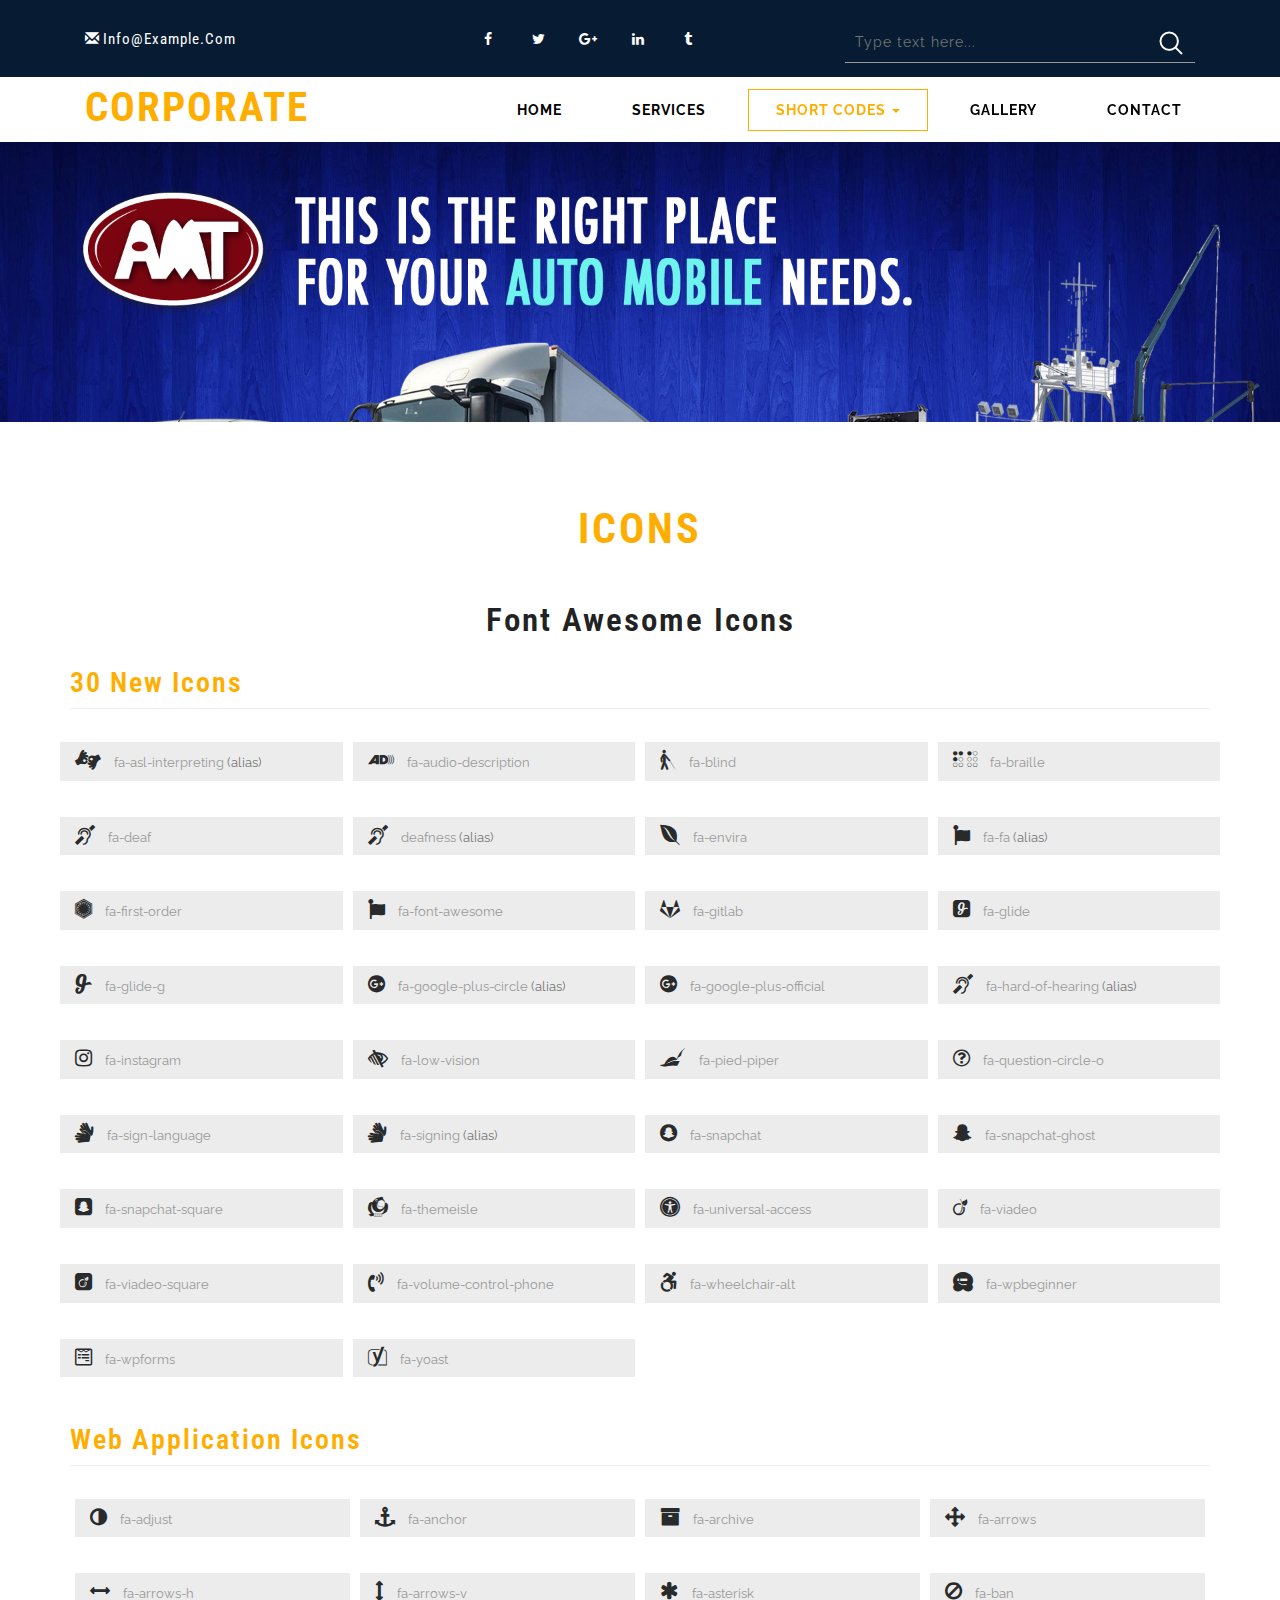
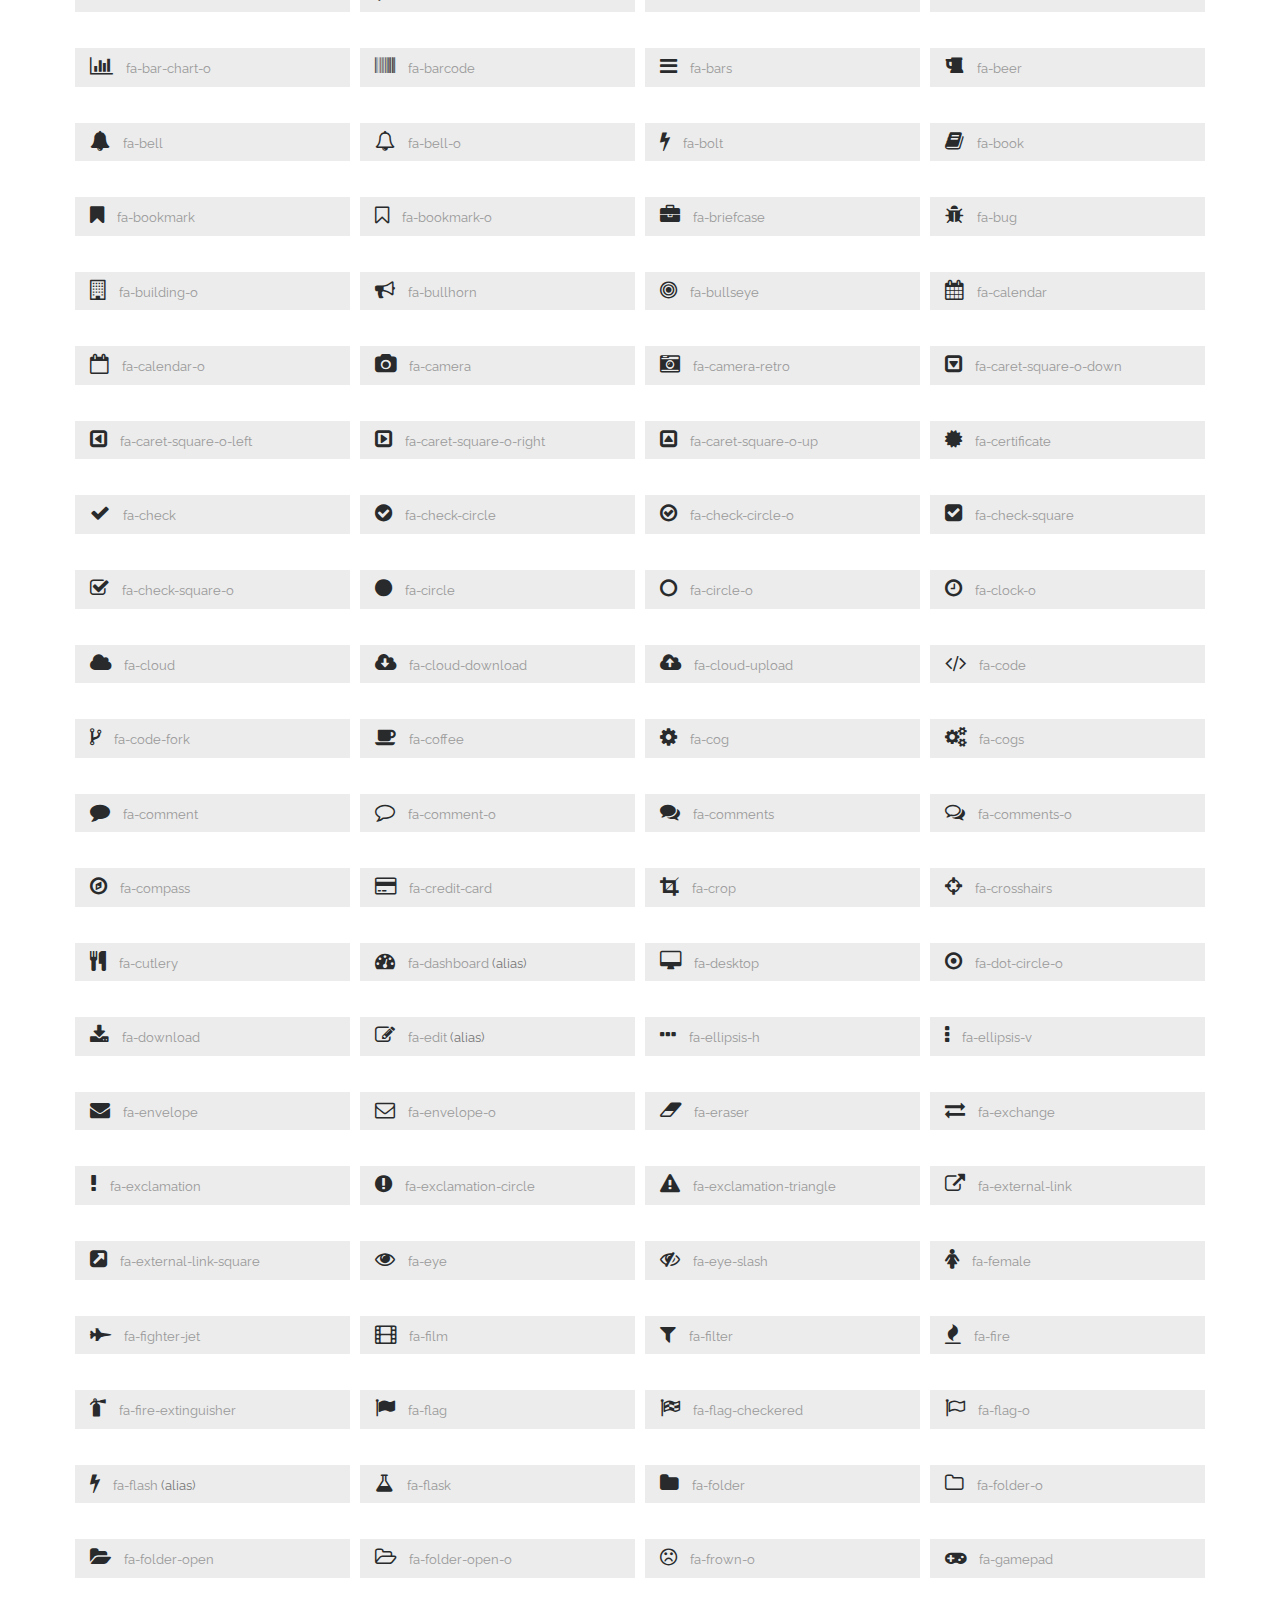
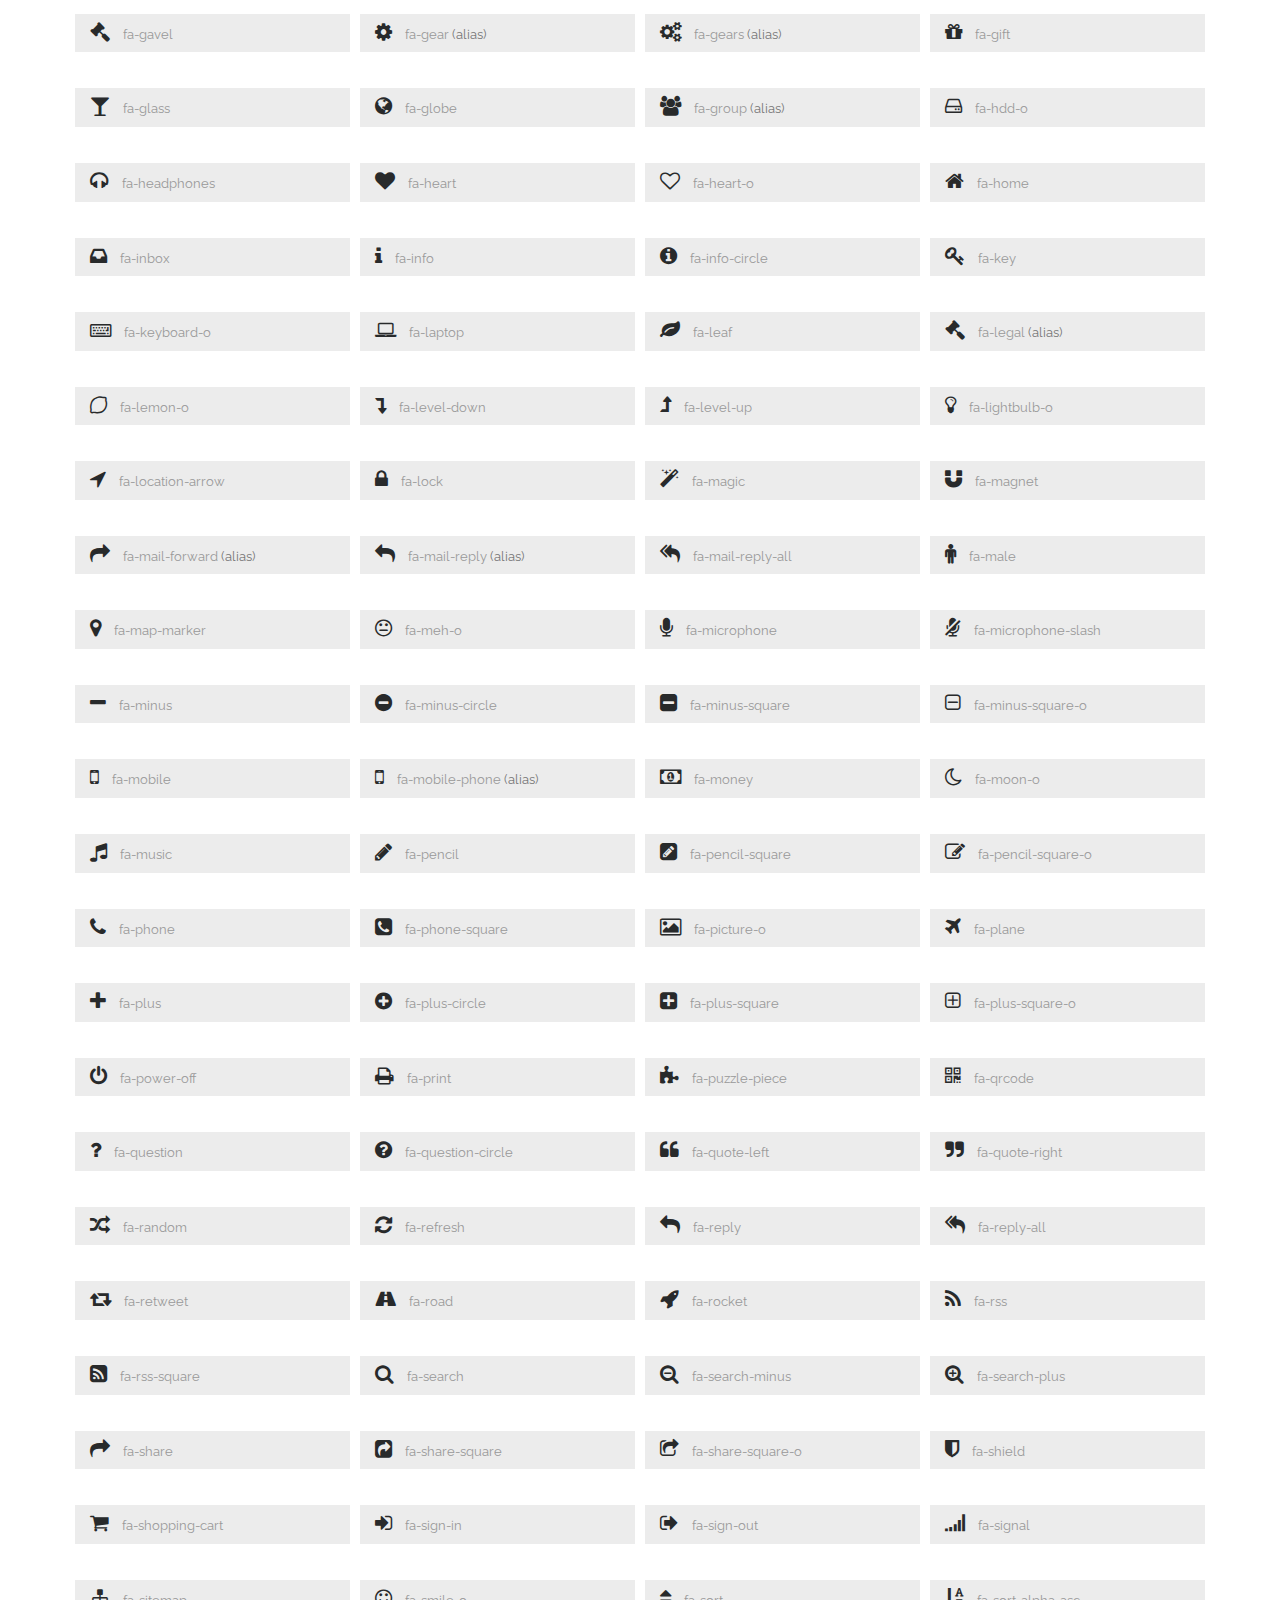
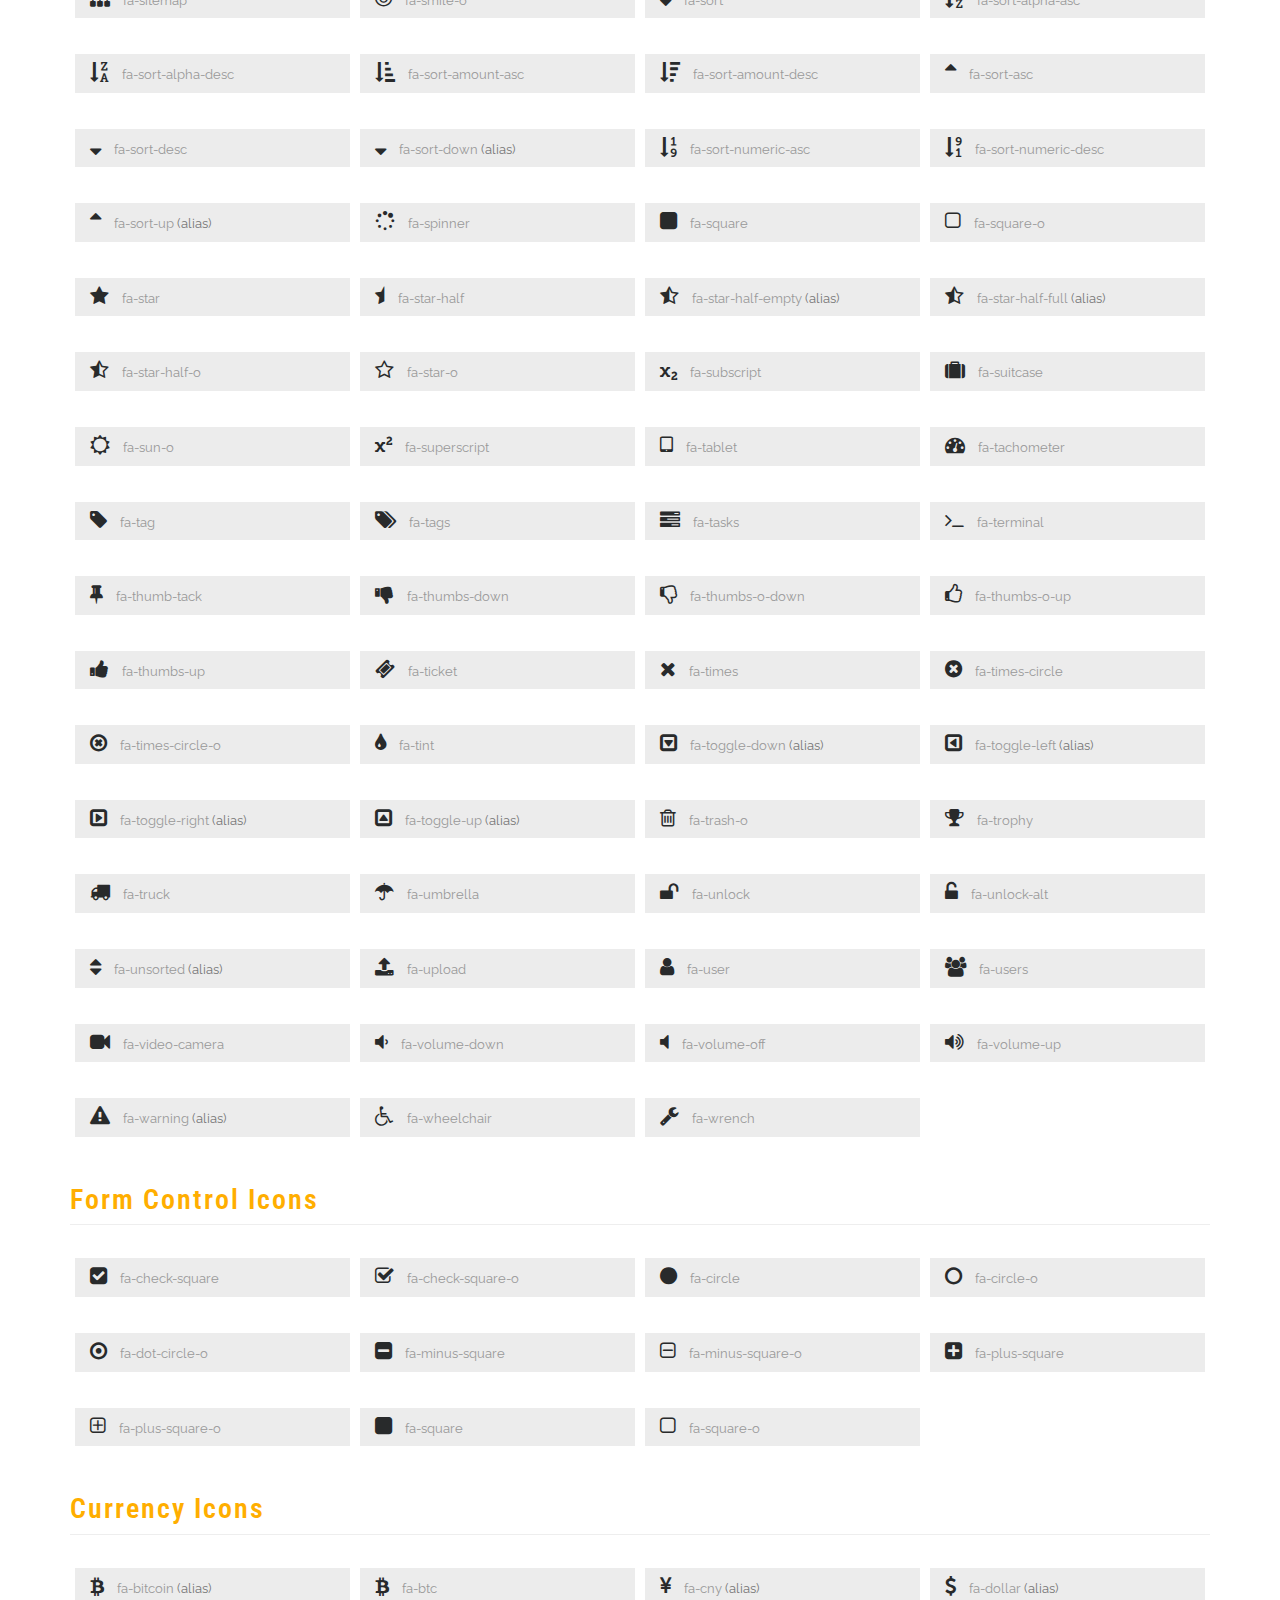
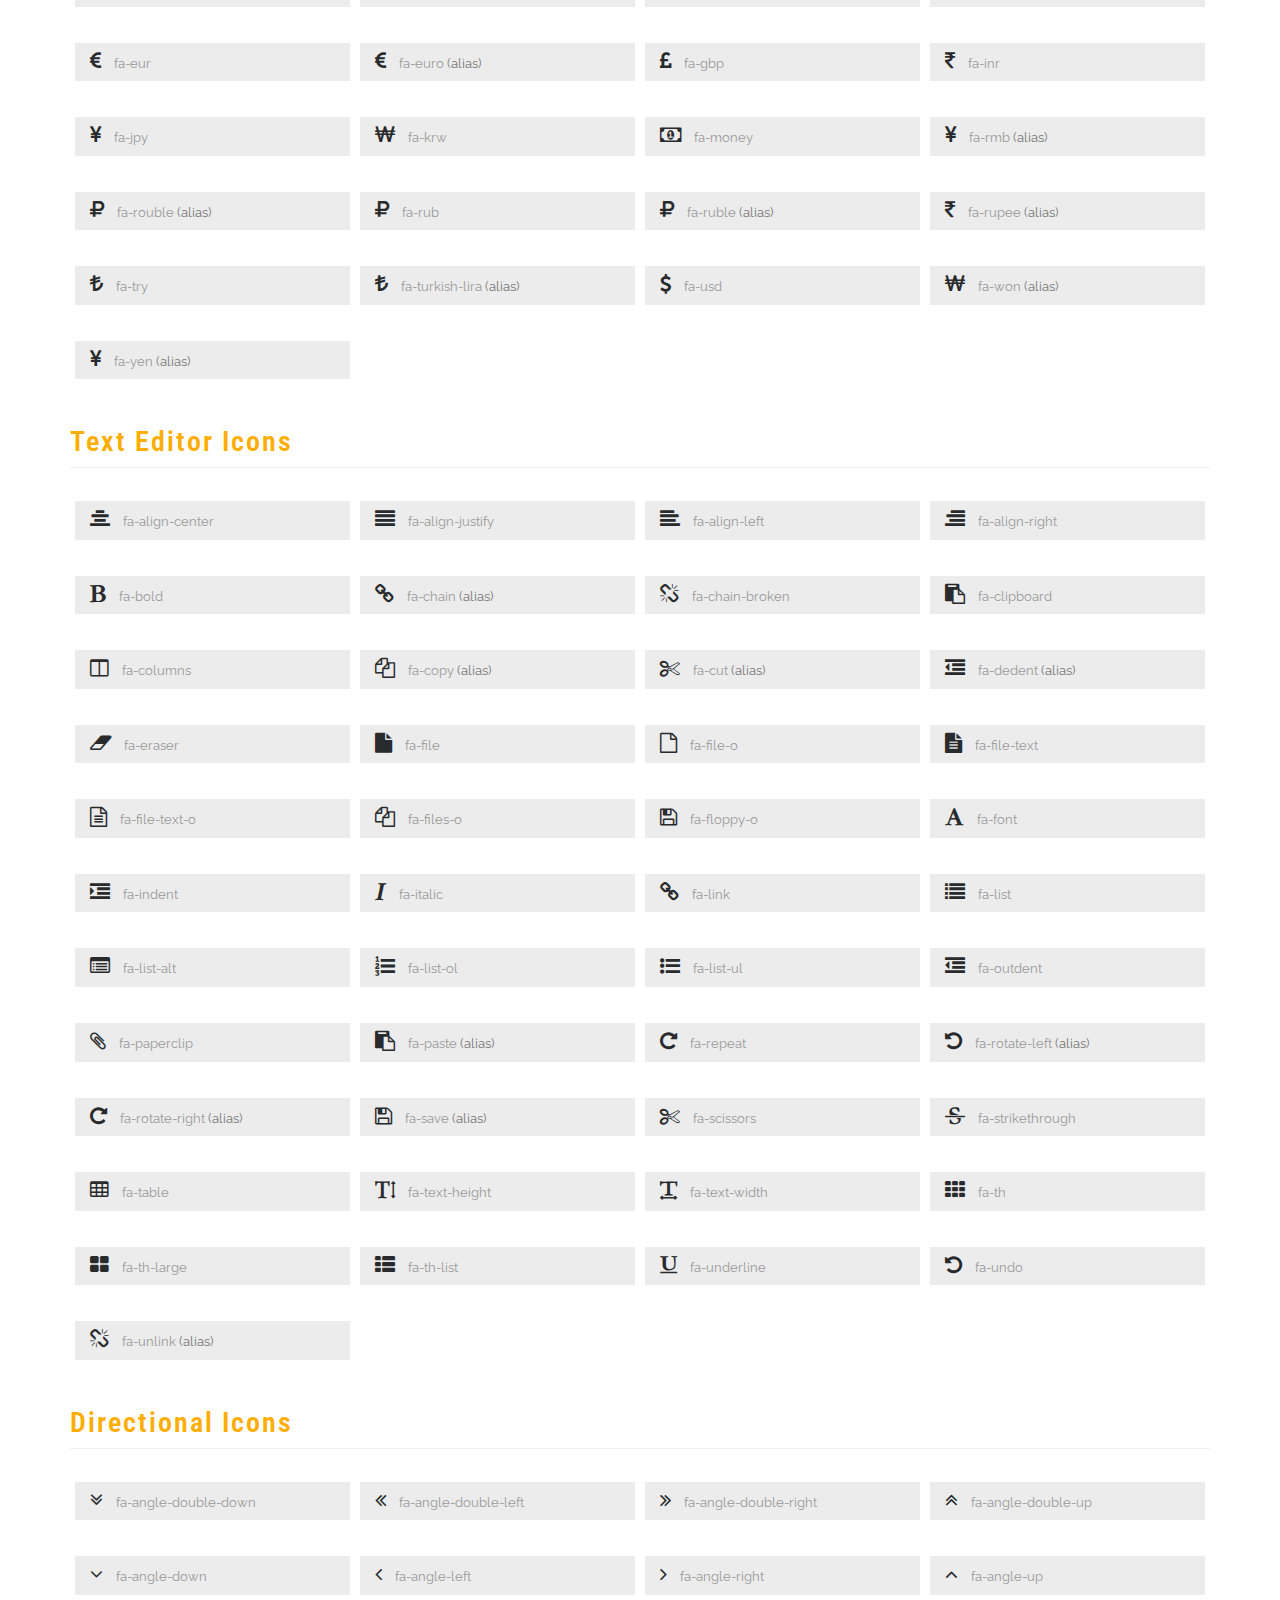
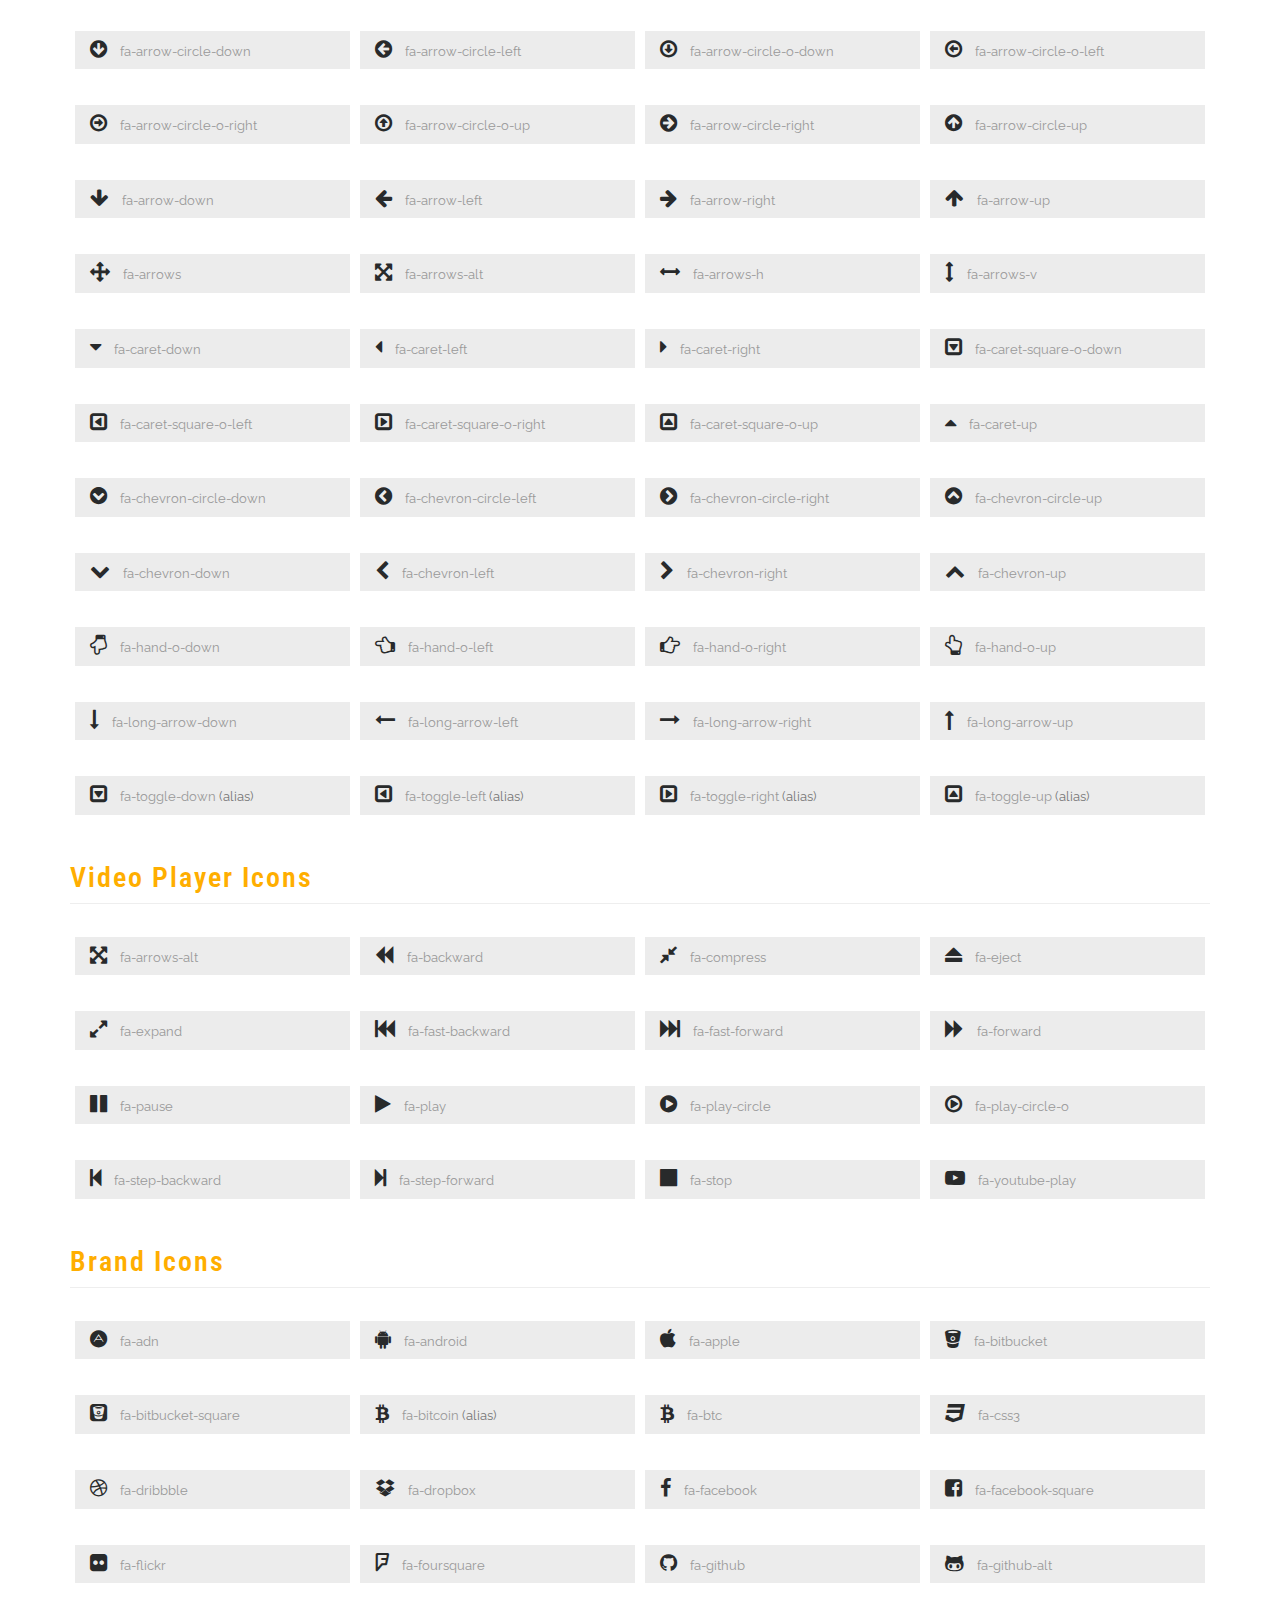
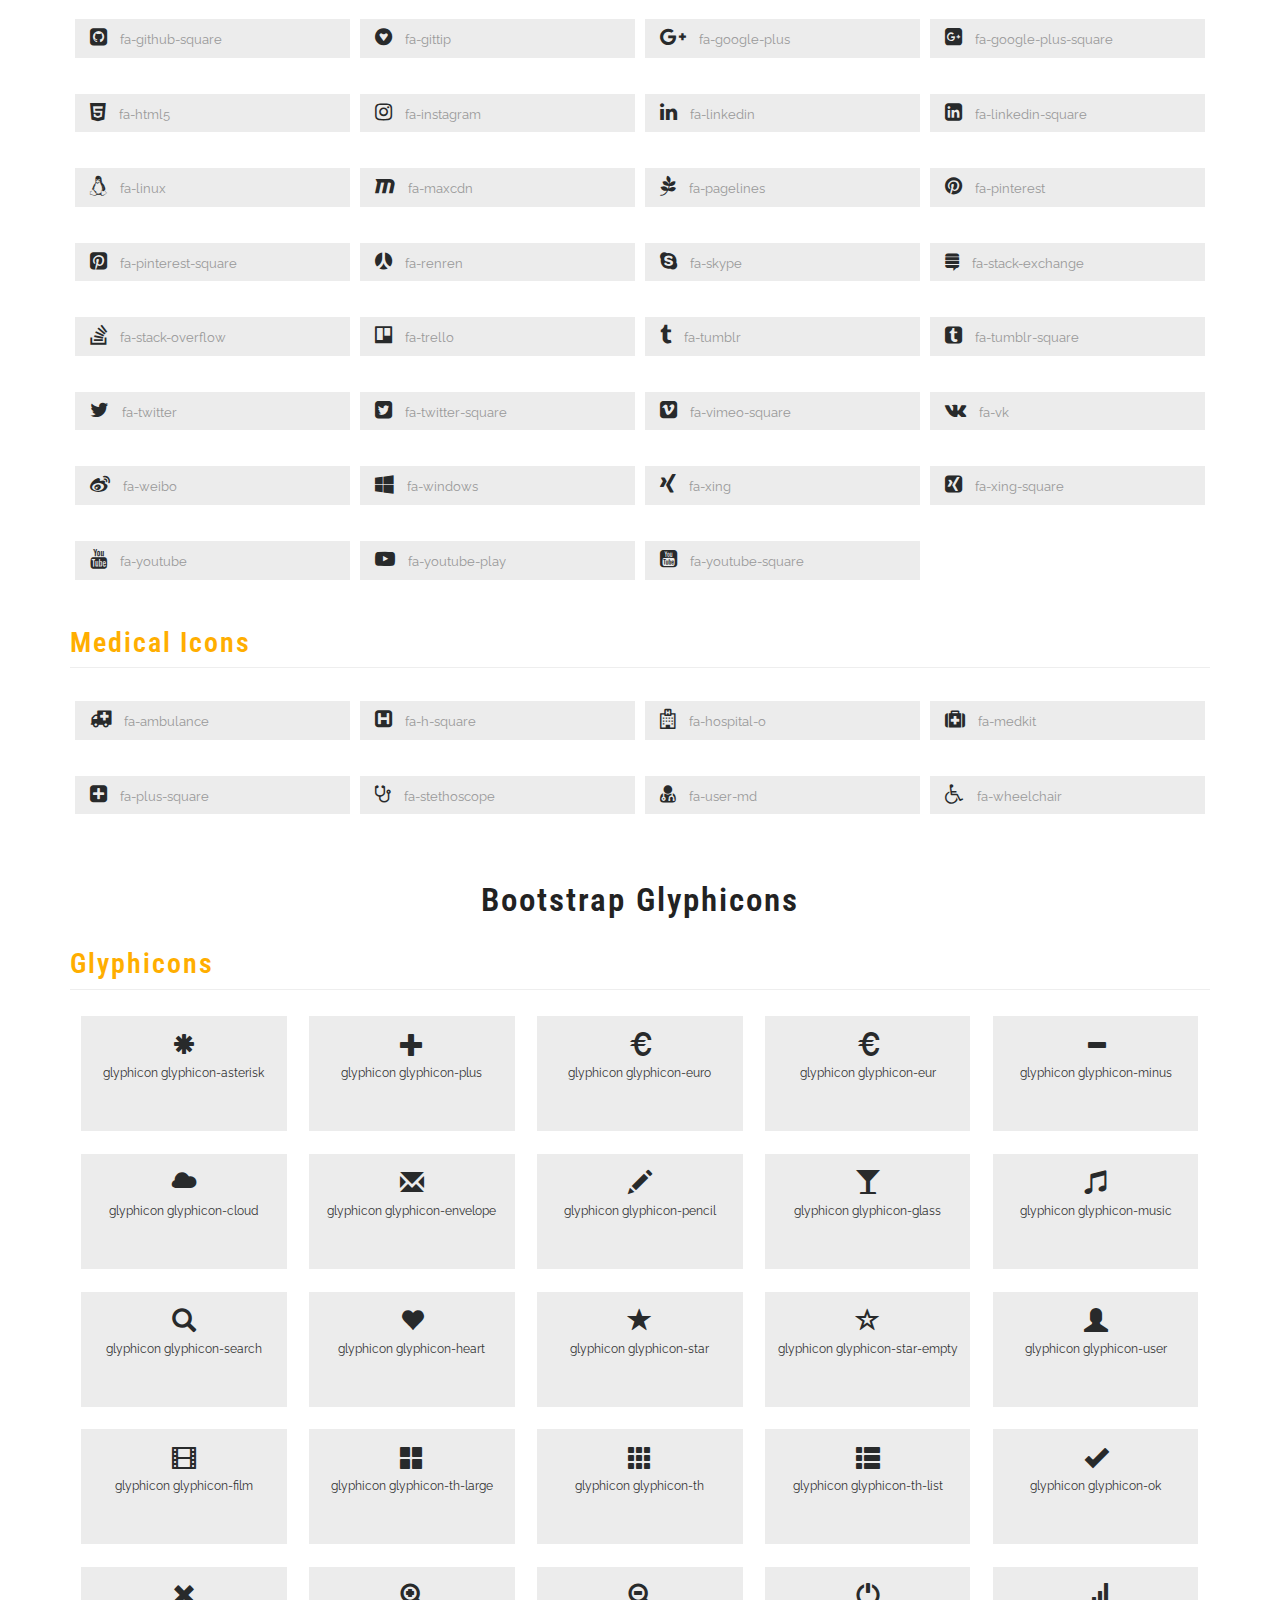
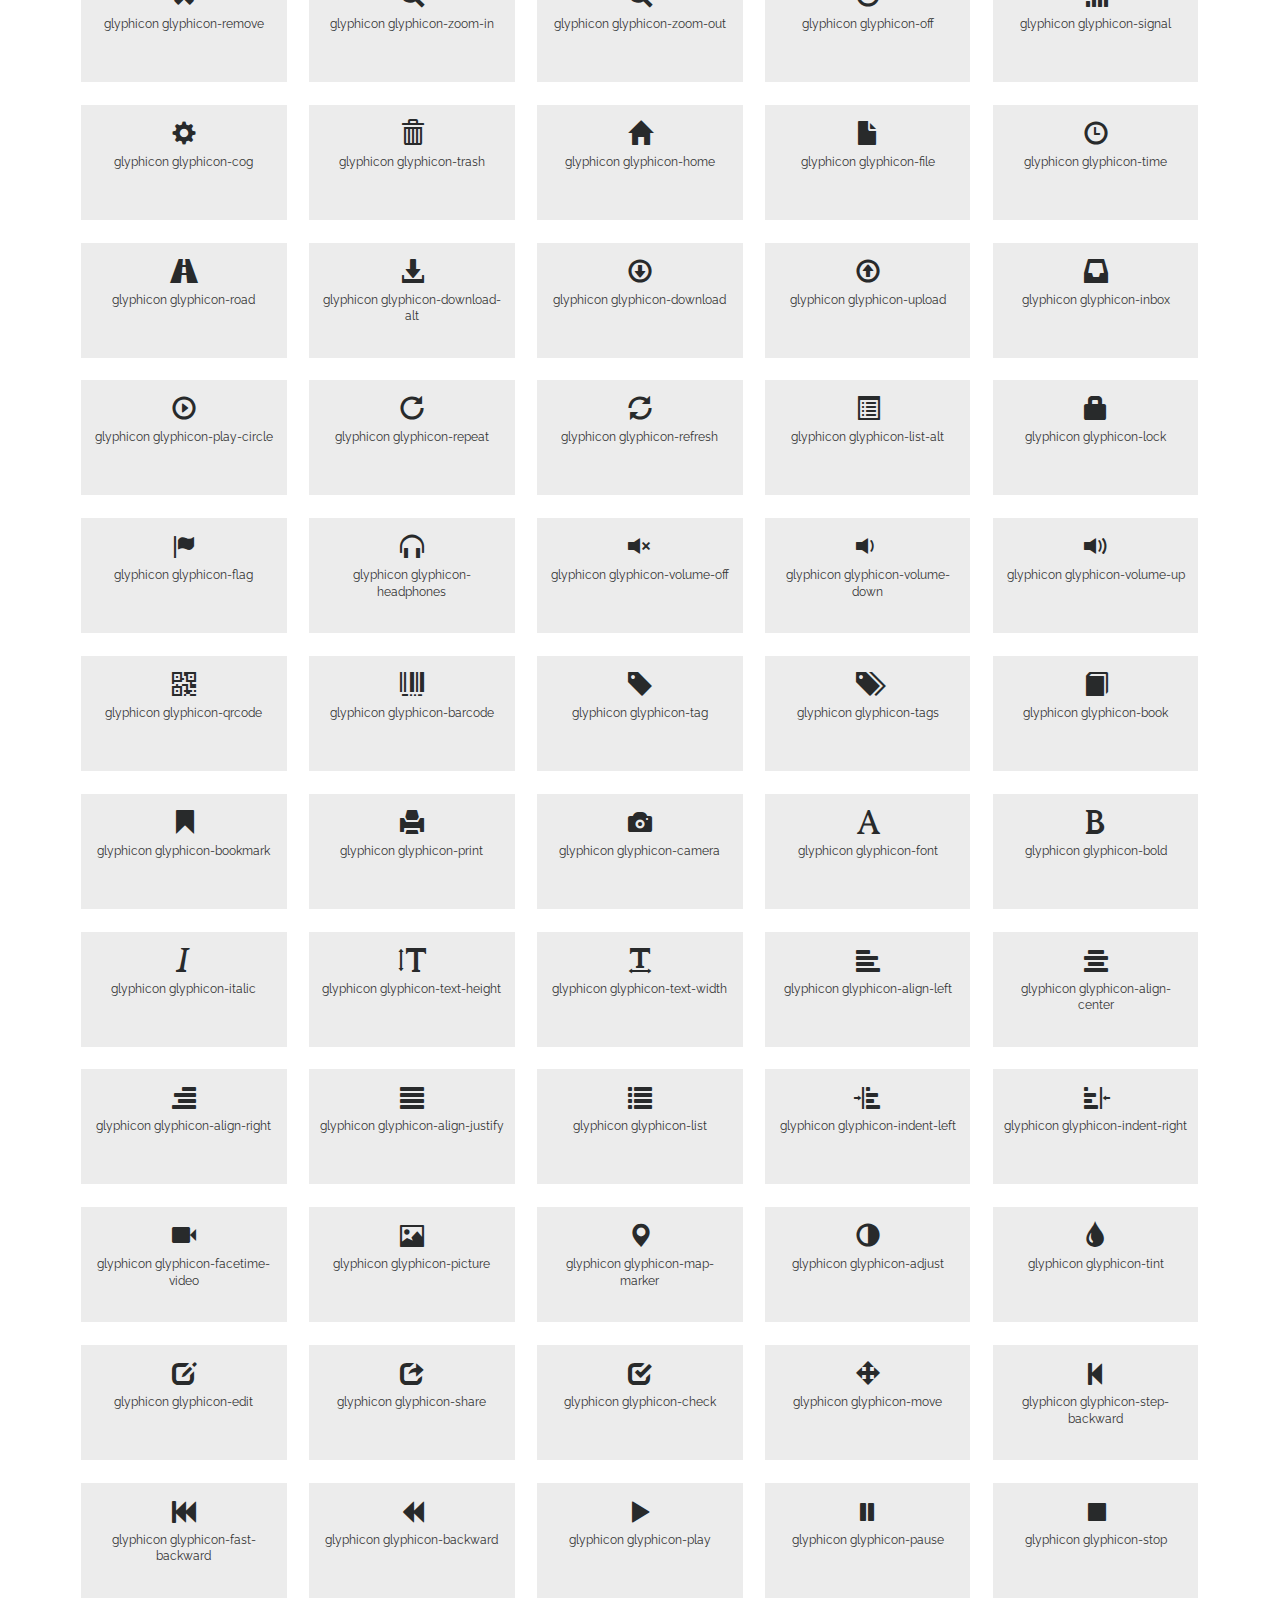
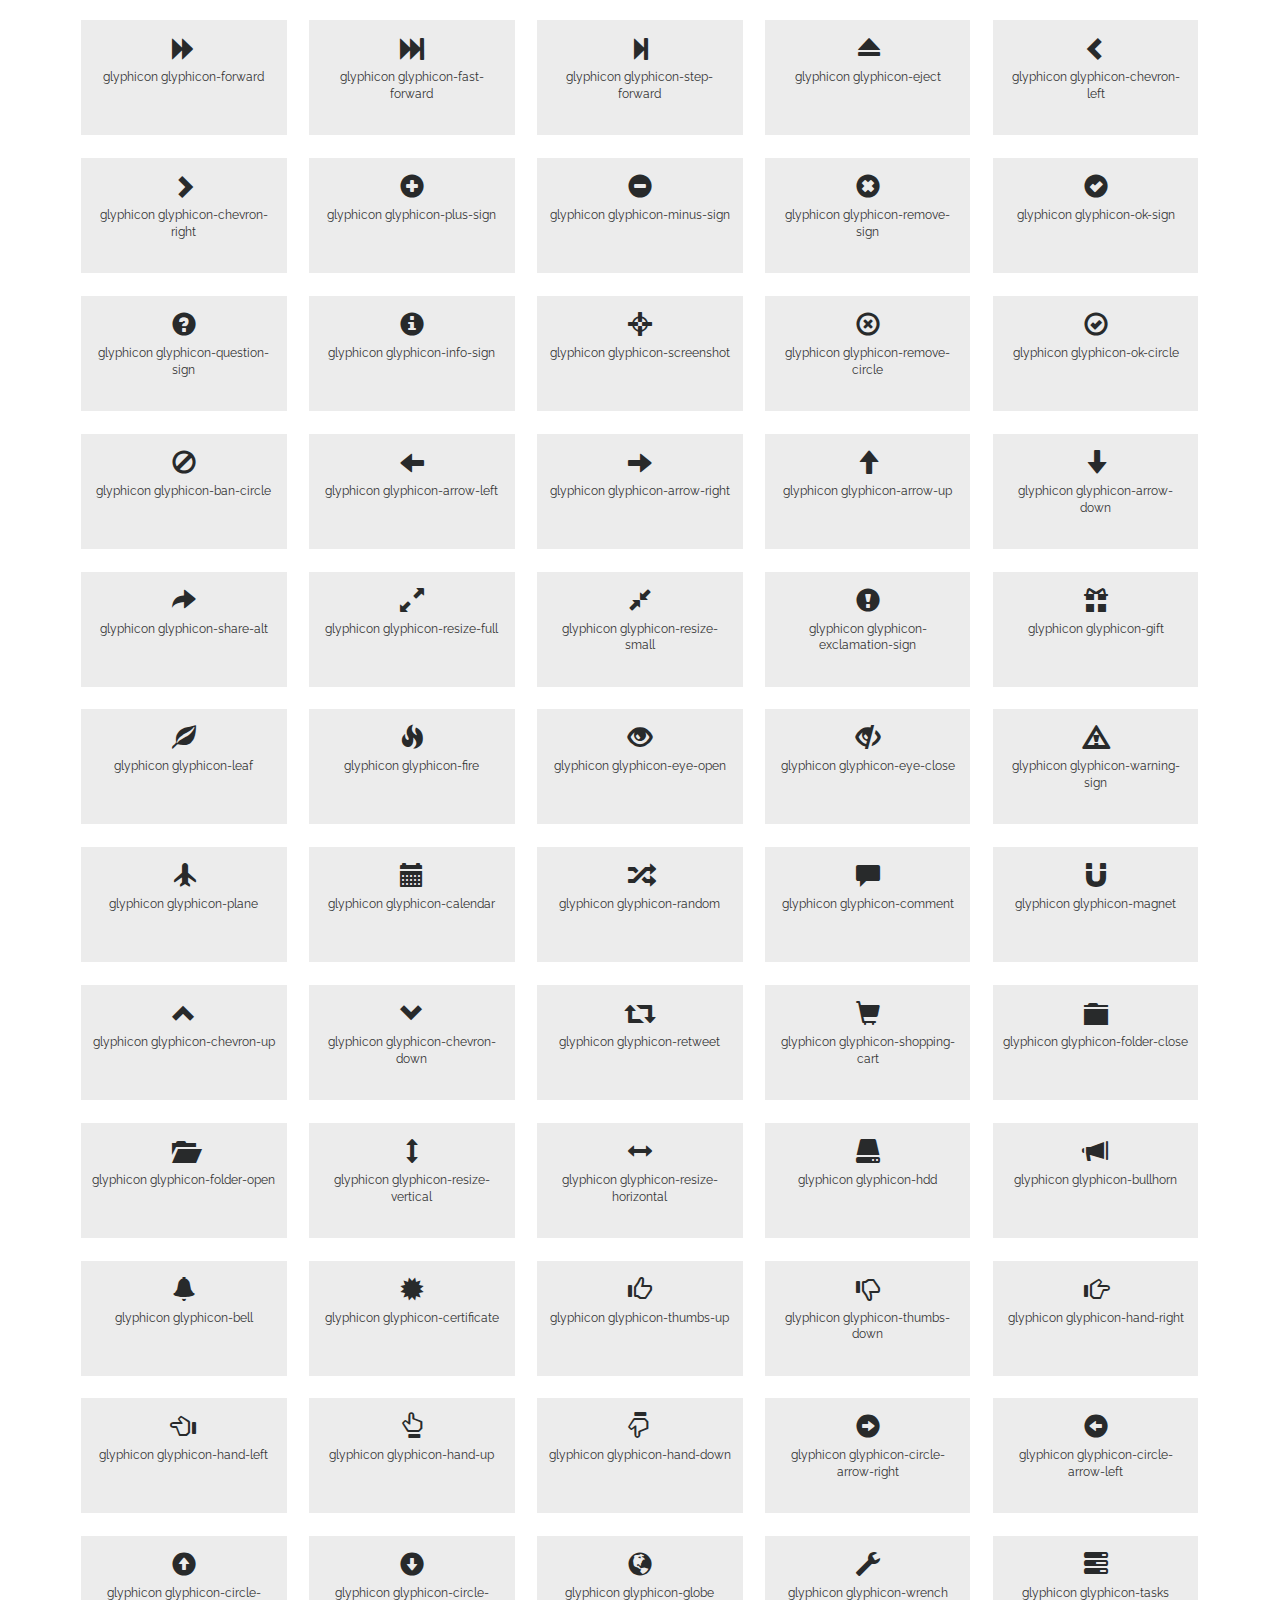
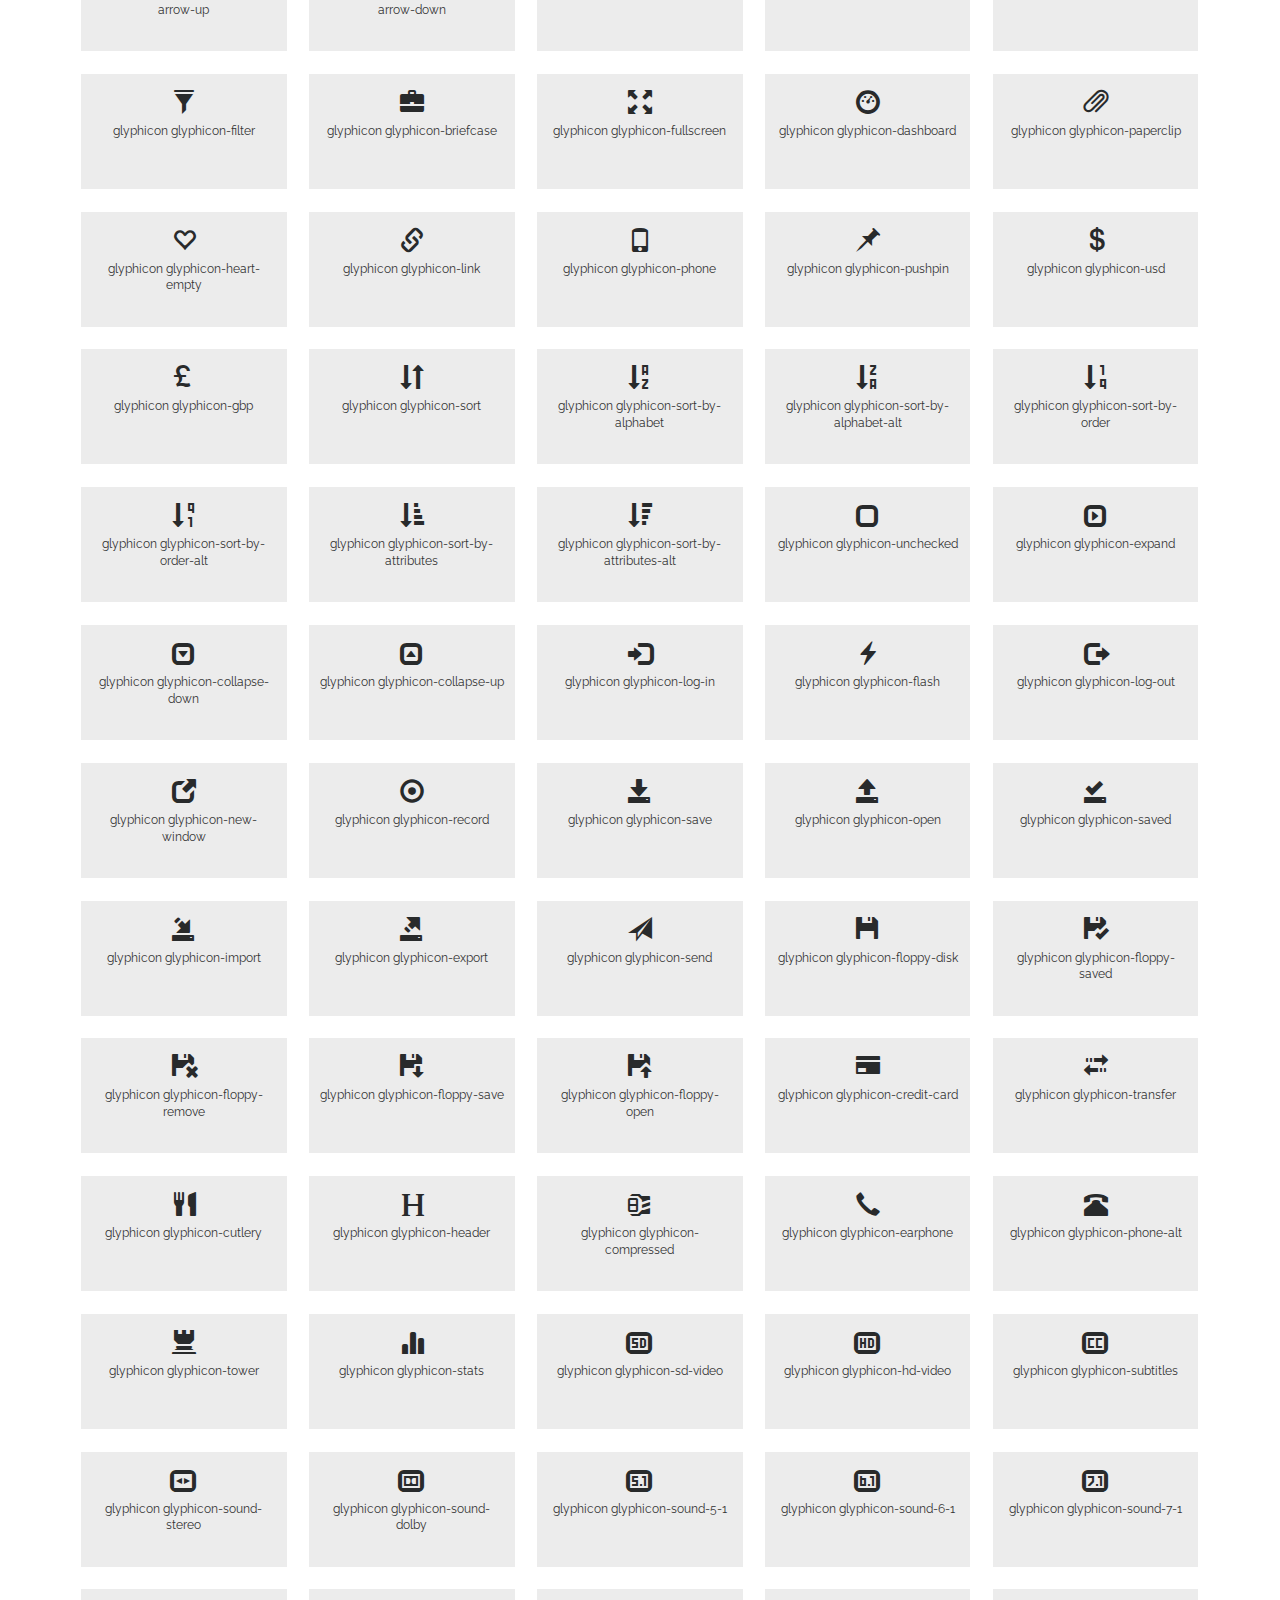
<file: icons.html>
<!--
	Author: W3layouts
	Author URL: http://w3layouts.com
	License: Creative Commons Attribution 3.0 Unported
	License URL: http://creativecommons.org/licenses/by/3.0/
-->
<!DOCTYPE html>
<html lang="en">
<head>
<title>Corporate Category Flat Bootstrap Responsive Website Template | Icons :: W3layouts</title>
<!-- Meta tag Keywords -->
<meta name="viewport" content="width=device-width, initial-scale=1">
<meta http-equiv="Content-Type" content="text/html; charset=utf-8" />
<meta name="keywords" content="Corporate web template, Bootstrap Web Templates, Flat Web Templates, Android Compatible web template, Smartphone Compatible web template, free webDesigns for Nokia, Samsung, LG, SonyEricsson, Motorola web Designs" />
<script type="application/x-javascript"> addEventListener("load", function() { setTimeout(hideURLbar, 0); }, false);
function hideURLbar(){ window.scrollTo(0,1); } </script>
<!--// Meta tag Keywords -->
<!-- css files -->
<link rel="stylesheet" href="css/bootstrap.css"> <!-- Bootstrap-Core-CSS -->
<link rel="stylesheet" href="css/style.css" type="text/css" media="all" /> <!-- Style-CSS --> 
<link rel="stylesheet" href="css/font-awesome.css"> <!-- Font-Awesome-Icons-CSS -->
<!-- //css files -->
<!-- web-fonts -->
<link href="//fonts.googleapis.com/css?family=Roboto+Condensed:300,300i,400,400i,700,700i&amp;subset=cyrillic,cyrillic-ext,greek,greek-ext,latin-ext,vietnamese" rel="stylesheet">
<link href="//fonts.googleapis.com/css?family=Raleway:100,100i,200,200i,300,300i,400,400i,500,500i,600,600i,700,700i,800,800i,900,900i&amp;subset=latin-ext" rel="stylesheet">
<!-- //web-fonts -->
</head>
<body>
<div class="main-agile">
	<!-- header -->
	<div class="header">
		<div class="container">
		<div class="col-md-4 w3l_header_right w3l-r">
				<ul>
					<li><span class="glyphicon glyphicon-envelope" aria-hidden="true"></span> <a href="mailto:info@example.com">info@example.com</a></li>
				</ul>
			</div>
			<div class="col-md-4 w3l_header_left">
				<div class="w3ls-social-icons">
					<a class="facebook" href="#"><i class="fa fa-facebook"></i></a>
					<a class="twitter" href="#"><i class="fa fa-twitter"></i></a>
					<a class="pinterest" href="#"><i class="fa fa-google-plus"></i></a>
					<a class="linkedin" href="#"><i class="fa fa-linkedin"></i></a>
					<a class="tumblr" href="#"><i class="fa fa-tumblr"></i></a>
				</div>
			</div>
			<div class="col-md-4 w3l_header_right">
				<div class="agileinfo_search">
					<form action="#" method="post">
						<input type="text" name="Search" placeholder="Type text here..." required="">
						<input type="submit" value=" ">
					</form>
				</div>
			</div>
			<div class="clearfix"> </div>
		</div>
	</div>
	<div class="header-bottom">
		<!-- navigation section -->
		<div class="w3_navigation">
			<div class="container">
				<nav class="navbar navbar-default">
					<div class="navbar-header navbar-left">
						<button type="button" class="navbar-toggle collapsed" data-toggle="collapse" data-target="#bs-example-navbar-collapse-1">
							<span class="sr-only">Toggle navigation</span>
							<span class="icon-bar"></span>
							<span class="icon-bar"></span>
							<span class="icon-bar"></span>
						</button>
						<div class="logo">
							<h1><a class="navbar-brand" href="index.html">Corporate</a></h1>
						</div>	
					</div>
					<!-- Collect the nav links, forms, and other content for toggling -->
					<div class="collapse navbar-collapse navbar-right" id="bs-example-navbar-collapse-1">
						<nav class="menu menu--miranda">
							<ul class="nav navbar-nav menu__list">
								<li class="menu__item"><a href="index.html" class="menu__link">Home</a></li>
								<li class="menu__item"><a href="services.html" class="menu__link">Services</a></li>
								<li class="dropdown menu__item menu__item--current">
									<a href="#" class="dropdown-toggle menu__link" data-toggle="dropdown">Short Codes <b class="caret"></b></a>
										<ul class="dropdown-menu agile_short_dropdown">
											<li><a href="icons.html">Icons</a></li>
											<li><a href="typography.html">Typography</a></li>
										</ul>
								</li>
								<li class="menu__item"><a href="gallery.html" class="menu__link">Gallery</a></li>
								<li class="menu__item"><a href="contact.html" class="menu__link">Contact</a></li>
							</ul>
						</nav>
					</div>
				</nav>	
				<div class="clearfix"></div>
			</div>	
		</div>
		<!-- /navigation section -->
	</div>
	<!-- //header -->
</div>
<!-- Slider -->
<div class="banner">
</div>
<!-- icons -->
	<div class="w3_wthree_agileits_icons main-grid-border">
		<div class="container">
			<div class="w3-agileits-heading">
				<h3 class="title">Icons</h3> 
			</div>	
			<div class="grid_3 grid_4 w3_agileits_icons_page">
						<div class="icons">
							<h3 class="agileits-icons-title">Font Awesome Icons</h3>
							<section id="new">
								<h3 class="page-header page-header icon-subheading">30 New Icons </h3>							  

								<div class="row fontawesome-icon-list">
									
									<div class="icon-box col-md-3 col-sm-4"><a class="agile-icon" href="#"><i class="fa fa-asl-interpreting" aria-hidden="true"></i> fa-asl-interpreting <span class="text-muted">(alias)</span></a></div>
									
									<div class="icon-box col-md-3 col-sm-4"><a class="agile-icon" href="#"><i class="fa fa-audio-description" aria-hidden="true"></i> fa-audio-description</a></div>
									
									  <div class="icon-box col-md-3 col-sm-4"><a class="agile-icon" href="#"><i class="fa fa-blind" aria-hidden="true"></i> fa-blind</a></div>
									
									  <div class="icon-box col-md-3 col-sm-4"><a class="agile-icon" href="#"><i class="fa fa-braille" aria-hidden="true"></i> fa-braille</a></div>
									
									  <div class="icon-box col-md-3 col-sm-4"><a class="agile-icon" href="#"><i class="fa fa-deaf" aria-hidden="true"></i> fa-deaf</a></div>
									
									  <div class="icon-box col-md-3 col-sm-4"><a class="agile-icon" href="#"><i class="fa fa-deafness" aria-hidden="true"></i> deafness <span class="text-muted">(alias)</span></a></div>
									
									  <div class="icon-box col-md-3 col-sm-4"><a class="agile-icon" href="#"><i class="fa fa-envira" aria-hidden="true"></i> fa-envira</a></div>
									
									  <div class="icon-box col-md-3 col-sm-4"><a class="agile-icon" href="#"><i class="fa fa-fa" aria-hidden="true"></i> fa-fa <span class="text-muted">(alias)</span></a></div>
									
									  <div class="icon-box col-md-3 col-sm-4"><a class="agile-icon" href="#"><i class="fa fa-first-order" aria-hidden="true"></i> fa-first-order</a></div>
									
									  <div class="icon-box col-md-3 col-sm-4"><a class="agile-icon" href="#"><i class="fa fa-font-awesome" aria-hidden="true"></i> fa-font-awesome</a></div>
									
									  <div class="icon-box col-md-3 col-sm-4"><a class="agile-icon" href="#"><i class="fa fa-gitlab" aria-hidden="true"></i> fa-gitlab</a></div>
									
									  <div class="icon-box col-md-3 col-sm-4"><a class="agile-icon" href="#"><i class="fa fa-glide" aria-hidden="true"></i> fa-glide</a></div>
									
									  <div class="icon-box col-md-3 col-sm-4"><a class="agile-icon" href="#"><i class="fa fa-glide-g" aria-hidden="true"></i> fa-glide-g</a></div>
									
									  <div class="icon-box col-md-3 col-sm-4"><a class="agile-icon" href="#"><i class="fa fa-google-plus-circle" aria-hidden="true"></i> fa-google-plus-circle <span class="text-muted">(alias)</span></a></div>
									
									  <div class="icon-box col-md-3 col-sm-4"><a class="agile-icon" href="#"><i class="fa fa-google-plus-official" aria-hidden="true"></i> fa-google-plus-official</a></div>
									
									  <div class="icon-box col-md-3 col-sm-4"><a class="agile-icon" href="#"><i class="fa fa-hard-of-hearing" aria-hidden="true"></i> fa-hard-of-hearing <span class="text-muted">(alias)</span></a></div>
									
									  <div class="icon-box col-md-3 col-sm-4"><a class="agile-icon" href="#"><i class="fa fa-instagram" aria-hidden="true"></i> fa-instagram</a></div>
									
									  <div class="icon-box col-md-3 col-sm-4"><a class="agile-icon" href="#"><i class="fa fa-low-vision" aria-hidden="true"></i> fa-low-vision</a></div>
									
									  <div class="icon-box col-md-3 col-sm-4"><a class="agile-icon" href="#"><i class="fa fa-pied-piper" aria-hidden="true"></i> fa-pied-piper</a></div>
									
									  <div class="icon-box col-md-3 col-sm-4"><a class="agile-icon" href="#"><i class="fa fa-question-circle-o" aria-hidden="true"></i> fa-question-circle-o</a></div>
									
									  <div class="icon-box col-md-3 col-sm-4"><a class="agile-icon" href="#"><i class="fa fa-sign-language" aria-hidden="true"></i> fa-sign-language</a></div>
									
									  <div class="icon-box col-md-3 col-sm-4"><a class="agile-icon" href="#"><i class="fa fa-signing" aria-hidden="true"></i> fa-signing <span class="text-muted">(alias)</span></a></div>
									
									  <div class="icon-box col-md-3 col-sm-4"><a class="agile-icon" href="#"><i class="fa fa-snapchat" aria-hidden="true"></i> fa-snapchat</a></div>
									
									  <div class="icon-box col-md-3 col-sm-4"><a class="agile-icon" href="#"><i class="fa fa-snapchat-ghost" aria-hidden="true"></i> fa-snapchat-ghost</a></div>
									
									  <div class="icon-box col-md-3 col-sm-4"><a class="agile-icon" href="#"><i class="fa fa-snapchat-square" aria-hidden="true"></i> fa-snapchat-square</a></div>
									
									  <div class="icon-box col-md-3 col-sm-4"><a class="agile-icon" href="#"><i class="fa fa-themeisle" aria-hidden="true"></i> fa-themeisle</a></div>
									
									  <div class="icon-box col-md-3 col-sm-4"><a class="agile-icon" href="#"><i class="fa fa-universal-access" aria-hidden="true"></i> fa-universal-access</a></div>
									
									  <div class="icon-box col-md-3 col-sm-4"><a class="agile-icon" href="#"><i class="fa fa-viadeo" aria-hidden="true"></i> fa-viadeo</a></div>
									
									  <div class="icon-box col-md-3 col-sm-4"><a class="agile-icon" href="#"><i class="fa fa-viadeo-square" aria-hidden="true"></i> fa-viadeo-square</a></div>
									
									  <div class="icon-box col-md-3 col-sm-4"><a class="agile-icon" href="#"><i class="fa fa-volume-control-phone" aria-hidden="true"></i> fa-volume-control-phone</a></div>
									
									  <div class="icon-box col-md-3 col-sm-4"><a class="agile-icon" href="#"><i class="fa fa-wheelchair-alt" aria-hidden="true"></i> fa-wheelchair-alt</a></div>
									
									  <div class="icon-box col-md-3 col-sm-4"><a class="agile-icon" href="#"><i class="fa fa-wpbeginner" aria-hidden="true"></i> fa-wpbeginner</a></div>
									
									  <div class="icon-box col-md-3 col-sm-4"><a class="agile-icon" href="#"><i class="fa fa-wpforms" aria-hidden="true"></i> fa-wpforms</a></div>
									
									  <div class="icon-box col-md-3 col-sm-4"><a class="agile-icon" href="#"><i class="fa fa-yoast" aria-hidden="true"></i> fa-yoast</a></div>
									
								  </div>

								</section>
							<div class="section group">
									<div class="box"> 
										<div class="title ">
											<h3 class="page-header icon-subheading">Web Application Icons</h3>
										</div>
										<div class="box_content"> 
											<div class="fontawesome-icon-list"> 
												<div class="icon-box col-md-3 col-sm-4"><a class="agile-icon" href="#"><i class="fa fa-adjust"></i> fa-adjust</a></div>
										
												<div class="icon-box col-md-3 col-sm-4"><a class="agile-icon" href="#"><i class="fa fa-anchor"></i> fa-anchor</a></div>
										
												<div class="icon-box col-md-3 col-sm-4"><a class="agile-icon" href="#"><i class="fa fa-archive"></i> fa-archive</a></div>
										
												<div class="icon-box col-md-3 col-sm-4"><a class="agile-icon" href="#"><i class="fa fa-arrows"></i> fa-arrows</a></div>
										
												<div class="icon-box col-md-3 col-sm-4"><a class="agile-icon" href="#"><i class="fa fa-arrows-h"></i> fa-arrows-h</a></div>
										
												<div class="icon-box col-md-3 col-sm-4"><a class="agile-icon" href="#"><i class="fa fa-arrows-v"></i> fa-arrows-v</a></div>
										
												<div class="icon-box col-md-3 col-sm-4"><a class="agile-icon" href="#"><i class="fa fa-asterisk"></i> fa-asterisk</a></div>
										
												<div class="icon-box col-md-3 col-sm-4"><a class="agile-icon" href="#"><i class="fa fa-ban"></i> fa-ban</a></div>
										
												<div class="icon-box col-md-3 col-sm-4"><a class="agile-icon" href="#"><i class="fa fa-bar-chart-o"></i> fa-bar-chart-o</a></div>
										
												<div class="icon-box col-md-3 col-sm-4"><a class="agile-icon" href="#"><i class="fa fa-barcode"></i> fa-barcode</a></div>
										
												<div class="icon-box col-md-3 col-sm-4"><a class="agile-icon" href="#"><i class="fa fa-bars"></i> fa-bars</a></div>
										
												<div class="icon-box col-md-3 col-sm-4"><a class="agile-icon" href="#"><i class="fa fa-beer"></i> fa-beer</a></div>
										
												<div class="icon-box col-md-3 col-sm-4"><a class="agile-icon" href="#"><i class="fa fa-bell"></i> fa-bell</a></div>
										
												<div class="icon-box col-md-3 col-sm-4"><a class="agile-icon" href="#"><i class="fa fa-bell-o"></i> fa-bell-o</a></div>
										
												<div class="icon-box col-md-3 col-sm-4"><a class="agile-icon" href="#"><i class="fa fa-bolt"></i> fa-bolt</a></div>
										
												<div class="icon-box col-md-3 col-sm-4"><a class="agile-icon" href="#"><i class="fa fa-book"></i> fa-book</a></div>
										
												<div class="icon-box col-md-3 col-sm-4"><a class="agile-icon" href="#"><i class="fa fa-bookmark"></i> fa-bookmark</a></div>
										
												<div class="icon-box col-md-3 col-sm-4"><a class="agile-icon" href="#"><i class="fa fa-bookmark-o"></i> fa-bookmark-o</a></div>
										
												<div class="icon-box col-md-3 col-sm-4"><a class="agile-icon" href="#"><i class="fa fa-briefcase"></i> fa-briefcase</a></div>
										
												<div class="icon-box col-md-3 col-sm-4"><a class="agile-icon" href="#"><i class="fa fa-bug"></i> fa-bug</a></div>
										
												<div class="icon-box col-md-3 col-sm-4"><a class="agile-icon" href="#"><i class="fa fa-building-o"></i> fa-building-o</a></div>
										
												<div class="icon-box col-md-3 col-sm-4"><a class="agile-icon" href="#"><i class="fa fa-bullhorn"></i> fa-bullhorn</a></div>
										
												<div class="icon-box col-md-3 col-sm-4"><a class="agile-icon" href="#"><i class="fa fa-bullseye"></i> fa-bullseye</a></div>
										
												<div class="icon-box col-md-3 col-sm-4"><a class="agile-icon" href="#"><i class="fa fa-calendar"></i> fa-calendar</a></div>
										
												<div class="icon-box col-md-3 col-sm-4"><a class="agile-icon" href="#"><i class="fa fa-calendar-o"></i> fa-calendar-o</a></div>
										
												<div class="icon-box col-md-3 col-sm-4"><a class="agile-icon" href="#"><i class="fa fa-camera"></i> fa-camera</a></div>
										
												<div class="icon-box col-md-3 col-sm-4"><a class="agile-icon" href="#"><i class="fa fa-camera-retro"></i> fa-camera-retro</a></div>
										
												<div class="icon-box col-md-3 col-sm-4"><a class="agile-icon" href="#"><i class="fa fa-caret-square-o-down"></i> fa-caret-square-o-down</a></div>
										
												<div class="icon-box col-md-3 col-sm-4"><a class="agile-icon" href="#"><i class="fa fa-caret-square-o-left"></i> fa-caret-square-o-left</a></div>
										
												<div class="icon-box col-md-3 col-sm-4"><a class="agile-icon" href="#"><i class="fa fa-caret-square-o-right"></i> fa-caret-square-o-right</a></div>
										
												<div class="icon-box col-md-3 col-sm-4"><a class="agile-icon" href="#"><i class="fa fa-caret-square-o-up"></i> fa-caret-square-o-up</a></div>
										
												<div class="icon-box col-md-3 col-sm-4"><a class="agile-icon" href="#"><i class="fa fa-certificate"></i> fa-certificate</a></div>
										
												<div class="icon-box col-md-3 col-sm-4"><a class="agile-icon" href="#"><i class="fa fa-check"></i> fa-check</a></div>
										
												<div class="icon-box col-md-3 col-sm-4"><a class="agile-icon" href="#"><i class="fa fa-check-circle"></i> fa-check-circle</a></div>
										
												<div class="icon-box col-md-3 col-sm-4"><a class="agile-icon" href="#"><i class="fa fa-check-circle-o"></i> fa-check-circle-o</a></div>
										
												<div class="icon-box col-md-3 col-sm-4"><a class="agile-icon" href="#"><i class="fa fa-check-square"></i> fa-check-square</a></div>
										
												<div class="icon-box col-md-3 col-sm-4"><a class="agile-icon" href="#"><i class="fa fa-check-square-o"></i> fa-check-square-o</a></div>
										
												<div class="icon-box col-md-3 col-sm-4"><a class="agile-icon" href="#"><i class="fa fa-circle"></i> fa-circle</a></div>
										
												<div class="icon-box col-md-3 col-sm-4"><a class="agile-icon" href="#"><i class="fa fa-circle-o"></i> fa-circle-o</a></div>
										
												<div class="icon-box col-md-3 col-sm-4"><a class="agile-icon" href="#"><i class="fa fa-clock-o"></i> fa-clock-o</a></div>
										
												<div class="icon-box col-md-3 col-sm-4"><a class="agile-icon" href="#"><i class="fa fa-cloud"></i> fa-cloud</a></div>
										
												<div class="icon-box col-md-3 col-sm-4"><a class="agile-icon" href="#"><i class="fa fa-cloud-download"></i> fa-cloud-download</a></div>
										
												<div class="icon-box col-md-3 col-sm-4"><a class="agile-icon" href="#"><i class="fa fa-cloud-upload"></i> fa-cloud-upload</a></div>
										
												<div class="icon-box col-md-3 col-sm-4"><a class="agile-icon" href="#"><i class="fa fa-code"></i> fa-code</a></div>
										
												<div class="icon-box col-md-3 col-sm-4"><a class="agile-icon" href="#"><i class="fa fa-code-fork"></i> fa-code-fork</a></div>
										
												<div class="icon-box col-md-3 col-sm-4"><a class="agile-icon" href="#"><i class="fa fa-coffee"></i> fa-coffee</a></div>
										
												<div class="icon-box col-md-3 col-sm-4"><a class="agile-icon" href="#"><i class="fa fa-cog"></i> fa-cog</a></div>
										
												<div class="icon-box col-md-3 col-sm-4"><a class="agile-icon" href="#"><i class="fa fa-cogs"></i> fa-cogs</a></div>
										
												<div class="icon-box col-md-3 col-sm-4"><a class="agile-icon" href="#"><i class="fa fa-comment"></i> fa-comment</a></div>
										
												<div class="icon-box col-md-3 col-sm-4"><a class="agile-icon" href="#"><i class="fa fa-comment-o"></i> fa-comment-o</a></div>
										
												<div class="icon-box col-md-3 col-sm-4"><a class="agile-icon" href="#"><i class="fa fa-comments"></i> fa-comments</a></div>
										
												<div class="icon-box col-md-3 col-sm-4"><a class="agile-icon" href="#"><i class="fa fa-comments-o"></i> fa-comments-o</a></div>
										
												<div class="icon-box col-md-3 col-sm-4"><a class="agile-icon" href="#"><i class="fa fa-compass"></i> fa-compass</a></div>
										
												<div class="icon-box col-md-3 col-sm-4"><a class="agile-icon" href="#"><i class="fa fa-credit-card"></i> fa-credit-card</a></div>
										
												<div class="icon-box col-md-3 col-sm-4"><a class="agile-icon" href="#"><i class="fa fa-crop"></i> fa-crop</a></div>
										
												<div class="icon-box col-md-3 col-sm-4"><a class="agile-icon" href="#"><i class="fa fa-crosshairs"></i> fa-crosshairs</a></div>
										
												<div class="icon-box col-md-3 col-sm-4"><a class="agile-icon" href="#"><i class="fa fa-cutlery"></i> fa-cutlery</a></div>
										
												<div class="icon-box col-md-3 col-sm-4"><a class="agile-icon" href="#"><i class="fa fa-dashboard"></i> fa-dashboard <span class="text-muted">(alias)</span></a></div>
										
												<div class="icon-box col-md-3 col-sm-4"><a class="agile-icon" href="#"><i class="fa fa-desktop"></i> fa-desktop</a></div>
										
												<div class="icon-box col-md-3 col-sm-4"><a class="agile-icon" href="#"><i class="fa fa-dot-circle-o"></i> fa-dot-circle-o</a></div>
										
												<div class="icon-box col-md-3 col-sm-4"><a class="agile-icon" href="#"><i class="fa fa-download"></i> fa-download</a></div>
										
												<div class="icon-box col-md-3 col-sm-4"><a class="agile-icon" href="#"><i class="fa fa-edit"></i> fa-edit <span class="text-muted">(alias)</span></a></div>
										
												<div class="icon-box col-md-3 col-sm-4"><a class="agile-icon" href="#"><i class="fa fa-ellipsis-h"></i> fa-ellipsis-h</a></div>
										
												<div class="icon-box col-md-3 col-sm-4"><a class="agile-icon" href="#"><i class="fa fa-ellipsis-v"></i> fa-ellipsis-v</a></div>
										
												<div class="icon-box col-md-3 col-sm-4"><a class="agile-icon" href="#"><i class="fa fa-envelope"></i> fa-envelope</a></div>
										
												<div class="icon-box col-md-3 col-sm-4"><a class="agile-icon" href="#"><i class="fa fa-envelope-o"></i> fa-envelope-o</a></div>
										
												<div class="icon-box col-md-3 col-sm-4"><a class="agile-icon" href="#"><i class="fa fa-eraser"></i> fa-eraser</a></div>
										
												<div class="icon-box col-md-3 col-sm-4"><a class="agile-icon" href="#"><i class="fa fa-exchange"></i> fa-exchange</a></div>
										
												<div class="icon-box col-md-3 col-sm-4"><a class="agile-icon" href="#"><i class="fa fa-exclamation"></i> fa-exclamation</a></div>
										
												<div class="icon-box col-md-3 col-sm-4"><a class="agile-icon" href="#"><i class="fa fa-exclamation-circle"></i> fa-exclamation-circle</a></div>
										
												<div class="icon-box col-md-3 col-sm-4"><a class="agile-icon" href="#"><i class="fa fa-exclamation-triangle"></i> fa-exclamation-triangle</a></div>
										
												<div class="icon-box col-md-3 col-sm-4"><a class="agile-icon" href="#"><i class="fa fa-external-link"></i> fa-external-link</a></div>
										
												<div class="icon-box col-md-3 col-sm-4"><a class="agile-icon" href="#"><i class="fa fa-external-link-square"></i> fa-external-link-square</a></div>
										
												<div class="icon-box col-md-3 col-sm-4"><a class="agile-icon" href="#"><i class="fa fa-eye"></i> fa-eye</a></div>
										
												<div class="icon-box col-md-3 col-sm-4"><a class="agile-icon" href="#"><i class="fa fa-eye-slash"></i> fa-eye-slash</a></div>
										
												<div class="icon-box col-md-3 col-sm-4"><a class="agile-icon" href="#"><i class="fa fa-female"></i> fa-female</a></div>
										
												<div class="icon-box col-md-3 col-sm-4"><a class="agile-icon" href="#"><i class="fa fa-fighter-jet"></i> fa-fighter-jet</a></div>
										
												<div class="icon-box col-md-3 col-sm-4"><a class="agile-icon" href="#"><i class="fa fa-film"></i> fa-film</a></div>
										
												<div class="icon-box col-md-3 col-sm-4"><a class="agile-icon" href="#"><i class="fa fa-filter"></i> fa-filter</a></div>
										
												<div class="icon-box col-md-3 col-sm-4"><a class="agile-icon" href="#"><i class="fa fa-fire"></i> fa-fire</a></div>
										
												<div class="icon-box col-md-3 col-sm-4"><a class="agile-icon" href="#"><i class="fa fa-fire-extinguisher"></i> fa-fire-extinguisher</a></div>
										
												<div class="icon-box col-md-3 col-sm-4"><a class="agile-icon" href="#"><i class="fa fa-flag"></i> fa-flag</a></div>
										
												<div class="icon-box col-md-3 col-sm-4"><a class="agile-icon" href="#"><i class="fa fa-flag-checkered"></i> fa-flag-checkered</a></div>
										
												<div class="icon-box col-md-3 col-sm-4"><a class="agile-icon" href="#"><i class="fa fa-flag-o"></i> fa-flag-o</a></div>
										
												<div class="icon-box col-md-3 col-sm-4"><a class="agile-icon" href="#"><i class="fa fa-flash"></i> fa-flash <span class="text-muted">(alias)</span></a></div>
										
												<div class="icon-box col-md-3 col-sm-4"><a class="agile-icon" href="#"><i class="fa fa-flask"></i> fa-flask</a></div>
										
												<div class="icon-box col-md-3 col-sm-4"><a class="agile-icon" href="#"><i class="fa fa-folder"></i> fa-folder</a></div>
										
												<div class="icon-box col-md-3 col-sm-4"><a class="agile-icon" href="#"><i class="fa fa-folder-o"></i> fa-folder-o</a></div>
										
												<div class="icon-box col-md-3 col-sm-4"><a class="agile-icon" href="#"><i class="fa fa-folder-open"></i> fa-folder-open</a></div>
										
												<div class="icon-box col-md-3 col-sm-4"><a class="agile-icon" href="#"><i class="fa fa-folder-open-o"></i> fa-folder-open-o</a></div>
										
												<div class="icon-box col-md-3 col-sm-4"><a class="agile-icon" href="#"><i class="fa fa-frown-o"></i> fa-frown-o</a></div>
										
												<div class="icon-box col-md-3 col-sm-4"><a class="agile-icon" href="#"><i class="fa fa-gamepad"></i> fa-gamepad</a></div>
										
												<div class="icon-box col-md-3 col-sm-4"><a class="agile-icon" href="#"><i class="fa fa-gavel"></i> fa-gavel</a></div>
										
												<div class="icon-box col-md-3 col-sm-4"><a class="agile-icon" href="#"><i class="fa fa-gear"></i> fa-gear <span class="text-muted">(alias)</span></a></div>
										
												<div class="icon-box col-md-3 col-sm-4"><a class="agile-icon" href="#"><i class="fa fa-gears"></i> fa-gears <span class="text-muted">(alias)</span></a></div>
										
												<div class="icon-box col-md-3 col-sm-4"><a class="agile-icon" href="#"><i class="fa fa-gift"></i> fa-gift</a></div>
										
												<div class="icon-box col-md-3 col-sm-4"><a class="agile-icon" href="#"><i class="fa fa-glass"></i> fa-glass</a></div>
										
												<div class="icon-box col-md-3 col-sm-4"><a class="agile-icon" href="#"><i class="fa fa-globe"></i> fa-globe</a></div>
										
												<div class="icon-box col-md-3 col-sm-4"><a class="agile-icon" href="#"><i class="fa fa-group"></i> fa-group <span class="text-muted">(alias)</span></a></div>
										
												<div class="icon-box col-md-3 col-sm-4"><a class="agile-icon" href="#"><i class="fa fa-hdd-o"></i> fa-hdd-o</a></div>
										
												<div class="icon-box col-md-3 col-sm-4"><a class="agile-icon" href="#"><i class="fa fa-headphones"></i> fa-headphones</a></div>
										
												<div class="icon-box col-md-3 col-sm-4"><a class="agile-icon" href="#"><i class="fa fa-heart"></i> fa-heart</a></div>
										
												<div class="icon-box col-md-3 col-sm-4"><a class="agile-icon" href="#"><i class="fa fa-heart-o"></i> fa-heart-o</a></div>
										
												<div class="icon-box col-md-3 col-sm-4"><a class="agile-icon" href="#"><i class="fa fa-home"></i> fa-home</a></div>
										
												<div class="icon-box col-md-3 col-sm-4"><a class="agile-icon" href="#"><i class="fa fa-inbox"></i> fa-inbox</a></div>
										
												<div class="icon-box col-md-3 col-sm-4"><a class="agile-icon" href="#"><i class="fa fa-info"></i> fa-info</a></div>
										
												<div class="icon-box col-md-3 col-sm-4"><a class="agile-icon" href="#info-circle"><i class="fa fa-info-circle"></i> fa-info-circle</a></div>
										
												<div class="icon-box col-md-3 col-sm-4"><a class="agile-icon" href="#key"><i class="fa fa-key"></i> fa-key</a></div>
										
												<div class="icon-box col-md-3 col-sm-4"><a class="agile-icon" href="#keyboard-o"><i class="fa fa-keyboard-o"></i> fa-keyboard-o</a></div>
										
												<div class="icon-box col-md-3 col-sm-4"><a class="agile-icon" href="#laptop"><i class="fa fa-laptop"></i> fa-laptop</a></div>
										
												<div class="icon-box col-md-3 col-sm-4"><a class="agile-icon" href="#leaf"><i class="fa fa-leaf"></i> fa-leaf</a></div>
										
												<div class="icon-box col-md-3 col-sm-4"><a class="agile-icon" href="#gavel"><i class="fa fa-legal"></i> fa-legal <span class="text-muted">(alias)</span></a></div>
										
												<div class="icon-box col-md-3 col-sm-4"><a class="agile-icon" href="#lemon-o"><i class="fa fa-lemon-o"></i> fa-lemon-o</a></div>
										
												<div class="icon-box col-md-3 col-sm-4"><a class="agile-icon" href="#level-down"><i class="fa fa-level-down"></i> fa-level-down</a></div>
										
												<div class="icon-box col-md-3 col-sm-4"><a class="agile-icon" href="#level-up"><i class="fa fa-level-up"></i> fa-level-up</a></div>
										
												<div class="icon-box col-md-3 col-sm-4"><a class="agile-icon" href="#lightbulb-o"><i class="fa fa-lightbulb-o"></i> fa-lightbulb-o</a></div>
										
												<div class="icon-box col-md-3 col-sm-4"><a class="agile-icon" href="#location-arrow"><i class="fa fa-location-arrow"></i> fa-location-arrow</a></div>
										
												<div class="icon-box col-md-3 col-sm-4"><a class="agile-icon" href="#lock"><i class="fa fa-lock"></i> fa-lock</a></div>
										
												<div class="icon-box col-md-3 col-sm-4"><a class="agile-icon" href="#magic"><i class="fa fa-magic"></i> fa-magic</a></div>
										
												<div class="icon-box col-md-3 col-sm-4"><a class="agile-icon" href="#magnet"><i class="fa fa-magnet"></i> fa-magnet</a></div>
										
												<div class="icon-box col-md-3 col-sm-4"><a class="agile-icon" href="#share"><i class="fa fa-mail-forward"></i> fa-mail-forward <span class="text-muted">(alias)</span></a></div>
										
												<div class="icon-box col-md-3 col-sm-4"><a class="agile-icon" href="#reply"><i class="fa fa-mail-reply"></i> fa-mail-reply <span class="text-muted">(alias)</span></a></div>
										
												<div class="icon-box col-md-3 col-sm-4"><a class="agile-icon" href="#mail-reply-all"><i class="fa fa-mail-reply-all"></i> fa-mail-reply-all</a></div>
										
												<div class="icon-box col-md-3 col-sm-4"><a class="agile-icon" href="#male"><i class="fa fa-male"></i> fa-male</a></div>
										
												<div class="icon-box col-md-3 col-sm-4"><a class="agile-icon" href="#map-marker"><i class="fa fa-map-marker"></i> fa-map-marker</a></div>
										
												<div class="icon-box col-md-3 col-sm-4"><a class="agile-icon" href="#meh-o"><i class="fa fa-meh-o"></i> fa-meh-o</a></div>
										
												<div class="icon-box col-md-3 col-sm-4"><a class="agile-icon" href="#microphone"><i class="fa fa-microphone"></i> fa-microphone</a></div>
										
												<div class="icon-box col-md-3 col-sm-4"><a class="agile-icon" href="#microphone-slash"><i class="fa fa-microphone-slash"></i> fa-microphone-slash</a></div>
										
												<div class="icon-box col-md-3 col-sm-4"><a class="agile-icon" href="#minus"><i class="fa fa-minus"></i> fa-minus</a></div>
										
												<div class="icon-box col-md-3 col-sm-4"><a class="agile-icon" href="#minus-circle"><i class="fa fa-minus-circle"></i> fa-minus-circle</a></div>
										
												<div class="icon-box col-md-3 col-sm-4"><a class="agile-icon" href="#minus-square"><i class="fa fa-minus-square"></i> fa-minus-square</a></div>
										
												<div class="icon-box col-md-3 col-sm-4"><a class="agile-icon" href="#minus-square-o"><i class="fa fa-minus-square-o"></i> fa-minus-square-o</a></div>
										
												<div class="icon-box col-md-3 col-sm-4"><a class="agile-icon" href="#mobile"><i class="fa fa-mobile"></i> fa-mobile</a></div>
										
												<div class="icon-box col-md-3 col-sm-4"><a class="agile-icon" href="#mobile"><i class="fa fa-mobile-phone"></i> fa-mobile-phone <span class="text-muted">(alias)</span></a></div>
										
												<div class="icon-box col-md-3 col-sm-4"><a class="agile-icon" href="#money"><i class="fa fa-money"></i> fa-money</a></div>
										
												<div class="icon-box col-md-3 col-sm-4"><a class="agile-icon" href="#moon-o"><i class="fa fa-moon-o"></i> fa-moon-o</a></div>
										
												<div class="icon-box col-md-3 col-sm-4"><a class="agile-icon" href="#music"><i class="fa fa-music"></i> fa-music</a></div>
										
												<div class="icon-box col-md-3 col-sm-4"><a class="agile-icon" href="#pencil"><i class="fa fa-pencil"></i> fa-pencil</a></div>
										
												<div class="icon-box col-md-3 col-sm-4"><a class="agile-icon" href="#pencil-square"><i class="fa fa-pencil-square"></i> fa-pencil-square</a></div>
										
												<div class="icon-box col-md-3 col-sm-4"><a class="agile-icon" href="#pencil-square-o"><i class="fa fa-pencil-square-o"></i> fa-pencil-square-o</a></div>
										
												<div class="icon-box col-md-3 col-sm-4"><a class="agile-icon" href="#phone"><i class="fa fa-phone"></i> fa-phone</a></div>
										
												<div class="icon-box col-md-3 col-sm-4"><a class="agile-icon" href="#phone-square"><i class="fa fa-phone-square"></i> fa-phone-square</a></div>
										
												<div class="icon-box col-md-3 col-sm-4"><a class="agile-icon" href="#picture-o"><i class="fa fa-picture-o"></i> fa-picture-o</a></div>
										
												<div class="icon-box col-md-3 col-sm-4"><a class="agile-icon" href="#plane"><i class="fa fa-plane"></i> fa-plane</a></div>
										
												<div class="icon-box col-md-3 col-sm-4"><a class="agile-icon" href="#plus"><i class="fa fa-plus"></i> fa-plus</a></div>
										
												<div class="icon-box col-md-3 col-sm-4"><a class="agile-icon" href="#plus-circle"><i class="fa fa-plus-circle"></i> fa-plus-circle</a></div>
										
												<div class="icon-box col-md-3 col-sm-4"><a class="agile-icon" href="#plus-square"><i class="fa fa-plus-square"></i> fa-plus-square</a></div>
										
												<div class="icon-box col-md-3 col-sm-4"><a class="agile-icon" href="#plus-square-o"><i class="fa fa-plus-square-o"></i> fa-plus-square-o</a></div>
										
												<div class="icon-box col-md-3 col-sm-4"><a class="agile-icon" href="#power-off"><i class="fa fa-power-off"></i> fa-power-off</a></div>
										
												<div class="icon-box col-md-3 col-sm-4"><a class="agile-icon" href="#print"><i class="fa fa-print"></i> fa-print</a></div>
										
												<div class="icon-box col-md-3 col-sm-4"><a class="agile-icon" href="#puzzle-piece"><i class="fa fa-puzzle-piece"></i> fa-puzzle-piece</a></div>
										
												<div class="icon-box col-md-3 col-sm-4"><a class="agile-icon" href="#qrcode"><i class="fa fa-qrcode"></i> fa-qrcode</a></div>
										
												<div class="icon-box col-md-3 col-sm-4"><a class="agile-icon" href="#question"><i class="fa fa-question"></i> fa-question</a></div>
										
												<div class="icon-box col-md-3 col-sm-4"><a class="agile-icon" href="#question-circle"><i class="fa fa-question-circle"></i> fa-question-circle</a></div>
										
												<div class="icon-box col-md-3 col-sm-4"><a class="agile-icon" href="#quote-left"><i class="fa fa-quote-left"></i> fa-quote-left</a></div>
										
												<div class="icon-box col-md-3 col-sm-4"><a class="agile-icon" href="#quote-right"><i class="fa fa-quote-right"></i> fa-quote-right</a></div>
										
												<div class="icon-box col-md-3 col-sm-4"><a class="agile-icon" href="#random"><i class="fa fa-random"></i> fa-random</a></div>
										
												<div class="icon-box col-md-3 col-sm-4"><a class="agile-icon" href="#refresh"><i class="fa fa-refresh"></i> fa-refresh</a></div>
										
												<div class="icon-box col-md-3 col-sm-4"><a class="agile-icon" href="#reply"><i class="fa fa-reply"></i> fa-reply</a></div>
										
												<div class="icon-box col-md-3 col-sm-4"><a class="agile-icon" href="#reply-all"><i class="fa fa-reply-all"></i> fa-reply-all</a></div>
										
												<div class="icon-box col-md-3 col-sm-4"><a class="agile-icon" href="#retweet"><i class="fa fa-retweet"></i> fa-retweet</a></div>
										
												<div class="icon-box col-md-3 col-sm-4"><a class="agile-icon" href="#road"><i class="fa fa-road"></i> fa-road</a></div>
										
												<div class="icon-box col-md-3 col-sm-4"><a class="agile-icon" href="#rocket"><i class="fa fa-rocket"></i> fa-rocket</a></div>
										
												<div class="icon-box col-md-3 col-sm-4"><a class="agile-icon" href="#rss"><i class="fa fa-rss"></i> fa-rss</a></div>
										
												<div class="icon-box col-md-3 col-sm-4"><a class="agile-icon" href="#rss-square"><i class="fa fa-rss-square"></i> fa-rss-square</a></div>
										
												<div class="icon-box col-md-3 col-sm-4"><a class="agile-icon" href="#search"><i class="fa fa-search"></i> fa-search</a></div>
										
												<div class="icon-box col-md-3 col-sm-4"><a class="agile-icon" href="#search-minus"><i class="fa fa-search-minus"></i> fa-search-minus</a></div>
										
												<div class="icon-box col-md-3 col-sm-4"><a class="agile-icon" href="#search-plus"><i class="fa fa-search-plus"></i> fa-search-plus</a></div>
										
												<div class="icon-box col-md-3 col-sm-4"><a class="agile-icon" href="#share"><i class="fa fa-share"></i> fa-share</a></div>
										
												<div class="icon-box col-md-3 col-sm-4"><a class="agile-icon" href="#share-square"><i class="fa fa-share-square"></i> fa-share-square</a></div>
										
												<div class="icon-box col-md-3 col-sm-4"><a class="agile-icon" href="#share-square-o"><i class="fa fa-share-square-o"></i> fa-share-square-o</a></div>
										
												<div class="icon-box col-md-3 col-sm-4"><a class="agile-icon" href="#shield"><i class="fa fa-shield"></i> fa-shield</a></div>
										
												<div class="icon-box col-md-3 col-sm-4"><a class="agile-icon" href="#shopping-cart"><i class="fa fa-shopping-cart"></i> fa-shopping-cart</a></div>
										
												<div class="icon-box col-md-3 col-sm-4"><a class="agile-icon" href="#sign-in"><i class="fa fa-sign-in"></i> fa-sign-in</a></div>
										
												<div class="icon-box col-md-3 col-sm-4"><a class="agile-icon" href="#sign-out"><i class="fa fa-sign-out"></i> fa-sign-out</a></div>
										
												<div class="icon-box col-md-3 col-sm-4"><a class="agile-icon" href="#signal"><i class="fa fa-signal"></i> fa-signal</a></div>
										
												<div class="icon-box col-md-3 col-sm-4"><a class="agile-icon" href="#sitemap"><i class="fa fa-sitemap"></i> fa-sitemap</a></div>
										
												<div class="icon-box col-md-3 col-sm-4"><a class="agile-icon" href="#smile-o"><i class="fa fa-smile-o"></i> fa-smile-o</a></div>
										
												<div class="icon-box col-md-3 col-sm-4"><a class="agile-icon" href="#sort"><i class="fa fa-sort"></i> fa-sort</a></div>
										
												<div class="icon-box col-md-3 col-sm-4"><a class="agile-icon" href="#sort-alpha-asc"><i class="fa fa-sort-alpha-asc"></i> fa-sort-alpha-asc</a></div>
										
												<div class="icon-box col-md-3 col-sm-4"><a class="agile-icon" href="#sort-alpha-desc"><i class="fa fa-sort-alpha-desc"></i> fa-sort-alpha-desc</a></div>
										
												<div class="icon-box col-md-3 col-sm-4"><a class="agile-icon" href="#sort-amount-asc"><i class="fa fa-sort-amount-asc"></i> fa-sort-amount-asc</a></div>
										
												<div class="icon-box col-md-3 col-sm-4"><a class="agile-icon" href="#sort-amount-desc"><i class="fa fa-sort-amount-desc"></i> fa-sort-amount-desc</a></div>
										
												<div class="icon-box col-md-3 col-sm-4"><a class="agile-icon" href="#sort-asc"><i class="fa fa-sort-asc"></i> fa-sort-asc</a></div>
										
												<div class="icon-box col-md-3 col-sm-4"><a class="agile-icon" href="#sort-desc"><i class="fa fa-sort-desc"></i> fa-sort-desc</a></div>
										
												<div class="icon-box col-md-3 col-sm-4"><a class="agile-icon" href="#sort-asc"><i class="fa fa-sort-down"></i> fa-sort-down <span class="text-muted">(alias)</span></a></div>
										
												<div class="icon-box col-md-3 col-sm-4"><a class="agile-icon" href="#sort-numeric-asc"><i class="fa fa-sort-numeric-asc"></i> fa-sort-numeric-asc</a></div>
										
												<div class="icon-box col-md-3 col-sm-4"><a class="agile-icon" href="#sort-numeric-desc"><i class="fa fa-sort-numeric-desc"></i> fa-sort-numeric-desc</a></div>
										
												<div class="icon-box col-md-3 col-sm-4"><a class="agile-icon" href="#sort-desc"><i class="fa fa-sort-up"></i> fa-sort-up <span class="text-muted">(alias)</span></a></div>
										
												<div class="icon-box col-md-3 col-sm-4"><a class="agile-icon" href="#spinner"><i class="fa fa-spinner"></i> fa-spinner</a></div>
										
												<div class="icon-box col-md-3 col-sm-4"><a class="agile-icon" href="#square"><i class="fa fa-square"></i> fa-square</a></div>
										
												<div class="icon-box col-md-3 col-sm-4"><a class="agile-icon" href="#square-o"><i class="fa fa-square-o"></i> fa-square-o</a></div>
										
												<div class="icon-box col-md-3 col-sm-4"><a class="agile-icon" href="#star"><i class="fa fa-star"></i> fa-star</a></div>
										
												<div class="icon-box col-md-3 col-sm-4"><a class="agile-icon" href="#star-half"><i class="fa fa-star-half"></i> fa-star-half</a></div>
										
												<div class="icon-box col-md-3 col-sm-4"><a class="agile-icon" href="#star-half-o"><i class="fa fa-star-half-empty"></i> fa-star-half-empty <span class="text-muted">(alias)</span></a></div>
										
												<div class="icon-box col-md-3 col-sm-4"><a class="agile-icon" href="#star-half-o"><i class="fa fa-star-half-full"></i> fa-star-half-full <span class="text-muted">(alias)</span></a></div>
										
												<div class="icon-box col-md-3 col-sm-4"><a class="agile-icon" href="#star-half-o"><i class="fa fa-star-half-o"></i> fa-star-half-o</a></div>
										
												<div class="icon-box col-md-3 col-sm-4"><a class="agile-icon" href="#star-o"><i class="fa fa-star-o"></i> fa-star-o</a></div>
										
												<div class="icon-box col-md-3 col-sm-4"><a class="agile-icon" href="#subscript"><i class="fa fa-subscript"></i> fa-subscript</a></div>
										
												<div class="icon-box col-md-3 col-sm-4"><a class="agile-icon" href="#suitcase"><i class="fa fa-suitcase"></i> fa-suitcase</a></div>
										
												<div class="icon-box col-md-3 col-sm-4"><a class="agile-icon" href="#sun-o"><i class="fa fa-sun-o"></i> fa-sun-o</a></div>
										
												<div class="icon-box col-md-3 col-sm-4"><a class="agile-icon" href="#superscript"><i class="fa fa-superscript"></i> fa-superscript</a></div>
										
												<div class="icon-box col-md-3 col-sm-4"><a class="agile-icon" href="#tablet"><i class="fa fa-tablet"></i> fa-tablet</a></div>
										
												<div class="icon-box col-md-3 col-sm-4"><a class="agile-icon" href="#tachometer"><i class="fa fa-tachometer"></i> fa-tachometer</a></div>
										
												<div class="icon-box col-md-3 col-sm-4"><a class="agile-icon" href="#tag"><i class="fa fa-tag"></i> fa-tag</a></div>
										
												<div class="icon-box col-md-3 col-sm-4"><a class="agile-icon" href="#tags"><i class="fa fa-tags"></i> fa-tags</a></div>
										
												<div class="icon-box col-md-3 col-sm-4"><a class="agile-icon" href="#tasks"><i class="fa fa-tasks"></i> fa-tasks</a></div>
										
												<div class="icon-box col-md-3 col-sm-4"><a class="agile-icon" href="#terminal"><i class="fa fa-terminal"></i> fa-terminal</a></div>
										
												<div class="icon-box col-md-3 col-sm-4"><a class="agile-icon" href="#thumb-tack"><i class="fa fa-thumb-tack"></i> fa-thumb-tack</a></div>
										
												<div class="icon-box col-md-3 col-sm-4"><a class="agile-icon" href="#thumbs-down"><i class="fa fa-thumbs-down"></i> fa-thumbs-down</a></div>
										
												<div class="icon-box col-md-3 col-sm-4"><a class="agile-icon" href="#thumbs-o-down"><i class="fa fa-thumbs-o-down"></i> fa-thumbs-o-down</a></div>
										
												<div class="icon-box col-md-3 col-sm-4"><a class="agile-icon" href="#thumbs-o-up"><i class="fa fa-thumbs-o-up"></i> fa-thumbs-o-up</a></div>
										
												<div class="icon-box col-md-3 col-sm-4"><a class="agile-icon" href="#thumbs-up"><i class="fa fa-thumbs-up"></i> fa-thumbs-up</a></div>
										
												<div class="icon-box col-md-3 col-sm-4"><a class="agile-icon" href="#ticket"><i class="fa fa-ticket"></i> fa-ticket</a></div>
										
												<div class="icon-box col-md-3 col-sm-4"><a class="agile-icon" href="#times"><i class="fa fa-times"></i> fa-times</a></div>
										
												<div class="icon-box col-md-3 col-sm-4"><a class="agile-icon" href="#times-circle"><i class="fa fa-times-circle"></i> fa-times-circle</a></div>
										
												<div class="icon-box col-md-3 col-sm-4"><a class="agile-icon" href="#times-circle-o"><i class="fa fa-times-circle-o"></i> fa-times-circle-o</a></div>
										
												<div class="icon-box col-md-3 col-sm-4"><a class="agile-icon" href="#tint"><i class="fa fa-tint"></i> fa-tint</a></div>
										
												<div class="icon-box col-md-3 col-sm-4"><a class="agile-icon" href="#caret-square-o-down"><i class="fa fa-toggle-down"></i> fa-toggle-down <span class="text-muted">(alias)</span></a></div>
										
												<div class="icon-box col-md-3 col-sm-4"><a class="agile-icon" href="#caret-square-o-left"><i class="fa fa-toggle-left"></i> fa-toggle-left <span class="text-muted">(alias)</span></a></div>
										
												<div class="icon-box col-md-3 col-sm-4"><a class="agile-icon" href="#caret-square-o-right"><i class="fa fa-toggle-right"></i> fa-toggle-right <span class="text-muted">(alias)</span></a></div>
										
												<div class="icon-box col-md-3 col-sm-4"><a class="agile-icon" href="#caret-square-o-up"><i class="fa fa-toggle-up"></i> fa-toggle-up <span class="text-muted">(alias)</span></a></div>
										
												<div class="icon-box col-md-3 col-sm-4"><a class="agile-icon" href="#trash-o"><i class="fa fa-trash-o"></i> fa-trash-o</a></div>
										
												<div class="icon-box col-md-3 col-sm-4"><a class="agile-icon" href="#trophy"><i class="fa fa-trophy"></i> fa-trophy</a></div>
										
												<div class="icon-box col-md-3 col-sm-4"><a class="agile-icon" href="#truck"><i class="fa fa-truck"></i> fa-truck</a></div>
										
												<div class="icon-box col-md-3 col-sm-4"><a class="agile-icon" href="#umbrella"><i class="fa fa-umbrella"></i> fa-umbrella</a></div>
										
												<div class="icon-box col-md-3 col-sm-4"><a class="agile-icon" href="#unlock"><i class="fa fa-unlock"></i> fa-unlock</a></div>
										
												<div class="icon-box col-md-3 col-sm-4"><a class="agile-icon" href="#unlock-alt"><i class="fa fa-unlock-alt"></i> fa-unlock-alt</a></div>
										
												<div class="icon-box col-md-3 col-sm-4"><a class="agile-icon" href="#sort"><i class="fa fa-unsorted"></i> fa-unsorted <span class="text-muted">(alias)</span></a></div>
										
												<div class="icon-box col-md-3 col-sm-4"><a class="agile-icon" href="#upload"><i class="fa fa-upload"></i> fa-upload</a></div>
										
												<div class="icon-box col-md-3 col-sm-4"><a class="agile-icon" href="#user"><i class="fa fa-user"></i> fa-user</a></div>
										
												<div class="icon-box col-md-3 col-sm-4"><a class="agile-icon" href="#users"><i class="fa fa-users"></i> fa-users</a></div>
										
												<div class="icon-box col-md-3 col-sm-4"><a class="agile-icon" href="#video-camera"><i class="fa fa-video-camera"></i> fa-video-camera</a></div>
										
												<div class="icon-box col-md-3 col-sm-4"><a class="agile-icon" href="#volume-down"><i class="fa fa-volume-down"></i> fa-volume-down</a></div>
										
												<div class="icon-box col-md-3 col-sm-4"><a class="agile-icon" href="#volume-off"><i class="fa fa-volume-off"></i> fa-volume-off</a></div>
										
												<div class="icon-box col-md-3 col-sm-4"><a class="agile-icon" href="#volume-up"><i class="fa fa-volume-up"></i> fa-volume-up</a></div>
										
												<div class="icon-box col-md-3 col-sm-4"><a class="agile-icon" href="#exclamation-triangle"><i class="fa fa-warning"></i> fa-warning <span class="text-muted">(alias)</span></a></div>
										
												<div class="icon-box col-md-3 col-sm-4"><a class="agile-icon" href="#wheelchair"><i class="fa fa-wheelchair"></i> fa-wheelchair</a></div>
										
												<div class="icon-box col-md-3 col-sm-4"><a class="agile-icon" href="#wrench"><i class="fa fa-wrench"></i> fa-wrench</a></div>
												<div class="clearfix"></div>
											</div> 
											<div class="title margin-top">
												<h3 class="page-header icon-subheading">Form Control Icons</h3>
											</div>
											<div class="box_content">
												<div class="fontawesome-icon-list"> 
													<div class="icon-box col-md-3 col-sm-4"><a class="agile-icon" href="#check-square"><i class="fa fa-check-square"></i> fa-check-square</a></div>
									
													<div class="icon-box col-md-3 col-sm-4"><a class="agile-icon" href="#check-square-o"><i class="fa fa-check-square-o"></i> fa-check-square-o</a></div>
									
													<div class="icon-box col-md-3 col-sm-4"><a class="agile-icon" href="#circle"><i class="fa fa-circle"></i> fa-circle</a></div>
									
													<div class="icon-box col-md-3 col-sm-4"><a class="agile-icon" href="#circle-o"><i class="fa fa-circle-o"></i> fa-circle-o</a></div>
									
													<div class="icon-box col-md-3 col-sm-4"><a class="agile-icon" href="#dot-circle-o"><i class="fa fa-dot-circle-o"></i> fa-dot-circle-o</a></div>
									
													<div class="icon-box col-md-3 col-sm-4"><a class="agile-icon" href="#minus-square"><i class="fa fa-minus-square"></i> fa-minus-square</a></div>
									
													<div class="icon-box col-md-3 col-sm-4"><a class="agile-icon" href="#minus-square-o"><i class="fa fa-minus-square-o"></i> fa-minus-square-o</a></div>
									
													<div class="icon-box col-md-3 col-sm-4"><a class="agile-icon" href="#plus-square"><i class="fa fa-plus-square"></i> fa-plus-square</a></div>
									
													<div class="icon-box col-md-3 col-sm-4"><a class="agile-icon" href="#plus-square-o"><i class="fa fa-plus-square-o"></i> fa-plus-square-o</a></div>
									
													<div class="icon-box col-md-3 col-sm-4"><a class="agile-icon" href="#square"><i class="fa fa-square"></i> fa-square</a></div>
									
													<div class="icon-box col-md-3 col-sm-4"><a class="agile-icon" href="#square-o"><i class="fa fa-square-o"></i> fa-square-o</a></div>
													<div class="clearfix"></div>
												</div>
											</div> 
											<div class="title  margin-top">
												<h3 class="page-header icon-subheading">Currency Icons</h3>
											</div>
											<div class="box_content">
												<div class="fontawesome-icon-list">
													<div class="icon-box col-md-3 col-sm-4"><a class="agile-icon" href="#btc"><i class="fa fa-bitcoin"></i> fa-bitcoin <span class="text-muted">(alias)</span></a></div>
									
													<div class="icon-box col-md-3 col-sm-4"><a class="agile-icon" href="#btc"><i class="fa fa-btc"></i> fa-btc</a></div>
									
													<div class="icon-box col-md-3 col-sm-4"><a class="agile-icon" href="#jpy"><i class="fa fa-cny"></i> fa-cny <span class="text-muted">(alias)</span></a></div>
									
													<div class="icon-box col-md-3 col-sm-4"><a class="agile-icon" href="#usd"><i class="fa fa-dollar"></i> fa-dollar <span class="text-muted">(alias)</span></a></div>
									
													<div class="icon-box col-md-3 col-sm-4"><a class="agile-icon" href="#eur"><i class="fa fa-eur"></i> fa-eur</a></div>
									
													<div class="icon-box col-md-3 col-sm-4"><a class="agile-icon" href="#eur"><i class="fa fa-euro"></i> fa-euro <span class="text-muted">(alias)</span></a></div>
									
													<div class="icon-box col-md-3 col-sm-4"><a class="agile-icon" href="#gbp"><i class="fa fa-gbp"></i> fa-gbp</a></div>
									
													<div class="icon-box col-md-3 col-sm-4"><a class="agile-icon" href="#inr"><i class="fa fa-inr"></i> fa-inr</a></div>
									
													<div class="icon-box col-md-3 col-sm-4"><a class="agile-icon" href="#jpy"><i class="fa fa-jpy"></i> fa-jpy</a></div>
									
													<div class="icon-box col-md-3 col-sm-4"><a class="agile-icon" href="#krw"><i class="fa fa-krw"></i> fa-krw</a></div>
									
													<div class="icon-box col-md-3 col-sm-4"><a class="agile-icon" href="#money"><i class="fa fa-money"></i> fa-money</a></div>
									
													<div class="icon-box col-md-3 col-sm-4"><a class="agile-icon" href="#jpy"><i class="fa fa-rmb"></i> fa-rmb <span class="text-muted">(alias)</span></a></div>
									
													<div class="icon-box col-md-3 col-sm-4"><a class="agile-icon" href="#rub"><i class="fa fa-rouble"></i> fa-rouble <span class="text-muted">(alias)</span></a></div>
									
													<div class="icon-box col-md-3 col-sm-4"><a class="agile-icon" href="#rub"><i class="fa fa-rub"></i> fa-rub</a></div>
									
													<div class="icon-box col-md-3 col-sm-4"><a class="agile-icon" href="#rub"><i class="fa fa-ruble"></i> fa-ruble <span class="text-muted">(alias)</span></a></div>
									
													<div class="icon-box col-md-3 col-sm-4"><a class="agile-icon" href="#inr"><i class="fa fa-rupee"></i> fa-rupee <span class="text-muted">(alias)</span></a></div>
									
													<div class="icon-box col-md-3 col-sm-4"><a class="agile-icon" href="#try"><i class="fa fa-try"></i> fa-try</a></div>
									
													<div class="icon-box col-md-3 col-sm-4"><a class="agile-icon" href="#try"><i class="fa fa-turkish-lira"></i> fa-turkish-lira <span class="text-muted">(alias)</span></a></div>
									
													<div class="icon-box col-md-3 col-sm-4"><a class="agile-icon" href="#usd"><i class="fa fa-usd"></i> fa-usd</a></div>
									
													<div class="icon-box col-md-3 col-sm-4"><a class="agile-icon" href="#krw"><i class="fa fa-won"></i> fa-won <span class="text-muted">(alias)</span></a></div>
									
													<div class="icon-box col-md-3 col-sm-4"><a class="agile-icon" href="#jpy"><i class="fa fa-yen"></i> fa-yen <span class="text-muted">(alias)</span></a></div>
													<div class="clearfix"></div>
												</div>
											</div> 
											<div class="title margin-top">
												 <h3 class="page-header icon-subheading">Text Editor Icons</h3>
											</div>
											<div class="box_content">
												<div class="fontawesome-icon-list">
													<div class="icon-box col-md-3 col-sm-4"><a class="agile-icon" href="#align-center"><i class="fa fa-align-center"></i> fa-align-center</a></div>
									
													<div class="icon-box col-md-3 col-sm-4"><a class="agile-icon" href="#align-justify"><i class="fa fa-align-justify"></i> fa-align-justify</a></div>
									
													<div class="icon-box col-md-3 col-sm-4"><a class="agile-icon" href="#align-left"><i class="fa fa-align-left"></i> fa-align-left</a></div>
									
													<div class="icon-box col-md-3 col-sm-4"><a class="agile-icon" href="#align-right"><i class="fa fa-align-right"></i> fa-align-right</a></div>
									
													<div class="icon-box col-md-3 col-sm-4"><a class="agile-icon" href="#bold"><i class="fa fa-bold"></i> fa-bold</a></div>
									
													<div class="icon-box col-md-3 col-sm-4"><a class="agile-icon" href="#link"><i class="fa fa-chain"></i> fa-chain <span class="text-muted">(alias)</span></a></div>
									
													<div class="icon-box col-md-3 col-sm-4"><a class="agile-icon" href="#chain-broken"><i class="fa fa-chain-broken"></i> fa-chain-broken</a></div>
									
													<div class="icon-box col-md-3 col-sm-4"><a class="agile-icon" href="#clipboard"><i class="fa fa-clipboard"></i> fa-clipboard</a></div>
									
													<div class="icon-box col-md-3 col-sm-4"><a class="agile-icon" href="#columns"><i class="fa fa-columns"></i> fa-columns</a></div>
									
													<div class="icon-box col-md-3 col-sm-4"><a class="agile-icon" href="#files-o"><i class="fa fa-copy"></i> fa-copy <span class="text-muted">(alias)</span></a></div>
									
													<div class="icon-box col-md-3 col-sm-4"><a class="agile-icon" href="#scissors"><i class="fa fa-cut"></i> fa-cut <span class="text-muted">(alias)</span></a></div>
									
													<div class="icon-box col-md-3 col-sm-4"><a class="agile-icon" href="#outdent"><i class="fa fa-dedent"></i> fa-dedent <span class="text-muted">(alias)</span></a></div>
									
													<div class="icon-box col-md-3 col-sm-4"><a class="agile-icon" href="#eraser"><i class="fa fa-eraser"></i> fa-eraser</a></div>
									
													<div class="icon-box col-md-3 col-sm-4"><a class="agile-icon" href="#file"><i class="fa fa-file"></i> fa-file</a></div>
									
													<div class="icon-box col-md-3 col-sm-4"><a class="agile-icon" href="#file-o"><i class="fa fa-file-o"></i> fa-file-o</a></div>
									
													<div class="icon-box col-md-3 col-sm-4"><a class="agile-icon" href="#file-text"><i class="fa fa-file-text"></i> fa-file-text</a></div>
									
													<div class="icon-box col-md-3 col-sm-4"><a class="agile-icon" href="#file-text-o"><i class="fa fa-file-text-o"></i> fa-file-text-o</a></div>
									
													<div class="icon-box col-md-3 col-sm-4"><a class="agile-icon" href="#files-o"><i class="fa fa-files-o"></i> fa-files-o</a></div>
									
													<div class="icon-box col-md-3 col-sm-4"><a class="agile-icon" href="#floppy-o"><i class="fa fa-floppy-o"></i> fa-floppy-o</a></div>
									
													<div class="icon-box col-md-3 col-sm-4"><a class="agile-icon" href="#font"><i class="fa fa-font"></i> fa-font</a></div>
									
													<div class="icon-box col-md-3 col-sm-4"><a class="agile-icon" href="#indent"><i class="fa fa-indent"></i> fa-indent</a></div>
									
													<div class="icon-box col-md-3 col-sm-4"><a class="agile-icon" href="#italic"><i class="fa fa-italic"></i> fa-italic</a></div>
									
													<div class="icon-box col-md-3 col-sm-4"><a class="agile-icon" href="#link"><i class="fa fa-link"></i> fa-link</a></div>
									
													<div class="icon-box col-md-3 col-sm-4"><a class="agile-icon" href="#list"><i class="fa fa-list"></i> fa-list</a></div>
									
													<div class="icon-box col-md-3 col-sm-4"><a class="agile-icon" href="#list-alt"><i class="fa fa-list-alt"></i> fa-list-alt</a></div>
									
													<div class="icon-box col-md-3 col-sm-4"><a class="agile-icon" href="#list-ol"><i class="fa fa-list-ol"></i> fa-list-ol</a></div>
									
													<div class="icon-box col-md-3 col-sm-4"><a class="agile-icon" href="#list-ul"><i class="fa fa-list-ul"></i> fa-list-ul</a></div>
									
													<div class="icon-box col-md-3 col-sm-4"><a class="agile-icon" href="#outdent"><i class="fa fa-outdent"></i> fa-outdent</a></div>
									
													<div class="icon-box col-md-3 col-sm-4"><a class="agile-icon" href="#paperclip"><i class="fa fa-paperclip"></i> fa-paperclip</a></div>
									
													<div class="icon-box col-md-3 col-sm-4"><a class="agile-icon" href="#clipboard"><i class="fa fa-paste"></i> fa-paste <span class="text-muted">(alias)</span></a></div>
									
													<div class="icon-box col-md-3 col-sm-4"><a class="agile-icon" href="#repeat"><i class="fa fa-repeat"></i> fa-repeat</a></div>
									
													<div class="icon-box col-md-3 col-sm-4"><a class="agile-icon" href="#undo"><i class="fa fa-rotate-left"></i> fa-rotate-left <span class="text-muted">(alias)</span></a></div>
									
													<div class="icon-box col-md-3 col-sm-4"><a class="agile-icon" href="#repeat"><i class="fa fa-rotate-right"></i> fa-rotate-right <span class="text-muted">(alias)</span></a></div>
									
													<div class="icon-box col-md-3 col-sm-4"><a class="agile-icon" href="#floppy-o"><i class="fa fa-save"></i> fa-save <span class="text-muted">(alias)</span></a></div>
									
													<div class="icon-box col-md-3 col-sm-4"><a class="agile-icon" href="#scissors"><i class="fa fa-scissors"></i> fa-scissors</a></div>
									
													<div class="icon-box col-md-3 col-sm-4"><a class="agile-icon" href="#strikethrough"><i class="fa fa-strikethrough"></i> fa-strikethrough</a></div>
									
													<div class="icon-box col-md-3 col-sm-4"><a class="agile-icon" href="#table"><i class="fa fa-table"></i> fa-table</a></div>
									
													<div class="icon-box col-md-3 col-sm-4"><a class="agile-icon" href="#text-height"><i class="fa fa-text-height"></i> fa-text-height</a></div>
									
													<div class="icon-box col-md-3 col-sm-4"><a class="agile-icon" href="#text-width"><i class="fa fa-text-width"></i> fa-text-width</a></div>
									
													<div class="icon-box col-md-3 col-sm-4"><a class="agile-icon" href="#th"><i class="fa fa-th"></i> fa-th</a></div>
									
													<div class="icon-box col-md-3 col-sm-4"><a class="agile-icon" href="#th-large"><i class="fa fa-th-large"></i> fa-th-large</a></div>
									
													<div class="icon-box col-md-3 col-sm-4"><a class="agile-icon" href="#th-list"><i class="fa fa-th-list"></i> fa-th-list</a></div>
									
													<div class="icon-box col-md-3 col-sm-4"><a class="agile-icon" href="#underline"><i class="fa fa-underline"></i> fa-underline</a></div>
									
													<div class="icon-box col-md-3 col-sm-4"><a class="agile-icon" href="#undo"><i class="fa fa-undo"></i> fa-undo</a></div>
									
													<div class="icon-box col-md-3 col-sm-4"><a class="agile-icon" href="#chain-broken"><i class="fa fa-unlink"></i> fa-unlink <span class="text-muted">(alias)</span></a></div>
													<div class="clearfix"></div>
												</div>
											</div> 
											<div class="title margin-top">
												<h3 class="page-header icon-subheading">Directional Icons</h3>
											</div>
											<div class="box_content">
												<div class="fontawesome-icon-list">
													<div class="icon-box col-md-3 col-sm-4"><a class="agile-icon" href="#angle-double-down"><i class="fa fa-angle-double-down"></i> fa-angle-double-down</a></div>
									
													<div class="icon-box col-md-3 col-sm-4"><a class="agile-icon" href="#angle-double-left"><i class="fa fa-angle-double-left"></i> fa-angle-double-left</a></div>
									
													<div class="icon-box col-md-3 col-sm-4"><a class="agile-icon" href="#angle-double-right"><i class="fa fa-angle-double-right"></i> fa-angle-double-right</a></div>
									
													<div class="icon-box col-md-3 col-sm-4"><a class="agile-icon" href="#angle-double-up"><i class="fa fa-angle-double-up"></i> fa-angle-double-up</a></div>
									
													<div class="icon-box col-md-3 col-sm-4"><a class="agile-icon" href="#angle-down"><i class="fa fa-angle-down"></i> fa-angle-down</a></div>
									
													<div class="icon-box col-md-3 col-sm-4"><a class="agile-icon" href="#angle-left"><i class="fa fa-angle-left"></i> fa-angle-left</a></div>
									
													<div class="icon-box col-md-3 col-sm-4"><a class="agile-icon" href="#angle-right"><i class="fa fa-angle-right"></i> fa-angle-right</a></div>
									
													<div class="icon-box col-md-3 col-sm-4"><a class="agile-icon" href="#angle-up"><i class="fa fa-angle-up"></i> fa-angle-up</a></div>
									
													<div class="icon-box col-md-3 col-sm-4"><a class="agile-icon" href="#arrow-circle-down"><i class="fa fa-arrow-circle-down"></i> fa-arrow-circle-down</a></div>
									
													<div class="icon-box col-md-3 col-sm-4"><a class="agile-icon" href="#arrow-circle-left"><i class="fa fa-arrow-circle-left"></i> fa-arrow-circle-left</a></div>
									
													<div class="icon-box col-md-3 col-sm-4"><a class="agile-icon" href="#arrow-circle-o-down"><i class="fa fa-arrow-circle-o-down"></i> fa-arrow-circle-o-down</a></div>
									
													<div class="icon-box col-md-3 col-sm-4"><a class="agile-icon" href="#arrow-circle-o-left"><i class="fa fa-arrow-circle-o-left"></i> fa-arrow-circle-o-left</a></div>
									
													<div class="icon-box col-md-3 col-sm-4"><a class="agile-icon" href="#arrow-circle-o-right"><i class="fa fa-arrow-circle-o-right"></i> fa-arrow-circle-o-right</a></div>
									
													<div class="icon-box col-md-3 col-sm-4"><a class="agile-icon" href="#arrow-circle-o-up"><i class="fa fa-arrow-circle-o-up"></i> fa-arrow-circle-o-up</a></div>
									
													<div class="icon-box col-md-3 col-sm-4"><a class="agile-icon" href="#arrow-circle-right"><i class="fa fa-arrow-circle-right"></i> fa-arrow-circle-right</a></div>
									
													<div class="icon-box col-md-3 col-sm-4"><a class="agile-icon" href="#arrow-circle-up"><i class="fa fa-arrow-circle-up"></i> fa-arrow-circle-up</a></div>
									
													<div class="icon-box col-md-3 col-sm-4"><a class="agile-icon" href="#arrow-down"><i class="fa fa-arrow-down"></i> fa-arrow-down</a></div>
									
													<div class="icon-box col-md-3 col-sm-4"><a class="agile-icon" href="#arrow-left"><i class="fa fa-arrow-left"></i> fa-arrow-left</a></div>
									
													<div class="icon-box col-md-3 col-sm-4"><a class="agile-icon" href="#arrow-right"><i class="fa fa-arrow-right"></i> fa-arrow-right</a></div>
									
													<div class="icon-box col-md-3 col-sm-4"><a class="agile-icon" href="#arrow-up"><i class="fa fa-arrow-up"></i> fa-arrow-up</a></div>
									
													<div class="icon-box col-md-3 col-sm-4"><a class="agile-icon" href="#arrows"><i class="fa fa-arrows"></i> fa-arrows</a></div>
									
													<div class="icon-box col-md-3 col-sm-4"><a class="agile-icon" href="#arrows-alt"><i class="fa fa-arrows-alt"></i> fa-arrows-alt</a></div>
									
													<div class="icon-box col-md-3 col-sm-4"><a class="agile-icon" href="#arrows-h"><i class="fa fa-arrows-h"></i> fa-arrows-h</a></div>
									
													<div class="icon-box col-md-3 col-sm-4"><a class="agile-icon" href="#arrows-v"><i class="fa fa-arrows-v"></i> fa-arrows-v</a></div>
									
													<div class="icon-box col-md-3 col-sm-4"><a class="agile-icon" href="#caret-down"><i class="fa fa-caret-down"></i> fa-caret-down</a></div>
									
													<div class="icon-box col-md-3 col-sm-4"><a class="agile-icon" href="#caret-left"><i class="fa fa-caret-left"></i> fa-caret-left</a></div>
									
													<div class="icon-box col-md-3 col-sm-4"><a class="agile-icon" href="#caret-right"><i class="fa fa-caret-right"></i> fa-caret-right</a></div>
									
													<div class="icon-box col-md-3 col-sm-4"><a class="agile-icon" href="#caret-square-o-down"><i class="fa fa-caret-square-o-down"></i> fa-caret-square-o-down</a></div>
									
													<div class="icon-box col-md-3 col-sm-4"><a class="agile-icon" href="#caret-square-o-left"><i class="fa fa-caret-square-o-left"></i> fa-caret-square-o-left</a></div>
									
													<div class="icon-box col-md-3 col-sm-4"><a class="agile-icon" href="#caret-square-o-right"><i class="fa fa-caret-square-o-right"></i> fa-caret-square-o-right</a></div>
									
													<div class="icon-box col-md-3 col-sm-4"><a class="agile-icon" href="#caret-square-o-up"><i class="fa fa-caret-square-o-up"></i> fa-caret-square-o-up</a></div>
									
													<div class="icon-box col-md-3 col-sm-4"><a class="agile-icon" href="#caret-up"><i class="fa fa-caret-up"></i> fa-caret-up</a></div>
									
													<div class="icon-box col-md-3 col-sm-4"><a class="agile-icon" href="#chevron-circle-down"><i class="fa fa-chevron-circle-down"></i> fa-chevron-circle-down</a></div>
									
													<div class="icon-box col-md-3 col-sm-4"><a class="agile-icon" href="#chevron-circle-left"><i class="fa fa-chevron-circle-left"></i> fa-chevron-circle-left</a></div>
									
													<div class="icon-box col-md-3 col-sm-4"><a class="agile-icon" href="#chevron-circle-right"><i class="fa fa-chevron-circle-right"></i> fa-chevron-circle-right</a></div>
									
													<div class="icon-box col-md-3 col-sm-4"><a class="agile-icon" href="#chevron-circle-up"><i class="fa fa-chevron-circle-up"></i> fa-chevron-circle-up</a></div>
									
													<div class="icon-box col-md-3 col-sm-4"><a class="agile-icon" href="#chevron-down"><i class="fa fa-chevron-down"></i> fa-chevron-down</a></div>
									
													<div class="icon-box col-md-3 col-sm-4"><a class="agile-icon" href="#chevron-left"><i class="fa fa-chevron-left"></i> fa-chevron-left</a></div>
									
													<div class="icon-box col-md-3 col-sm-4"><a class="agile-icon" href="#chevron-right"><i class="fa fa-chevron-right"></i> fa-chevron-right</a></div>
									
													<div class="icon-box col-md-3 col-sm-4"><a class="agile-icon" href="#chevron-up"><i class="fa fa-chevron-up"></i> fa-chevron-up</a></div>
									
													<div class="icon-box col-md-3 col-sm-4"><a class="agile-icon" href="#hand-o-down"><i class="fa fa-hand-o-down"></i> fa-hand-o-down</a></div>
									
													<div class="icon-box col-md-3 col-sm-4"><a class="agile-icon" href="#hand-o-left"><i class="fa fa-hand-o-left"></i> fa-hand-o-left</a></div>
									
													<div class="icon-box col-md-3 col-sm-4"><a class="agile-icon" href="#hand-o-right"><i class="fa fa-hand-o-right"></i> fa-hand-o-right</a></div>
									
													<div class="icon-box col-md-3 col-sm-4"><a class="agile-icon" href="#hand-o-up"><i class="fa fa-hand-o-up"></i> fa-hand-o-up</a></div>
									
													<div class="icon-box col-md-3 col-sm-4"><a class="agile-icon" href="#long-arrow-down"><i class="fa fa-long-arrow-down"></i> fa-long-arrow-down</a></div>
									
													<div class="icon-box col-md-3 col-sm-4"><a class="agile-icon" href="#long-arrow-left"><i class="fa fa-long-arrow-left"></i> fa-long-arrow-left</a></div>
									
													<div class="icon-box col-md-3 col-sm-4"><a class="agile-icon" href="#long-arrow-right"><i class="fa fa-long-arrow-right"></i> fa-long-arrow-right</a></div>
									
													<div class="icon-box col-md-3 col-sm-4"><a class="agile-icon" href="#long-arrow-up"><i class="fa fa-long-arrow-up"></i> fa-long-arrow-up</a></div>
									
													<div class="icon-box col-md-3 col-sm-4"><a class="agile-icon" href="#caret-square-o-down"><i class="fa fa-toggle-down"></i> fa-toggle-down <span class="text-muted">(alias)</span></a></div>
									
													<div class="icon-box col-md-3 col-sm-4"><a class="agile-icon" href="#caret-square-o-left"><i class="fa fa-toggle-left"></i> fa-toggle-left <span class="text-muted">(alias)</span></a></div>
									
													<div class="icon-box col-md-3 col-sm-4"><a class="agile-icon" href="#caret-square-o-right"><i class="fa fa-toggle-right"></i> fa-toggle-right <span class="text-muted">(alias)</span></a></div>
									
													<div class="icon-box col-md-3 col-sm-4"><a class="agile-icon" href="#caret-square-o-up"><i class="fa fa-toggle-up"></i> fa-toggle-up <span class="text-muted">(alias)</span></a></div>
													<div class="clearfix"></div>
												</div>
											</div>	
										   
											<div class="title margin-top">
												 <h3 class="page-header icon-subheading">Video Player Icons</h3>
											</div>
										   <div class="box_content">
											<div class="fontawesome-icon-list">
													<div class="icon-box col-md-3 col-sm-4"><a class="agile-icon" href="#arrows-alt"><i class="fa fa-arrows-alt"></i> fa-arrows-alt</a></div>
									
													<div class="icon-box col-md-3 col-sm-4"><a class="agile-icon" href="#backward"><i class="fa fa-backward"></i> fa-backward</a></div>
									
													<div class="icon-box col-md-3 col-sm-4"><a class="agile-icon" href="#compress"><i class="fa fa-compress"></i> fa-compress</a></div>
									
													<div class="icon-box col-md-3 col-sm-4"><a class="agile-icon" href="#eject"><i class="fa fa-eject"></i> fa-eject</a></div>
									
													<div class="icon-box col-md-3 col-sm-4"><a class="agile-icon" href="#expand"><i class="fa fa-expand"></i> fa-expand</a></div>
									
													<div class="icon-box col-md-3 col-sm-4"><a class="agile-icon" href="#fast-backward"><i class="fa fa-fast-backward"></i> fa-fast-backward</a></div>
									
													<div class="icon-box col-md-3 col-sm-4"><a class="agile-icon" href="#fast-forward"><i class="fa fa-fast-forward"></i> fa-fast-forward</a></div>
									
													<div class="icon-box col-md-3 col-sm-4"><a class="agile-icon" href="#forward"><i class="fa fa-forward"></i> fa-forward</a></div>
									
													<div class="icon-box col-md-3 col-sm-4"><a class="agile-icon" href="#pause"><i class="fa fa-pause"></i> fa-pause</a></div>
									
													<div class="icon-box col-md-3 col-sm-4"><a class="agile-icon" href="#play"><i class="fa fa-play"></i> fa-play</a></div>
									
													<div class="icon-box col-md-3 col-sm-4"><a class="agile-icon" href="#play-circle"><i class="fa fa-play-circle"></i> fa-play-circle</a></div>
									
													<div class="icon-box col-md-3 col-sm-4"><a class="agile-icon" href="#play-circle-o"><i class="fa fa-play-circle-o"></i> fa-play-circle-o</a></div>
									
													<div class="icon-box col-md-3 col-sm-4"><a class="agile-icon" href="#step-backward"><i class="fa fa-step-backward"></i> fa-step-backward</a></div>
									
													<div class="icon-box col-md-3 col-sm-4"><a class="agile-icon" href="#step-forward"><i class="fa fa-step-forward"></i> fa-step-forward</a></div>
									
													<div class="icon-box col-md-3 col-sm-4"><a class="agile-icon" href="#stop"><i class="fa fa-stop"></i> fa-stop</a></div>
									
													<div class="icon-box col-md-3 col-sm-4"><a class="agile-icon" href="#youtube-play"><i class="fa fa-youtube-play"></i> fa-youtube-play</a></div>
													<div class="clearfix"></div>
												</div>
											</div> 
											<div class="title margin-top">
												<h3 class="page-header icon-subheading">Brand Icons</h3>
											</div>
											<div class="box_content">
												<div class="fontawesome-icon-list">
													<div class="icon-box col-md-3 col-sm-4"><a class="agile-icon" href="#adn"><i class="fa fa-adn"></i> fa-adn</a></div>
									
													<div class="icon-box col-md-3 col-sm-4"><a class="agile-icon" href="#android"><i class="fa fa-android"></i> fa-android</a></div>
									
													<div class="icon-box col-md-3 col-sm-4"><a class="agile-icon" href="#apple"><i class="fa fa-apple"></i> fa-apple</a></div>
									
													<div class="icon-box col-md-3 col-sm-4"><a class="agile-icon" href="#bitbucket"><i class="fa fa-bitbucket"></i> fa-bitbucket</a></div>
									
													<div class="icon-box col-md-3 col-sm-4"><a class="agile-icon" href="#bitbucket-square"><i class="fa fa-bitbucket-square"></i> fa-bitbucket-square</a></div>
									
													<div class="icon-box col-md-3 col-sm-4"><a class="agile-icon" href="#btc"><i class="fa fa-bitcoin"></i> fa-bitcoin <span class="text-muted">(alias)</span></a></div>
									
													<div class="icon-box col-md-3 col-sm-4"><a class="agile-icon" href="#btc"><i class="fa fa-btc"></i> fa-btc</a></div>
									
													<div class="icon-box col-md-3 col-sm-4"><a class="agile-icon" href="#css3"><i class="fa fa-css3"></i> fa-css3</a></div>
									
													<div class="icon-box col-md-3 col-sm-4"><a class="agile-icon" href="#dribbble"><i class="fa fa-dribbble"></i> fa-dribbble</a></div>
									
													<div class="icon-box col-md-3 col-sm-4"><a class="agile-icon" href="#dropbox"><i class="fa fa-dropbox"></i> fa-dropbox</a></div>
									
													<div class="icon-box col-md-3 col-sm-4"><a class="agile-icon" href="#facebook"><i class="fa fa-facebook"></i> fa-facebook</a></div>
									
													<div class="icon-box col-md-3 col-sm-4"><a class="agile-icon" href="#facebook-square"><i class="fa fa-facebook-square"></i> fa-facebook-square</a></div>
									
													<div class="icon-box col-md-3 col-sm-4"><a class="agile-icon" href="#flickr"><i class="fa fa-flickr"></i> fa-flickr</a></div>
									
													<div class="icon-box col-md-3 col-sm-4"><a class="agile-icon" href="#foursquare"><i class="fa fa-foursquare"></i> fa-foursquare</a></div>
									
													<div class="icon-box col-md-3 col-sm-4"><a class="agile-icon" href="#github"><i class="fa fa-github"></i> fa-github</a></div>
									
													<div class="icon-box col-md-3 col-sm-4"><a class="agile-icon" href="#github-alt"><i class="fa fa-github-alt"></i> fa-github-alt</a></div>
									
													<div class="icon-box col-md-3 col-sm-4"><a class="agile-icon" href="#github-square"><i class="fa fa-github-square"></i> fa-github-square</a></div>
									
													<div class="icon-box col-md-3 col-sm-4"><a class="agile-icon" href="#gittip"><i class="fa fa-gittip"></i> fa-gittip</a></div>
									
													<div class="icon-box col-md-3 col-sm-4"><a class="agile-icon" href="#google-plus"><i class="fa fa-google-plus"></i> fa-google-plus</a></div>
									
													<div class="icon-box col-md-3 col-sm-4"><a class="agile-icon" href="#google-plus-square"><i class="fa fa-google-plus-square"></i> fa-google-plus-square</a></div>
									
													<div class="icon-box col-md-3 col-sm-4"><a class="agile-icon" href="#html5"><i class="fa fa-html5"></i> fa-html5</a></div>
									
													<div class="icon-box col-md-3 col-sm-4"><a class="agile-icon" href="#instagram"><i class="fa fa-instagram"></i> fa-instagram</a></div>
									
													<div class="icon-box col-md-3 col-sm-4"><a class="agile-icon" href="#linkedin"><i class="fa fa-linkedin"></i> fa-linkedin</a></div>
									
													<div class="icon-box col-md-3 col-sm-4"><a class="agile-icon" href="#linkedin-square"><i class="fa fa-linkedin-square"></i> fa-linkedin-square</a></div>
									
													<div class="icon-box col-md-3 col-sm-4"><a class="agile-icon" href="#linux"><i class="fa fa-linux"></i> fa-linux</a></div>
									
													<div class="icon-box col-md-3 col-sm-4"><a class="agile-icon" href="#maxcdn"><i class="fa fa-maxcdn"></i> fa-maxcdn</a></div>
									
													<div class="icon-box col-md-3 col-sm-4"><a class="agile-icon" href="#pagelines"><i class="fa fa-pagelines"></i> fa-pagelines</a></div>
									
													<div class="icon-box col-md-3 col-sm-4"><a class="agile-icon" href="#pinterest"><i class="fa fa-pinterest"></i> fa-pinterest</a></div>
									
													<div class="icon-box col-md-3 col-sm-4"><a class="agile-icon" href="#pinterest-square"><i class="fa fa-pinterest-square"></i> fa-pinterest-square</a></div>
									
													<div class="icon-box col-md-3 col-sm-4"><a class="agile-icon" href="#renren"><i class="fa fa-renren"></i> fa-renren</a></div>
									
													<div class="icon-box col-md-3 col-sm-4"><a class="agile-icon" href="#skype"><i class="fa fa-skype"></i> fa-skype</a></div>
									
													<div class="icon-box col-md-3 col-sm-4"><a class="agile-icon" href="#stack-exchange"><i class="fa fa-stack-exchange"></i> fa-stack-exchange</a></div>
									
													<div class="icon-box col-md-3 col-sm-4"><a class="agile-icon" href="#stack-overflow"><i class="fa fa-stack-overflow"></i> fa-stack-overflow</a></div>
									
													<div class="icon-box col-md-3 col-sm-4"><a class="agile-icon" href="#trello"><i class="fa fa-trello"></i> fa-trello</a></div>
									
													<div class="icon-box col-md-3 col-sm-4"><a class="agile-icon" href="#tumblr"><i class="fa fa-tumblr"></i> fa-tumblr</a></div>
									
													<div class="icon-box col-md-3 col-sm-4"><a class="agile-icon" href="#tumblr-square"><i class="fa fa-tumblr-square"></i> fa-tumblr-square</a></div>
									
													<div class="icon-box col-md-3 col-sm-4"><a class="agile-icon" href="#twitter"><i class="fa fa-twitter"></i> fa-twitter</a></div>
									
													<div class="icon-box col-md-3 col-sm-4"><a class="agile-icon" href="#twitter-square"><i class="fa fa-twitter-square"></i> fa-twitter-square</a></div>
									
													<div class="icon-box col-md-3 col-sm-4"><a class="agile-icon" href="#vimeo-square"><i class="fa fa-vimeo-square"></i> fa-vimeo-square</a></div>
									
													<div class="icon-box col-md-3 col-sm-4"><a class="agile-icon" href="#vk"><i class="fa fa-vk"></i> fa-vk</a></div>
									
													<div class="icon-box col-md-3 col-sm-4"><a class="agile-icon" href="#weibo"><i class="fa fa-weibo"></i> fa-weibo</a></div>
									
													<div class="icon-box col-md-3 col-sm-4"><a class="agile-icon" href="#windows"><i class="fa fa-windows"></i> fa-windows</a></div>
									
													<div class="icon-box col-md-3 col-sm-4"><a class="agile-icon" href="#xing"><i class="fa fa-xing"></i> fa-xing</a></div>
									
													<div class="icon-box col-md-3 col-sm-4"><a class="agile-icon" href="#xing-square"><i class="fa fa-xing-square"></i> fa-xing-square</a></div>
									
													<div class="icon-box col-md-3 col-sm-4"><a class="agile-icon" href="#youtube"><i class="fa fa-youtube"></i> fa-youtube</a></div>
									
													<div class="icon-box col-md-3 col-sm-4"><a class="agile-icon" href="#youtube-play"><i class="fa fa-youtube-play"></i> fa-youtube-play</a></div>
									
													<div class="icon-box col-md-3 col-sm-4"><a class="agile-icon" href="#youtube-square"><i class="fa fa-youtube-square"></i> fa-youtube-square</a></div>
													<div class="clearfix"></div>
												</div>
											</div> 
											<div class="title margin-top">
												<h3 class="page-header icon-subheading">Medical Icons</h3>
											</div>
											<div class="box_content">
												<div class="fontawesome-icon-list">
													<div class="icon-box col-md-3 col-sm-4"><a class="agile-icon" href="#ambulance"><i class="fa fa-ambulance"></i> fa-ambulance</a></div>
									
													<div class="icon-box col-md-3 col-sm-4"><a class="agile-icon" href="#h-square"><i class="fa fa-h-square"></i> fa-h-square</a></div>
									
													<div class="icon-box col-md-3 col-sm-4"><a class="agile-icon" href="#hospital-o"><i class="fa fa-hospital-o"></i> fa-hospital-o</a></div>
									
													<div class="icon-box col-md-3 col-sm-4"><a class="agile-icon" href="#medkit"><i class="fa fa-medkit"></i> fa-medkit</a></div>
									
													<div class="icon-box col-md-3 col-sm-4"><a class="agile-icon" href="#plus-square"><i class="fa fa-plus-square"></i> fa-plus-square</a></div>
									
													<div class="icon-box col-md-3 col-sm-4"><a class="agile-icon" href="#stethoscope"><i class="fa fa-stethoscope"></i> fa-stethoscope</a></div>
									
													<div class="icon-box col-md-3 col-sm-4"><a class="agile-icon" href="#user-md"><i class="fa fa-user-md"></i> fa-user-md</a></div>
									
													<div class="icon-box col-md-3 col-sm-4"><a class="agile-icon" href="#wheelchair"><i class="fa fa-wheelchair"></i> fa-wheelchair</a></div>
													<div class="clearfix"></div>
												</div>
											</div>   
										</div>
									</div>
							</div> 
						</div>
					</div>
			<div class="grid_3 grid_4">
				<h3 class="agileits-icons-title">Bootstrap Glyphicons</h3>
				<h3 class="page-header icon-subheading">Glyphicons</h3>
				<div class="bs-glyphicons"> <ul class="bs-glyphicons-list"> <li> <span class="glyphicon glyphicon-asterisk" aria-hidden="true"></span> <span class="glyphicon-class">glyphicon glyphicon-asterisk</span> </li> <li> <span class="glyphicon glyphicon-plus" aria-hidden="true"></span> <span class="glyphicon-class">glyphicon glyphicon-plus</span> </li> <li> <span class="glyphicon glyphicon-euro" aria-hidden="true"></span> <span class="glyphicon-class">glyphicon glyphicon-euro</span> </li> <li> <span class="glyphicon glyphicon-eur" aria-hidden="true"></span> <span class="glyphicon-class">glyphicon glyphicon-eur</span> </li> <li> <span class="glyphicon glyphicon-minus" aria-hidden="true"></span> <span class="glyphicon-class">glyphicon glyphicon-minus</span> </li> <li> <span class="glyphicon glyphicon-cloud" aria-hidden="true"></span> <span class="glyphicon-class">glyphicon glyphicon-cloud</span> </li> <li> <span class="glyphicon glyphicon-envelope" aria-hidden="true"></span> <span class="glyphicon-class">glyphicon glyphicon-envelope</span> </li> <li> <span class="glyphicon glyphicon-pencil" aria-hidden="true"></span> <span class="glyphicon-class">glyphicon glyphicon-pencil</span> </li> <li> <span class="glyphicon glyphicon-glass" aria-hidden="true"></span> <span class="glyphicon-class">glyphicon glyphicon-glass</span> </li> <li> <span class="glyphicon glyphicon-music" aria-hidden="true"></span> <span class="glyphicon-class">glyphicon glyphicon-music</span> </li> <li> <span class="glyphicon glyphicon-search" aria-hidden="true"></span> <span class="glyphicon-class">glyphicon glyphicon-search</span> </li> <li> <span class="glyphicon glyphicon-heart" aria-hidden="true"></span> <span class="glyphicon-class">glyphicon glyphicon-heart</span> </li> <li> <span class="glyphicon glyphicon-star" aria-hidden="true"></span> <span class="glyphicon-class">glyphicon glyphicon-star</span> </li> <li> <span class="glyphicon glyphicon-star-empty" aria-hidden="true"></span> <span class="glyphicon-class">glyphicon glyphicon-star-empty</span> </li> <li> <span class="glyphicon glyphicon-user" aria-hidden="true"></span> <span class="glyphicon-class">glyphicon glyphicon-user</span> </li> <li> <span class="glyphicon glyphicon-film" aria-hidden="true"></span> <span class="glyphicon-class">glyphicon glyphicon-film</span> </li> <li> <span class="glyphicon glyphicon-th-large" aria-hidden="true"></span> <span class="glyphicon-class">glyphicon glyphicon-th-large</span> </li> <li> <span class="glyphicon glyphicon-th" aria-hidden="true"></span> <span class="glyphicon-class">glyphicon glyphicon-th</span> </li> <li> <span class="glyphicon glyphicon-th-list" aria-hidden="true"></span> <span class="glyphicon-class">glyphicon glyphicon-th-list</span> </li> <li> <span class="glyphicon glyphicon-ok" aria-hidden="true"></span> <span class="glyphicon-class">glyphicon glyphicon-ok</span> </li> <li> <span class="glyphicon glyphicon-remove" aria-hidden="true"></span> <span class="glyphicon-class">glyphicon glyphicon-remove</span> </li> <li> <span class="glyphicon glyphicon-zoom-in" aria-hidden="true"></span> <span class="glyphicon-class">glyphicon glyphicon-zoom-in</span> </li> <li> <span class="glyphicon glyphicon-zoom-out" aria-hidden="true"></span> <span class="glyphicon-class">glyphicon glyphicon-zoom-out</span> </li> <li> <span class="glyphicon glyphicon-off" aria-hidden="true"></span> <span class="glyphicon-class">glyphicon glyphicon-off</span> </li> <li> <span class="glyphicon glyphicon-signal" aria-hidden="true"></span> <span class="glyphicon-class">glyphicon glyphicon-signal</span> </li> <li> <span class="glyphicon glyphicon-cog" aria-hidden="true"></span> <span class="glyphicon-class">glyphicon glyphicon-cog</span> </li> <li> <span class="glyphicon glyphicon-trash" aria-hidden="true"></span> <span class="glyphicon-class">glyphicon glyphicon-trash</span> </li> <li> <span class="glyphicon glyphicon-home" aria-hidden="true"></span> <span class="glyphicon-class">glyphicon glyphicon-home</span> </li> <li> <span class="glyphicon glyphicon-file" aria-hidden="true"></span> <span class="glyphicon-class">glyphicon glyphicon-file</span> </li> <li> <span class="glyphicon glyphicon-time" aria-hidden="true"></span> <span class="glyphicon-class">glyphicon glyphicon-time</span> </li> <li> <span class="glyphicon glyphicon-road" aria-hidden="true"></span> <span class="glyphicon-class">glyphicon glyphicon-road</span> </li> <li> <span class="glyphicon glyphicon-download-alt" aria-hidden="true"></span> <span class="glyphicon-class">glyphicon glyphicon-download-alt</span> </li> <li> <span class="glyphicon glyphicon-download" aria-hidden="true"></span> <span class="glyphicon-class">glyphicon glyphicon-download</span> </li> <li> <span class="glyphicon glyphicon-upload" aria-hidden="true"></span> <span class="glyphicon-class">glyphicon glyphicon-upload</span> </li> <li> <span class="glyphicon glyphicon-inbox" aria-hidden="true"></span> <span class="glyphicon-class">glyphicon glyphicon-inbox</span> </li> <li> <span class="glyphicon glyphicon-play-circle" aria-hidden="true"></span> <span class="glyphicon-class">glyphicon glyphicon-play-circle</span> </li> <li> <span class="glyphicon glyphicon-repeat" aria-hidden="true"></span> <span class="glyphicon-class">glyphicon glyphicon-repeat</span> </li> <li> <span class="glyphicon glyphicon-refresh" aria-hidden="true"></span> <span class="glyphicon-class">glyphicon glyphicon-refresh</span> </li> <li> <span class="glyphicon glyphicon-list-alt" aria-hidden="true"></span> <span class="glyphicon-class">glyphicon glyphicon-list-alt</span> </li> <li> <span class="glyphicon glyphicon-lock" aria-hidden="true"></span> <span class="glyphicon-class">glyphicon glyphicon-lock</span> </li> <li> <span class="glyphicon glyphicon-flag" aria-hidden="true"></span> <span class="glyphicon-class">glyphicon glyphicon-flag</span> </li> <li> <span class="glyphicon glyphicon-headphones" aria-hidden="true"></span> <span class="glyphicon-class">glyphicon glyphicon-headphones</span> </li> <li> <span class="glyphicon glyphicon-volume-off" aria-hidden="true"></span> <span class="glyphicon-class">glyphicon glyphicon-volume-off</span> </li> <li> <span class="glyphicon glyphicon-volume-down" aria-hidden="true"></span> <span class="glyphicon-class">glyphicon glyphicon-volume-down</span> </li> <li> <span class="glyphicon glyphicon-volume-up" aria-hidden="true"></span> <span class="glyphicon-class">glyphicon glyphicon-volume-up</span> </li> <li> <span class="glyphicon glyphicon-qrcode" aria-hidden="true"></span> <span class="glyphicon-class">glyphicon glyphicon-qrcode</span> </li> <li> <span class="glyphicon glyphicon-barcode" aria-hidden="true"></span> <span class="glyphicon-class">glyphicon glyphicon-barcode</span> </li> <li> <span class="glyphicon glyphicon-tag" aria-hidden="true"></span> <span class="glyphicon-class">glyphicon glyphicon-tag</span> </li> <li> <span class="glyphicon glyphicon-tags" aria-hidden="true"></span> <span class="glyphicon-class">glyphicon glyphicon-tags</span> </li> <li> <span class="glyphicon glyphicon-book" aria-hidden="true"></span> <span class="glyphicon-class">glyphicon glyphicon-book</span> </li> <li> <span class="glyphicon glyphicon-bookmark" aria-hidden="true"></span> <span class="glyphicon-class">glyphicon glyphicon-bookmark</span> </li> <li> <span class="glyphicon glyphicon-print" aria-hidden="true"></span> <span class="glyphicon-class">glyphicon glyphicon-print</span> </li> <li> <span class="glyphicon glyphicon-camera" aria-hidden="true"></span> <span class="glyphicon-class">glyphicon glyphicon-camera</span> </li> <li> <span class="glyphicon glyphicon-font" aria-hidden="true"></span> <span class="glyphicon-class">glyphicon glyphicon-font</span> </li> <li> <span class="glyphicon glyphicon-bold" aria-hidden="true"></span> <span class="glyphicon-class">glyphicon glyphicon-bold</span> </li> <li> <span class="glyphicon glyphicon-italic" aria-hidden="true"></span> <span class="glyphicon-class">glyphicon glyphicon-italic</span> </li> <li> <span class="glyphicon glyphicon-text-height" aria-hidden="true"></span> <span class="glyphicon-class">glyphicon glyphicon-text-height</span> </li> <li> <span class="glyphicon glyphicon-text-width" aria-hidden="true"></span> <span class="glyphicon-class">glyphicon glyphicon-text-width</span> </li> <li> <span class="glyphicon glyphicon-align-left" aria-hidden="true"></span> <span class="glyphicon-class">glyphicon glyphicon-align-left</span> </li> <li> <span class="glyphicon glyphicon-align-center" aria-hidden="true"></span> <span class="glyphicon-class">glyphicon glyphicon-align-center</span> </li> <li> <span class="glyphicon glyphicon-align-right" aria-hidden="true"></span> <span class="glyphicon-class">glyphicon glyphicon-align-right</span> </li> <li> <span class="glyphicon glyphicon-align-justify" aria-hidden="true"></span> <span class="glyphicon-class">glyphicon glyphicon-align-justify</span> </li> <li> <span class="glyphicon glyphicon-list" aria-hidden="true"></span> <span class="glyphicon-class">glyphicon glyphicon-list</span> </li> <li> <span class="glyphicon glyphicon-indent-left" aria-hidden="true"></span> <span class="glyphicon-class">glyphicon glyphicon-indent-left</span> </li> <li> <span class="glyphicon glyphicon-indent-right" aria-hidden="true"></span> <span class="glyphicon-class">glyphicon glyphicon-indent-right</span> </li> <li> <span class="glyphicon glyphicon-facetime-video" aria-hidden="true"></span> <span class="glyphicon-class">glyphicon glyphicon-facetime-video</span> </li> <li> <span class="glyphicon glyphicon-picture" aria-hidden="true"></span> <span class="glyphicon-class">glyphicon glyphicon-picture</span> </li> <li> <span class="glyphicon glyphicon-map-marker" aria-hidden="true"></span> <span class="glyphicon-class">glyphicon glyphicon-map-marker</span> </li> <li> <span class="glyphicon glyphicon-adjust" aria-hidden="true"></span> <span class="glyphicon-class">glyphicon glyphicon-adjust</span> </li> <li> <span class="glyphicon glyphicon-tint" aria-hidden="true"></span> <span class="glyphicon-class">glyphicon glyphicon-tint</span> </li> <li> <span class="glyphicon glyphicon-edit" aria-hidden="true"></span> <span class="glyphicon-class">glyphicon glyphicon-edit</span> </li> <li> <span class="glyphicon glyphicon-share" aria-hidden="true"></span> <span class="glyphicon-class">glyphicon glyphicon-share</span> </li> <li> <span class="glyphicon glyphicon-check" aria-hidden="true"></span> <span class="glyphicon-class">glyphicon glyphicon-check</span> </li> <li> <span class="glyphicon glyphicon-move" aria-hidden="true"></span> <span class="glyphicon-class">glyphicon glyphicon-move</span> </li> <li> <span class="glyphicon glyphicon-step-backward" aria-hidden="true"></span> <span class="glyphicon-class">glyphicon glyphicon-step-backward</span> </li> <li> <span class="glyphicon glyphicon-fast-backward" aria-hidden="true"></span> <span class="glyphicon-class">glyphicon glyphicon-fast-backward</span> </li> <li> <span class="glyphicon glyphicon-backward" aria-hidden="true"></span> <span class="glyphicon-class">glyphicon glyphicon-backward</span> </li> <li> <span class="glyphicon glyphicon-play" aria-hidden="true"></span> <span class="glyphicon-class">glyphicon glyphicon-play</span> </li> <li> <span class="glyphicon glyphicon-pause" aria-hidden="true"></span> <span class="glyphicon-class">glyphicon glyphicon-pause</span> </li> <li> <span class="glyphicon glyphicon-stop" aria-hidden="true"></span> <span class="glyphicon-class">glyphicon glyphicon-stop</span> </li> <li> <span class="glyphicon glyphicon-forward" aria-hidden="true"></span> <span class="glyphicon-class">glyphicon glyphicon-forward</span> </li> <li> <span class="glyphicon glyphicon-fast-forward" aria-hidden="true"></span> <span class="glyphicon-class">glyphicon glyphicon-fast-forward</span> </li> <li> <span class="glyphicon glyphicon-step-forward" aria-hidden="true"></span> <span class="glyphicon-class">glyphicon glyphicon-step-forward</span> </li> <li> <span class="glyphicon glyphicon-eject" aria-hidden="true"></span> <span class="glyphicon-class">glyphicon glyphicon-eject</span> </li> <li> <span class="glyphicon glyphicon-chevron-left" aria-hidden="true"></span> <span class="glyphicon-class">glyphicon glyphicon-chevron-left</span> </li> <li> <span class="glyphicon glyphicon-chevron-right" aria-hidden="true"></span> <span class="glyphicon-class">glyphicon glyphicon-chevron-right</span> </li> <li> <span class="glyphicon glyphicon-plus-sign" aria-hidden="true"></span> <span class="glyphicon-class">glyphicon glyphicon-plus-sign</span> </li> <li> <span class="glyphicon glyphicon-minus-sign" aria-hidden="true"></span> <span class="glyphicon-class">glyphicon glyphicon-minus-sign</span> </li> <li> <span class="glyphicon glyphicon-remove-sign" aria-hidden="true"></span> <span class="glyphicon-class">glyphicon glyphicon-remove-sign</span> </li> <li> <span class="glyphicon glyphicon-ok-sign" aria-hidden="true"></span> <span class="glyphicon-class">glyphicon glyphicon-ok-sign</span> </li> <li> <span class="glyphicon glyphicon-question-sign" aria-hidden="true"></span> <span class="glyphicon-class">glyphicon glyphicon-question-sign</span> </li> <li> <span class="glyphicon glyphicon-info-sign" aria-hidden="true"></span> <span class="glyphicon-class">glyphicon glyphicon-info-sign</span> </li> <li> <span class="glyphicon glyphicon-screenshot" aria-hidden="true"></span> <span class="glyphicon-class">glyphicon glyphicon-screenshot</span> </li> <li> <span class="glyphicon glyphicon-remove-circle" aria-hidden="true"></span> <span class="glyphicon-class">glyphicon glyphicon-remove-circle</span> </li> <li> <span class="glyphicon glyphicon-ok-circle" aria-hidden="true"></span> <span class="glyphicon-class">glyphicon glyphicon-ok-circle</span> </li> <li> <span class="glyphicon glyphicon-ban-circle" aria-hidden="true"></span> <span class="glyphicon-class">glyphicon glyphicon-ban-circle</span> </li> <li> <span class="glyphicon glyphicon-arrow-left" aria-hidden="true"></span> <span class="glyphicon-class">glyphicon glyphicon-arrow-left</span> </li> <li> <span class="glyphicon glyphicon-arrow-right" aria-hidden="true"></span> <span class="glyphicon-class">glyphicon glyphicon-arrow-right</span> </li> <li> <span class="glyphicon glyphicon-arrow-up" aria-hidden="true"></span> <span class="glyphicon-class">glyphicon glyphicon-arrow-up</span> </li> <li> <span class="glyphicon glyphicon-arrow-down" aria-hidden="true"></span> <span class="glyphicon-class">glyphicon glyphicon-arrow-down</span> </li> <li> <span class="glyphicon glyphicon-share-alt" aria-hidden="true"></span> <span class="glyphicon-class">glyphicon glyphicon-share-alt</span> </li> <li> <span class="glyphicon glyphicon-resize-full" aria-hidden="true"></span> <span class="glyphicon-class">glyphicon glyphicon-resize-full</span> </li> <li> <span class="glyphicon glyphicon-resize-small" aria-hidden="true"></span> <span class="glyphicon-class">glyphicon glyphicon-resize-small</span> </li> <li> <span class="glyphicon glyphicon-exclamation-sign" aria-hidden="true"></span> <span class="glyphicon-class">glyphicon glyphicon-exclamation-sign</span> </li> <li> <span class="glyphicon glyphicon-gift" aria-hidden="true"></span> <span class="glyphicon-class">glyphicon glyphicon-gift</span> </li> <li> <span class="glyphicon glyphicon-leaf" aria-hidden="true"></span> <span class="glyphicon-class">glyphicon glyphicon-leaf</span> </li> <li> <span class="glyphicon glyphicon-fire" aria-hidden="true"></span> <span class="glyphicon-class">glyphicon glyphicon-fire</span> </li> <li> <span class="glyphicon glyphicon-eye-open" aria-hidden="true"></span> <span class="glyphicon-class">glyphicon glyphicon-eye-open</span> </li> <li> <span class="glyphicon glyphicon-eye-close" aria-hidden="true"></span> <span class="glyphicon-class">glyphicon glyphicon-eye-close</span> </li> <li> <span class="glyphicon glyphicon-warning-sign" aria-hidden="true"></span> <span class="glyphicon-class">glyphicon glyphicon-warning-sign</span> </li> <li> <span class="glyphicon glyphicon-plane" aria-hidden="true"></span> <span class="glyphicon-class">glyphicon glyphicon-plane</span> </li> <li> <span class="glyphicon glyphicon-calendar" aria-hidden="true"></span> <span class="glyphicon-class">glyphicon glyphicon-calendar</span> </li> <li> <span class="glyphicon glyphicon-random" aria-hidden="true"></span> <span class="glyphicon-class">glyphicon glyphicon-random</span> </li> <li> <span class="glyphicon glyphicon-comment" aria-hidden="true"></span> <span class="glyphicon-class">glyphicon glyphicon-comment</span> </li> <li> <span class="glyphicon glyphicon-magnet" aria-hidden="true"></span> <span class="glyphicon-class">glyphicon glyphicon-magnet</span> </li> <li> <span class="glyphicon glyphicon-chevron-up" aria-hidden="true"></span> <span class="glyphicon-class">glyphicon glyphicon-chevron-up</span> </li> <li> <span class="glyphicon glyphicon-chevron-down" aria-hidden="true"></span> <span class="glyphicon-class">glyphicon glyphicon-chevron-down</span> </li> <li> <span class="glyphicon glyphicon-retweet" aria-hidden="true"></span> <span class="glyphicon-class">glyphicon glyphicon-retweet</span> </li> <li> <span class="glyphicon glyphicon-shopping-cart" aria-hidden="true"></span> <span class="glyphicon-class">glyphicon glyphicon-shopping-cart</span> </li> <li> <span class="glyphicon glyphicon-folder-close" aria-hidden="true"></span> <span class="glyphicon-class">glyphicon glyphicon-folder-close</span> </li> <li> <span class="glyphicon glyphicon-folder-open" aria-hidden="true"></span> <span class="glyphicon-class">glyphicon glyphicon-folder-open</span> </li> <li> <span class="glyphicon glyphicon-resize-vertical" aria-hidden="true"></span> <span class="glyphicon-class">glyphicon glyphicon-resize-vertical</span> </li> <li> <span class="glyphicon glyphicon-resize-horizontal" aria-hidden="true"></span> <span class="glyphicon-class">glyphicon glyphicon-resize-horizontal</span> </li> <li> <span class="glyphicon glyphicon-hdd" aria-hidden="true"></span> <span class="glyphicon-class">glyphicon glyphicon-hdd</span> </li> <li> <span class="glyphicon glyphicon-bullhorn" aria-hidden="true"></span> <span class="glyphicon-class">glyphicon glyphicon-bullhorn</span> </li> <li> <span class="glyphicon glyphicon-bell" aria-hidden="true"></span> <span class="glyphicon-class">glyphicon glyphicon-bell</span> </li> <li> <span class="glyphicon glyphicon-certificate" aria-hidden="true"></span> <span class="glyphicon-class">glyphicon glyphicon-certificate</span> </li> <li> <span class="glyphicon glyphicon-thumbs-up" aria-hidden="true"></span> <span class="glyphicon-class">glyphicon glyphicon-thumbs-up</span> </li> <li> <span class="glyphicon glyphicon-thumbs-down" aria-hidden="true"></span> <span class="glyphicon-class">glyphicon glyphicon-thumbs-down</span> </li> <li> <span class="glyphicon glyphicon-hand-right" aria-hidden="true"></span> <span class="glyphicon-class">glyphicon glyphicon-hand-right</span> </li> <li> <span class="glyphicon glyphicon-hand-left" aria-hidden="true"></span> <span class="glyphicon-class">glyphicon glyphicon-hand-left</span> </li> <li> <span class="glyphicon glyphicon-hand-up" aria-hidden="true"></span> <span class="glyphicon-class">glyphicon glyphicon-hand-up</span> </li> <li> <span class="glyphicon glyphicon-hand-down" aria-hidden="true"></span> <span class="glyphicon-class">glyphicon glyphicon-hand-down</span> </li> <li> <span class="glyphicon glyphicon-circle-arrow-right" aria-hidden="true"></span> <span class="glyphicon-class">glyphicon glyphicon-circle-arrow-right</span> </li> <li> <span class="glyphicon glyphicon-circle-arrow-left" aria-hidden="true"></span> <span class="glyphicon-class">glyphicon glyphicon-circle-arrow-left</span> </li> <li> <span class="glyphicon glyphicon-circle-arrow-up" aria-hidden="true"></span> <span class="glyphicon-class">glyphicon glyphicon-circle-arrow-up</span> </li> <li> <span class="glyphicon glyphicon-circle-arrow-down" aria-hidden="true"></span> <span class="glyphicon-class">glyphicon glyphicon-circle-arrow-down</span> </li> <li> <span class="glyphicon glyphicon-globe" aria-hidden="true"></span> <span class="glyphicon-class">glyphicon glyphicon-globe</span> </li> <li> <span class="glyphicon glyphicon-wrench" aria-hidden="true"></span> <span class="glyphicon-class">glyphicon glyphicon-wrench</span> </li> <li> <span class="glyphicon glyphicon-tasks" aria-hidden="true"></span> <span class="glyphicon-class">glyphicon glyphicon-tasks</span> </li> <li> <span class="glyphicon glyphicon-filter" aria-hidden="true"></span> <span class="glyphicon-class">glyphicon glyphicon-filter</span> </li> <li> <span class="glyphicon glyphicon-briefcase" aria-hidden="true"></span> <span class="glyphicon-class">glyphicon glyphicon-briefcase</span> </li> <li> <span class="glyphicon glyphicon-fullscreen" aria-hidden="true"></span> <span class="glyphicon-class">glyphicon glyphicon-fullscreen</span> </li> <li> <span class="glyphicon glyphicon-dashboard" aria-hidden="true"></span> <span class="glyphicon-class">glyphicon glyphicon-dashboard</span> </li> <li> <span class="glyphicon glyphicon-paperclip" aria-hidden="true"></span> <span class="glyphicon-class">glyphicon glyphicon-paperclip</span> </li> <li> <span class="glyphicon glyphicon-heart-empty" aria-hidden="true"></span> <span class="glyphicon-class">glyphicon glyphicon-heart-empty</span> </li> <li> <span class="glyphicon glyphicon-link" aria-hidden="true"></span> <span class="glyphicon-class">glyphicon glyphicon-link</span> </li> <li> <span class="glyphicon glyphicon-phone" aria-hidden="true"></span> <span class="glyphicon-class">glyphicon glyphicon-phone</span> </li> <li> <span class="glyphicon glyphicon-pushpin" aria-hidden="true"></span> <span class="glyphicon-class">glyphicon glyphicon-pushpin</span> </li> <li> <span class="glyphicon glyphicon-usd" aria-hidden="true"></span> <span class="glyphicon-class">glyphicon glyphicon-usd</span> </li> <li> <span class="glyphicon glyphicon-gbp" aria-hidden="true"></span> <span class="glyphicon-class">glyphicon glyphicon-gbp</span> </li> <li> <span class="glyphicon glyphicon-sort" aria-hidden="true"></span> <span class="glyphicon-class">glyphicon glyphicon-sort</span> </li> <li> <span class="glyphicon glyphicon-sort-by-alphabet" aria-hidden="true"></span> <span class="glyphicon-class">glyphicon glyphicon-sort-by-alphabet</span> </li> <li> <span class="glyphicon glyphicon-sort-by-alphabet-alt" aria-hidden="true"></span> <span class="glyphicon-class">glyphicon glyphicon-sort-by-alphabet-alt</span> </li> <li> <span class="glyphicon glyphicon-sort-by-order" aria-hidden="true"></span> <span class="glyphicon-class">glyphicon glyphicon-sort-by-order</span> </li> <li> <span class="glyphicon glyphicon-sort-by-order-alt" aria-hidden="true"></span> <span class="glyphicon-class">glyphicon glyphicon-sort-by-order-alt</span> </li> <li> <span class="glyphicon glyphicon-sort-by-attributes" aria-hidden="true"></span> <span class="glyphicon-class">glyphicon glyphicon-sort-by-attributes</span> </li> <li> <span class="glyphicon glyphicon-sort-by-attributes-alt" aria-hidden="true"></span> <span class="glyphicon-class">glyphicon glyphicon-sort-by-attributes-alt</span> </li> <li> <span class="glyphicon glyphicon-unchecked" aria-hidden="true"></span> <span class="glyphicon-class">glyphicon glyphicon-unchecked</span> </li> <li> <span class="glyphicon glyphicon-expand" aria-hidden="true"></span> <span class="glyphicon-class">glyphicon glyphicon-expand</span> </li> <li> <span class="glyphicon glyphicon-collapse-down" aria-hidden="true"></span> <span class="glyphicon-class">glyphicon glyphicon-collapse-down</span> </li> <li> <span class="glyphicon glyphicon-collapse-up" aria-hidden="true"></span> <span class="glyphicon-class">glyphicon glyphicon-collapse-up</span> </li> <li> <span class="glyphicon glyphicon-log-in" aria-hidden="true"></span> <span class="glyphicon-class">glyphicon glyphicon-log-in</span> </li> <li> <span class="glyphicon glyphicon-flash" aria-hidden="true"></span> <span class="glyphicon-class">glyphicon glyphicon-flash</span> </li> <li> <span class="glyphicon glyphicon-log-out" aria-hidden="true"></span> <span class="glyphicon-class">glyphicon glyphicon-log-out</span> </li> <li> <span class="glyphicon glyphicon-new-window" aria-hidden="true"></span> <span class="glyphicon-class">glyphicon glyphicon-new-window</span> </li> <li> <span class="glyphicon glyphicon-record" aria-hidden="true"></span> <span class="glyphicon-class">glyphicon glyphicon-record</span> </li> <li> <span class="glyphicon glyphicon-save" aria-hidden="true"></span> <span class="glyphicon-class">glyphicon glyphicon-save</span> </li> <li> <span class="glyphicon glyphicon-open" aria-hidden="true"></span> <span class="glyphicon-class">glyphicon glyphicon-open</span> </li> <li> <span class="glyphicon glyphicon-saved" aria-hidden="true"></span> <span class="glyphicon-class">glyphicon glyphicon-saved</span> </li> <li> <span class="glyphicon glyphicon-import" aria-hidden="true"></span> <span class="glyphicon-class">glyphicon glyphicon-import</span> </li> <li> <span class="glyphicon glyphicon-export" aria-hidden="true"></span> <span class="glyphicon-class">glyphicon glyphicon-export</span> </li> <li> <span class="glyphicon glyphicon-send" aria-hidden="true"></span> <span class="glyphicon-class">glyphicon glyphicon-send</span> </li> <li> <span class="glyphicon glyphicon-floppy-disk" aria-hidden="true"></span> <span class="glyphicon-class">glyphicon glyphicon-floppy-disk</span> </li> <li> <span class="glyphicon glyphicon-floppy-saved" aria-hidden="true"></span> <span class="glyphicon-class">glyphicon glyphicon-floppy-saved</span> </li> <li> <span class="glyphicon glyphicon-floppy-remove" aria-hidden="true"></span> <span class="glyphicon-class">glyphicon glyphicon-floppy-remove</span> </li> <li> <span class="glyphicon glyphicon-floppy-save" aria-hidden="true"></span> <span class="glyphicon-class">glyphicon glyphicon-floppy-save</span> </li> <li> <span class="glyphicon glyphicon-floppy-open" aria-hidden="true"></span> <span class="glyphicon-class">glyphicon glyphicon-floppy-open</span> </li> <li> <span class="glyphicon glyphicon-credit-card" aria-hidden="true"></span> <span class="glyphicon-class">glyphicon glyphicon-credit-card</span> </li> <li> <span class="glyphicon glyphicon-transfer" aria-hidden="true"></span> <span class="glyphicon-class">glyphicon glyphicon-transfer</span> </li> <li> <span class="glyphicon glyphicon-cutlery" aria-hidden="true"></span> <span class="glyphicon-class">glyphicon glyphicon-cutlery</span> </li> <li> <span class="glyphicon glyphicon-header" aria-hidden="true"></span> <span class="glyphicon-class">glyphicon glyphicon-header</span> </li> <li> <span class="glyphicon glyphicon-compressed" aria-hidden="true"></span> <span class="glyphicon-class">glyphicon glyphicon-compressed</span> </li> <li> <span class="glyphicon glyphicon-earphone" aria-hidden="true"></span> <span class="glyphicon-class">glyphicon glyphicon-earphone</span> </li> <li> <span class="glyphicon glyphicon-phone-alt" aria-hidden="true"></span> <span class="glyphicon-class">glyphicon glyphicon-phone-alt</span> </li> <li> <span class="glyphicon glyphicon-tower" aria-hidden="true"></span> <span class="glyphicon-class">glyphicon glyphicon-tower</span> </li> <li> <span class="glyphicon glyphicon-stats" aria-hidden="true"></span> <span class="glyphicon-class">glyphicon glyphicon-stats</span> </li> <li> <span class="glyphicon glyphicon-sd-video" aria-hidden="true"></span> <span class="glyphicon-class">glyphicon glyphicon-sd-video</span> </li> <li> <span class="glyphicon glyphicon-hd-video" aria-hidden="true"></span> <span class="glyphicon-class">glyphicon glyphicon-hd-video</span> </li> <li> <span class="glyphicon glyphicon-subtitles" aria-hidden="true"></span> <span class="glyphicon-class">glyphicon glyphicon-subtitles</span> </li> <li> <span class="glyphicon glyphicon-sound-stereo" aria-hidden="true"></span> <span class="glyphicon-class">glyphicon glyphicon-sound-stereo</span> </li> <li> <span class="glyphicon glyphicon-sound-dolby" aria-hidden="true"></span> <span class="glyphicon-class">glyphicon glyphicon-sound-dolby</span> </li> <li> <span class="glyphicon glyphicon-sound-5-1" aria-hidden="true"></span> <span class="glyphicon-class">glyphicon glyphicon-sound-5-1</span> </li> <li> <span class="glyphicon glyphicon-sound-6-1" aria-hidden="true"></span> <span class="glyphicon-class">glyphicon glyphicon-sound-6-1</span> </li> <li> <span class="glyphicon glyphicon-sound-7-1" aria-hidden="true"></span> <span class="glyphicon-class">glyphicon glyphicon-sound-7-1</span> </li> <li> <span class="glyphicon glyphicon-copyright-mark" aria-hidden="true"></span> <span class="glyphicon-class">glyphicon glyphicon-copyright-mark</span> </li> <li> <span class="glyphicon glyphicon-registration-mark" aria-hidden="true"></span> <span class="glyphicon-class">glyphicon glyphicon-registration-mark</span> </li> <li> <span class="glyphicon glyphicon-cloud-download" aria-hidden="true"></span> <span class="glyphicon-class">glyphicon glyphicon-cloud-download</span> </li> <li> <span class="glyphicon glyphicon-cloud-upload" aria-hidden="true"></span> <span class="glyphicon-class">glyphicon glyphicon-cloud-upload</span> </li> <li> <span class="glyphicon glyphicon-tree-conifer" aria-hidden="true"></span> <span class="glyphicon-class">glyphicon glyphicon-tree-conifer</span> </li> <li> <span class="glyphicon glyphicon-tree-deciduous" aria-hidden="true"></span> <span class="glyphicon-class">glyphicon glyphicon-tree-deciduous</span> </li> <li> <span class="glyphicon glyphicon-cd" aria-hidden="true"></span> <span class="glyphicon-class">glyphicon glyphicon-cd</span> </li> <li> <span class="glyphicon glyphicon-save-file" aria-hidden="true"></span> <span class="glyphicon-class">glyphicon glyphicon-save-file</span> </li> <li> <span class="glyphicon glyphicon-open-file" aria-hidden="true"></span> <span class="glyphicon-class">glyphicon glyphicon-open-file</span> </li> <li> <span class="glyphicon glyphicon-level-up" aria-hidden="true"></span> <span class="glyphicon-class">glyphicon glyphicon-level-up</span> </li> <li> <span class="glyphicon glyphicon-copy" aria-hidden="true"></span> <span class="glyphicon-class">glyphicon glyphicon-copy</span> </li> <li> <span class="glyphicon glyphicon-paste" aria-hidden="true"></span> <span class="glyphicon-class">glyphicon glyphicon-paste</span> </li> <li> <span class="glyphicon glyphicon-alert" aria-hidden="true"></span> <span class="glyphicon-class">glyphicon glyphicon-alert</span> </li> <li> <span class="glyphicon glyphicon-equalizer" aria-hidden="true"></span> <span class="glyphicon-class">glyphicon glyphicon-equalizer</span> </li> <li> <span class="glyphicon glyphicon-king" aria-hidden="true"></span> <span class="glyphicon-class">glyphicon glyphicon-king</span> </li> <li> <span class="glyphicon glyphicon-queen" aria-hidden="true"></span> <span class="glyphicon-class">glyphicon glyphicon-queen</span> </li> <li> <span class="glyphicon glyphicon-pawn" aria-hidden="true"></span> <span class="glyphicon-class">glyphicon glyphicon-pawn</span> </li> <li> <span class="glyphicon glyphicon-bishop" aria-hidden="true"></span> <span class="glyphicon-class">glyphicon glyphicon-bishop</span> </li> <li> <span class="glyphicon glyphicon-knight" aria-hidden="true"></span> <span class="glyphicon-class">glyphicon glyphicon-knight</span> </li> <li> <span class="glyphicon glyphicon-baby-formula" aria-hidden="true"></span> <span class="glyphicon-class">glyphicon glyphicon-baby-formula</span> </li> <li> <span class="glyphicon glyphicon-tent" aria-hidden="true"></span> <span class="glyphicon-class">glyphicon glyphicon-tent</span> </li> <li> <span class="glyphicon glyphicon-blackboard" aria-hidden="true"></span> <span class="glyphicon-class">glyphicon glyphicon-blackboard</span> </li> <li> <span class="glyphicon glyphicon-bed" aria-hidden="true"></span> <span class="glyphicon-class">glyphicon glyphicon-bed</span> </li> <li> <span class="glyphicon glyphicon-apple" aria-hidden="true"></span> <span class="glyphicon-class">glyphicon glyphicon-apple</span> </li> <li> <span class="glyphicon glyphicon-erase" aria-hidden="true"></span> <span class="glyphicon-class">glyphicon glyphicon-erase</span> </li> <li> <span class="glyphicon glyphicon-hourglass" aria-hidden="true"></span> <span class="glyphicon-class">glyphicon glyphicon-hourglass</span> </li> <li> <span class="glyphicon glyphicon-lamp" aria-hidden="true"></span> <span class="glyphicon-class">glyphicon glyphicon-lamp</span> </li> <li> <span class="glyphicon glyphicon-duplicate" aria-hidden="true"></span> <span class="glyphicon-class">glyphicon glyphicon-duplicate</span> </li> <li> <span class="glyphicon glyphicon-piggy-bank" aria-hidden="true"></span> <span class="glyphicon-class">glyphicon glyphicon-piggy-bank</span> </li> <li> <span class="glyphicon glyphicon-scissors" aria-hidden="true"></span> <span class="glyphicon-class">glyphicon glyphicon-scissors</span> </li> <li> <span class="glyphicon glyphicon-bitcoin" aria-hidden="true"></span> <span class="glyphicon-class">glyphicon glyphicon-bitcoin</span> </li> <li> <span class="glyphicon glyphicon-btc" aria-hidden="true"></span> <span class="glyphicon-class">glyphicon glyphicon-btc</span> </li> <li> <span class="glyphicon glyphicon-xbt" aria-hidden="true"></span> <span class="glyphicon-class">glyphicon glyphicon-xbt</span> </li> <li> <span class="glyphicon glyphicon-yen" aria-hidden="true"></span> <span class="glyphicon-class">glyphicon glyphicon-yen</span> </li> <li> <span class="glyphicon glyphicon-jpy" aria-hidden="true"></span> <span class="glyphicon-class">glyphicon glyphicon-jpy</span> </li> <li> <span class="glyphicon glyphicon-ruble" aria-hidden="true"></span> <span class="glyphicon-class">glyphicon glyphicon-ruble</span> </li> <li> <span class="glyphicon glyphicon-rub" aria-hidden="true"></span> <span class="glyphicon-class">glyphicon glyphicon-rub</span> </li> <li> <span class="glyphicon glyphicon-scale" aria-hidden="true"></span> <span class="glyphicon-class">glyphicon glyphicon-scale</span> </li> <li> <span class="glyphicon glyphicon-ice-lolly" aria-hidden="true"></span> <span class="glyphicon-class">glyphicon glyphicon-ice-lolly</span> </li> <li> <span class="glyphicon glyphicon-ice-lolly-tasted" aria-hidden="true"></span> <span class="glyphicon-class">glyphicon glyphicon-ice-lolly-tasted</span> </li> <li> <span class="glyphicon glyphicon-education" aria-hidden="true"></span> <span class="glyphicon-class">glyphicon glyphicon-education</span> </li> <li> <span class="glyphicon glyphicon-option-horizontal" aria-hidden="true"></span> <span class="glyphicon-class">glyphicon glyphicon-option-horizontal</span> </li> <li> <span class="glyphicon glyphicon-option-vertical" aria-hidden="true"></span> <span class="glyphicon-class">glyphicon glyphicon-option-vertical</span> </li> <li> <span class="glyphicon glyphicon-menu-hamburger" aria-hidden="true"></span> <span class="glyphicon-class">glyphicon glyphicon-menu-hamburger</span> </li> <li> <span class="glyphicon glyphicon-modal-window" aria-hidden="true"></span> <span class="glyphicon-class">glyphicon glyphicon-modal-window</span> </li> <li> <span class="glyphicon glyphicon-oil" aria-hidden="true"></span> <span class="glyphicon-class">glyphicon glyphicon-oil</span> </li> <li> <span class="glyphicon glyphicon-grain" aria-hidden="true"></span> <span class="glyphicon-class">glyphicon glyphicon-grain</span> </li> <li> <span class="glyphicon glyphicon-sunglasses" aria-hidden="true"></span> <span class="glyphicon-class">glyphicon glyphicon-sunglasses</span> </li> <li> <span class="glyphicon glyphicon-text-size" aria-hidden="true"></span> <span class="glyphicon-class">glyphicon glyphicon-text-size</span> </li> <li> <span class="glyphicon glyphicon-text-color" aria-hidden="true"></span> <span class="glyphicon-class">glyphicon glyphicon-text-color</span> </li> <li> <span class="glyphicon glyphicon-text-background" aria-hidden="true"></span> <span class="glyphicon-class">glyphicon glyphicon-text-background</span> </li> <li> <span class="glyphicon glyphicon-object-align-top" aria-hidden="true"></span> <span class="glyphicon-class">glyphicon glyphicon-object-align-top</span> </li> <li> <span class="glyphicon glyphicon-object-align-bottom" aria-hidden="true"></span> <span class="glyphicon-class">glyphicon glyphicon-object-align-bottom</span> </li> <li> <span class="glyphicon glyphicon-object-align-horizontal" aria-hidden="true"></span> <span class="glyphicon-class">glyphicon glyphicon-object-align-horizontal</span> </li> <li> <span class="glyphicon glyphicon-object-align-left" aria-hidden="true"></span> <span class="glyphicon-class">glyphicon glyphicon-object-align-left</span> </li> <li> <span class="glyphicon glyphicon-object-align-vertical" aria-hidden="true"></span> <span class="glyphicon-class">glyphicon glyphicon-object-align-vertical</span> </li> <li> <span class="glyphicon glyphicon-object-align-right" aria-hidden="true"></span> <span class="glyphicon-class">glyphicon glyphicon-object-align-right</span> </li> <li> <span class="glyphicon glyphicon-triangle-right" aria-hidden="true"></span> <span class="glyphicon-class">glyphicon glyphicon-triangle-right</span> </li> <li> <span class="glyphicon glyphicon-triangle-left" aria-hidden="true"></span> <span class="glyphicon-class">glyphicon glyphicon-triangle-left</span> </li> <li> <span class="glyphicon glyphicon-triangle-bottom" aria-hidden="true"></span> <span class="glyphicon-class">glyphicon glyphicon-triangle-bottom</span> </li> <li> <span class="glyphicon glyphicon-triangle-top" aria-hidden="true"></span> <span class="glyphicon-class">glyphicon glyphicon-triangle-top</span> </li> <li> <span class="glyphicon glyphicon-console" aria-hidden="true"></span> <span class="glyphicon-class">glyphicon glyphicon-console</span> </li> <li> <span class="glyphicon glyphicon-superscript" aria-hidden="true"></span> <span class="glyphicon-class">glyphicon glyphicon-superscript</span> </li> <li> <span class="glyphicon glyphicon-subscript" aria-hidden="true"></span> <span class="glyphicon-class">glyphicon glyphicon-subscript</span> </li> <li> <span class="glyphicon glyphicon-menu-left" aria-hidden="true"></span> <span class="glyphicon-class">glyphicon glyphicon-menu-left</span> </li> <li> <span class="glyphicon glyphicon-menu-right" aria-hidden="true"></span> <span class="glyphicon-class">glyphicon glyphicon-menu-right</span> </li> <li> <span class="glyphicon glyphicon-menu-down" aria-hidden="true"></span> <span class="glyphicon-class">glyphicon glyphicon-menu-down</span> </li> <li> <span class="glyphicon glyphicon-menu-up" aria-hidden="true"></span> <span class="glyphicon-class">glyphicon glyphicon-menu-up</span> </li> </ul> </div>
			</div>
		</div>	
	</div>
	<!-- //icons -->

<!-- Footer -->
<div class="footer w3ls">
	<div class="footer-2 w3ls">
		<div class="container">
			<div class="footer-main">
				<div class="footer-top">
					<div class="col-md-4 ftr-grid fg2">
						<h3>Our Address</h3>
						<div class="ftr-address">
							<div class="local">
								<i class="fa fa-map-marker" aria-hidden="true"></i>
							</div>
							<div class="ftr-text">
								<p>Lorem ipsum dolor sit amet.</p>
							</div>
							<div class="clearfix"> </div>
						</div>
						<div class="ftr-address">
							<div class="local">
								<i class="fa fa-phone" aria-hidden="true"></i>
							</div>
							<div class="ftr-text">
								<p>+1 (512) 154 8176</p>
							</div>
							<div class="clearfix"> </div>
						</div>
						<div class="ftr-address">
							<div class="local">
								<i class="fa fa-envelope" aria-hidden="true"></i>
							</div>
							<div class="ftr-text">
								<p><a href="mailto:info@example.com">info@example.com</a></p>
							</div>
							<div class="clearfix"> </div>
						</div>
					</div>
					<div class="col-md-4 ftr-grid">
						<div class="logo-fo">
							<h2><a href="index.html">Corporate</a></h2>
						</div>
					</div>
					<div class="col-md-4 w3l_header_left-2">
						<div class="w3ls-social-icons-2">
							<a class="facebook" href="#"><i class="fa fa-facebook"></i></a>
							<a class="twitter" href="#"><i class="fa fa-twitter"></i></a>
							<a class="pinterest" href="#"><i class="fa fa-google-plus"></i></a>
							<a class="linkedin" href="#"><i class="fa fa-linkedin"></i></a>
							<a class="tumblr" href="#"><i class="fa fa-tumblr"></i></a>
						</div>
					</div>
					<div class="clearfix"> </div>
				</div>
			</div>
		</div>
	</div>
	<div class="copyrights">
		<p>&copy; 2018 Corporate. All rights reserved | Design by <a href="http://w3layouts.com">W3layouts</a></p>
	</div>	
</div>
<!-- //Footer -->
<!-- js-scripts -->					
<!-- js -->
	<script type="text/javascript" src="js/jquery-2.1.4.min.js"></script>
	<script type="text/javascript" src="js/bootstrap.js"></script> <!-- Necessary-JavaScript-File-For-Bootstrap --> 
<!-- //js -->	
<!-- start-smoth-scrolling -->
<script type="text/javascript" src="js/move-top.js"></script>
<script type="text/javascript" src="js/easing.js"></script>
<script type="text/javascript">
	jQuery(document).ready(function($) {
		$(".scroll").click(function(event){		
			event.preventDefault();
			$('html,body').animate({scrollTop:$(this.hash).offset().top},1000);
		});
	});
</script>
<!-- start-smoth-scrolling -->
<!-- //js-scripts -->
</body>
</html>
</file>
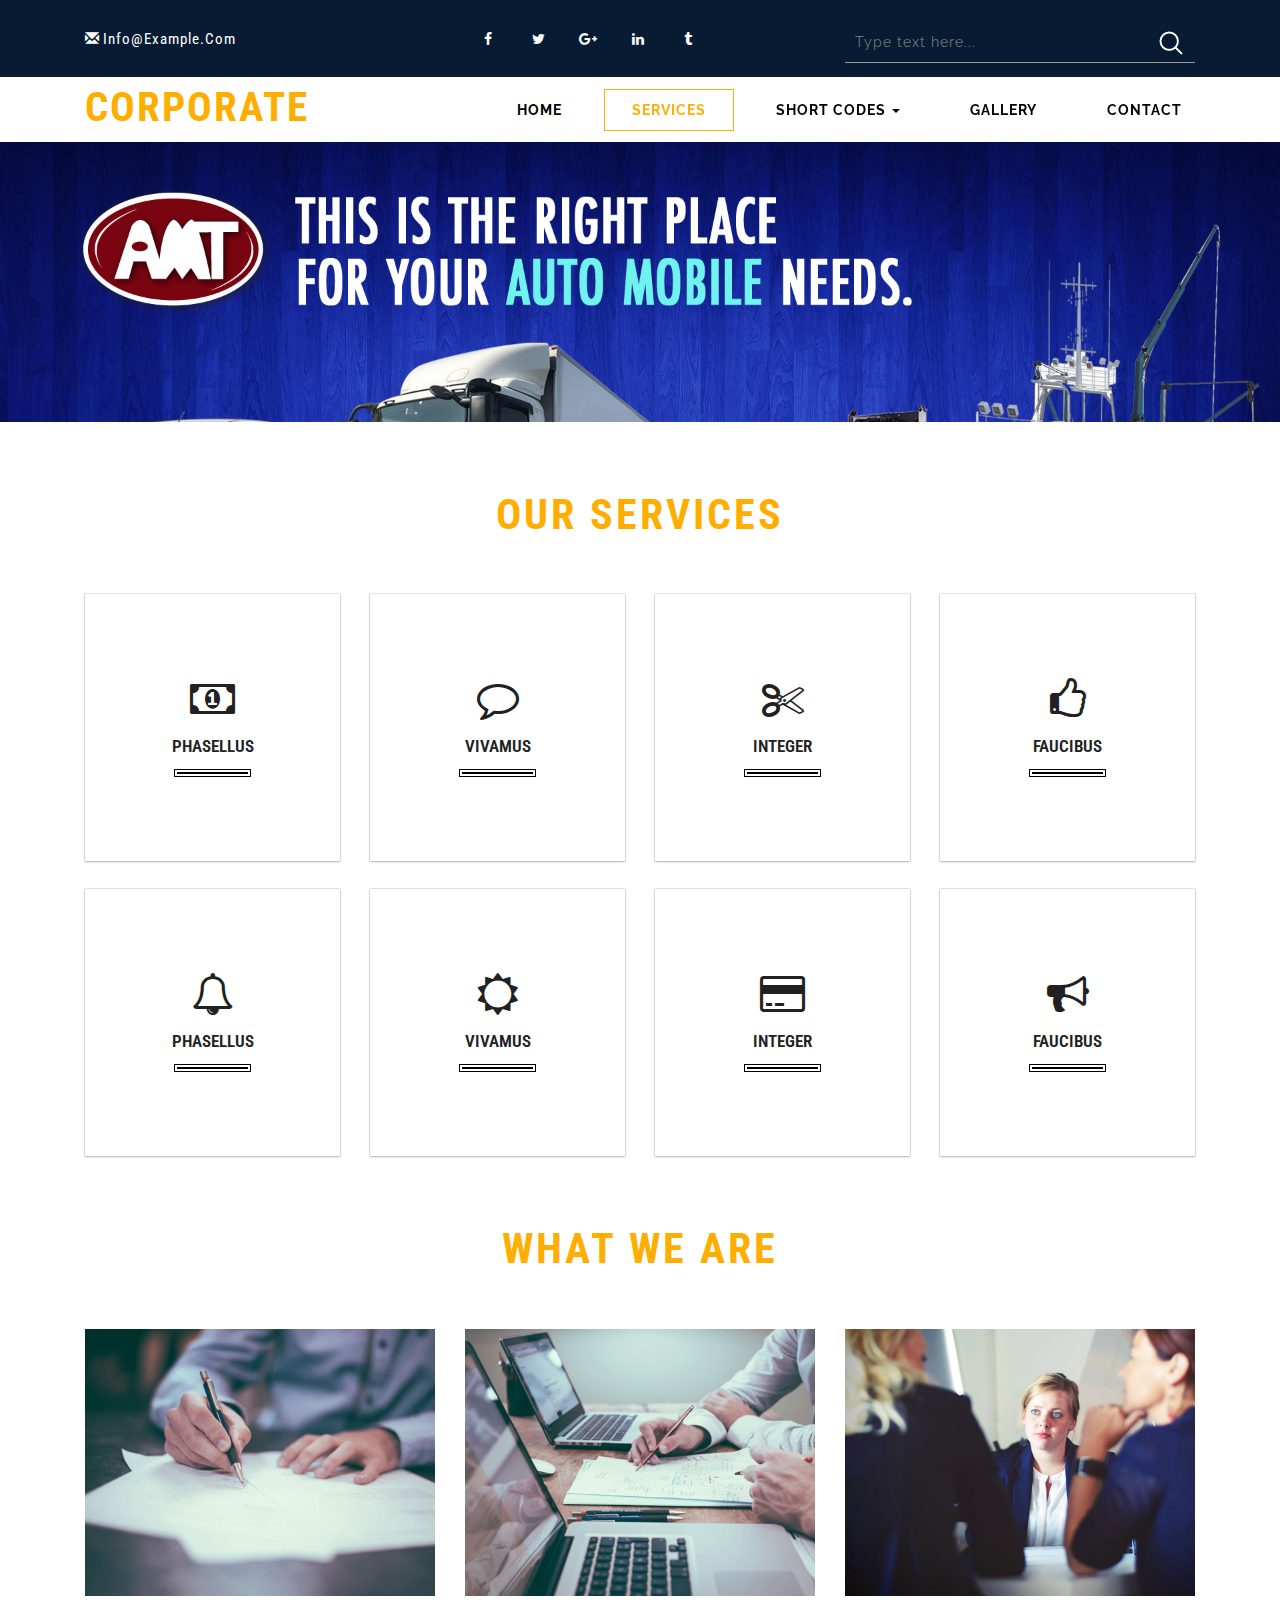
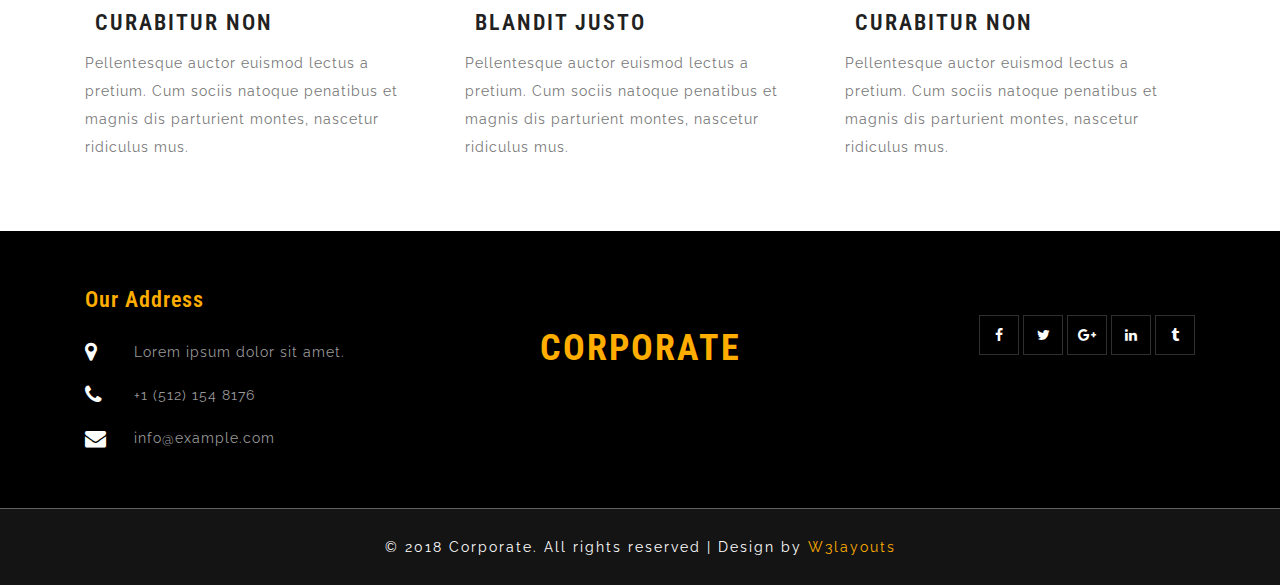
<file: services.html>
<!--
	Author: W3layouts
	Author URL: http://w3layouts.com
	License: Creative Commons Attribution 3.0 Unported
	License URL: http://creativecommons.org/licenses/by/3.0/
-->
<!DOCTYPE html>
<html lang="en">
<head>
<title>Corporate Category Flat Bootstrap Responsive Website Template | Services :: W3layouts</title>
<!-- Meta tag Keywords -->
<meta name="viewport" content="width=device-width, initial-scale=1">
<meta http-equiv="Content-Type" content="text/html; charset=utf-8" />
<meta name="keywords" content="Corporate web template, Bootstrap Web Templates, Flat Web Templates, Android Compatible web template, Smartphone Compatible web template, free webDesigns for Nokia, Samsung, LG, SonyEricsson, Motorola web Designs" />
<script type="application/x-javascript"> addEventListener("load", function() { setTimeout(hideURLbar, 0); }, false);
function hideURLbar(){ window.scrollTo(0,1); } </script>
<!--// Meta tag Keywords -->
<!-- css files -->
<link rel="stylesheet" href="css/bootstrap.css"> <!-- Bootstrap-Core-CSS -->
<link rel="stylesheet" href="css/style.css" type="text/css" media="all" /> <!-- Style-CSS --> 
<link rel="stylesheet" href="css/font-awesome.css"> <!-- Font-Awesome-Icons-CSS -->
<!-- //css files -->
<!-- web-fonts -->
<link href="//fonts.googleapis.com/css?family=Roboto+Condensed:300,300i,400,400i,700,700i&amp;subset=cyrillic,cyrillic-ext,greek,greek-ext,latin-ext,vietnamese" rel="stylesheet">
<link href="//fonts.googleapis.com/css?family=Raleway:100,100i,200,200i,300,300i,400,400i,500,500i,600,600i,700,700i,800,800i,900,900i&amp;subset=latin-ext" rel="stylesheet">
<!-- //web-fonts -->
</head>
<body>
<div class="main-agile">
	<!-- header -->
	<div class="header">
		<div class="container">
			<div class="col-md-4 w3l_header_right w3l-r">
				<ul>
					<li><span class="glyphicon glyphicon-envelope" aria-hidden="true"></span> <a href="mailto:info@example.com">info@example.com</a></li>
				</ul>
			</div>
			<div class="col-md-4 w3l_header_left">
				<div class="w3ls-social-icons">
					<a class="facebook" href="#"><i class="fa fa-facebook"></i></a>
					<a class="twitter" href="#"><i class="fa fa-twitter"></i></a>
					<a class="pinterest" href="#"><i class="fa fa-google-plus"></i></a>
					<a class="linkedin" href="#"><i class="fa fa-linkedin"></i></a>
					<a class="tumblr" href="#"><i class="fa fa-tumblr"></i></a>
				</div>
			</div>
			<div class="col-md-4 w3l_header_right">
				<div class="agileinfo_search">
					<form action="#" method="post">
						<input type="text" name="Search" placeholder="Type text here..." required="">
						<input type="submit" value=" ">
					</form>
				</div>
			</div>
			<div class="clearfix"> </div>
		</div>
	</div>
	<div class="header-bottom">
		<!-- navigation section -->
		<div class="w3_navigation">
			<div class="container">
				<nav class="navbar navbar-default">
					<div class="navbar-header navbar-left">
						<button type="button" class="navbar-toggle collapsed" data-toggle="collapse" data-target="#bs-example-navbar-collapse-1">
							<span class="sr-only">Toggle navigation</span>
							<span class="icon-bar"></span>
							<span class="icon-bar"></span>
							<span class="icon-bar"></span>
						</button>
						<div class="logo">
							<h1><a class="navbar-brand" href="index.html">Corporate</a></h1>
						</div>	
					</div>
					<!-- Collect the nav links, forms, and other content for toggling -->
					<div class="collapse navbar-collapse navbar-right" id="bs-example-navbar-collapse-1">
						<nav class="menu menu--miranda">
							<ul class="nav navbar-nav menu__list">
								<li class="menu__item"><a href="index.html" class="menu__link">Home</a></li>
								<li class="menu__item menu__item--current"><a href="services.html" class="menu__link">Services</a></li>
								<li class="dropdown menu__item">
									<a href="#" class="dropdown-toggle menu__link" data-toggle="dropdown">Short Codes <b class="caret"></b></a>
										<ul class="dropdown-menu agile_short_dropdown">
											<li><a href="icons.html">Icons</a></li>
											<li><a href="typography.html">Typography</a></li>
										</ul>
								</li>
								<li class="menu__item"><a href="gallery.html" class="menu__link">Gallery</a></li>
								<li class="menu__item"><a href="contact.html" class="menu__link">Contact</a></li>
							</ul>
						</nav>
					</div>
				</nav>	
				<div class="clearfix"></div>
			</div>	
		</div>
		<!-- /navigation section -->
	</div>
	<!-- //header -->
</div>
<!-- Slider -->
<div class="banner">
</div>
<!-- services -->
	<div class="services">
		<div class="container">
			<div class="w3-agileits-heading">
				<h3 class="title">Our Services</h3> 
			</div>
			<div class="wthree-services-grids">
				<div class="col-sm-3 wthree-services">
					<div class="wthree-services-grid">
						<div class="wthree-services-info">
							<i class="fa fa-money" aria-hidden="true"></i>
							<h4>Phasellus</h4>
							<div class="w3ls-border"> </div>
						</div>
						<div class="wthree-services-captn">
							<h4>Edwards Doe</h4>
							<p>Aenean pulvinar ac enimet posuere tincidunt velit Utin tincidunt</p>
						</div>
					</div>
				</div>
				<div class="col-sm-3 wthree-services">
					<div class="wthree-services-grid">
						<div class="wthree-services-info">
							<i class="fa fa-comment-o" aria-hidden="true"></i>
							<h4>Vivamus</h4>
							<div class="w3ls-border"> </div>
						</div>
						<div class="wthree-services-captn">
							<h4>Edwards Doe</h4>
							<p>Aenean pulvinar ac enimet posuere tincidunt velit Utin tincidunt</p>
						</div>
					</div>
				</div>
				<div class="col-sm-3 wthree-services">
					<div class="wthree-services-grid">
						<div class="wthree-services-info">
							<i class="fa fa-scissors" aria-hidden="true"></i>
							<h4>Integer</h4>
							<div class="w3ls-border"> </div>
						</div>
						<div class="wthree-services-captn">
							<h4>Edwards Doe</h4>
							<p>Aenean pulvinar ac enimet posuere tincidunt velit Utin tincidunt</p>
						</div>
					</div>
				</div>
				<div class="col-sm-3 wthree-services">
					<div class="wthree-services-grid">
						<div class="wthree-services-info">
							<i class="fa fa-thumbs-o-up" aria-hidden="true"></i>
							<h4>Faucibus</h4>
							<div class="w3ls-border"> </div>
						</div>
						<div class="wthree-services-captn">
							<h4>Edwards Doe</h4>
							<p>Aenean pulvinar ac enimet posuere tincidunt velit Utin tincidunt</p>
						</div>
					</div>
				</div>
				<div class="clearfix"> </div>
			</div>
			<div class="wthree-services-grids services-grids1">
				<div class="col-sm-3 wthree-services">
					<div class="wthree-services-grid">
						<div class="wthree-services-info">
							<i class="fa fa-bell-o" aria-hidden="true"></i>
							<h4>Phasellus</h4>
							<div class="w3ls-border"> </div>
						</div>
						<div class="wthree-services-captn">
							<h4>Edwards Doe</h4>
							<p>Aenean pulvinar ac enimet posuere tincidunt velit Utin tincidunt</p>
						</div>
					</div>
				</div>
				<div class="col-sm-3 wthree-services">
					<div class="wthree-services-grid">
						<div class="wthree-services-info">
							<i class="fa fa-sun-o" aria-hidden="true"></i>
							<h4>Vivamus</h4>
							<div class="w3ls-border"> </div>
						</div>
						<div class="wthree-services-captn">
							<h4>Edwards Doe</h4>
							<p>Aenean pulvinar ac enimet posuere tincidunt velit Utin tincidunt</p>
						</div>
					</div>
				</div>
				<div class="col-sm-3 wthree-services">
					<div class="wthree-services-grid">
						<div class="wthree-services-info">
							<i class="fa fa-credit-card" aria-hidden="true"></i>
							<h4>Integer</h4>
							<div class="w3ls-border"> </div>
						</div>
						<div class="wthree-services-captn">
							<h4>Edwards Doe</h4>
							<p>Aenean pulvinar ac enimet posuere tincidunt velit Utin tincidunt</p>
						</div>
					</div>
				</div>
				<div class="col-sm-3 wthree-services">
					<div class="wthree-services-grid">
						<div class="wthree-services-info">
							<i class="fa fa-bullhorn" aria-hidden="true"></i>
							<h4>Faucibus</h4>
							<div class="w3ls-border"> </div>
						</div>
						<div class="wthree-services-captn">
							<h4>Edwards Doe</h4>
							<p>Aenean pulvinar ac enimet posuere tincidunt velit Utin tincidunt</p>
						</div>
					</div>
				</div>
				<div class="clearfix"> </div>
			</div>
		</div>
	</div>
	<!-- //services -->
	<!-- about-top -->
	<div class="agileits-about-top">
		<div class="container">
			<div class="w3-agileits-heading">
				<h3 class="title">What we are</h3> 
			</div>
			<div class="agileinfo-top-grids">
				<div class="col-sm-4 wthree-top-grid">
					<img src="images/g5.jpg" alt="" />
					<h4>Curabitur non </h4>
					<p>Pellentesque auctor euismod lectus a pretium. Cum sociis natoque penatibus et magnis dis parturient montes, nascetur ridiculus mus.</p>
				</div>
				<div class="col-sm-4 wthree-top-grid">
					<img src="images/g6.jpg" alt="" />
					<h4>blandit justo</h4>
					<p>Pellentesque auctor euismod lectus a pretium. Cum sociis natoque penatibus et magnis dis parturient montes, nascetur ridiculus mus.</p>
				</div>
				<div class="col-sm-4 wthree-top-grid">
					<img src="images/g7.jpg" alt="" />
					<h4>Curabitur non </h4>
					<p>Pellentesque auctor euismod lectus a pretium. Cum sociis natoque penatibus et magnis dis parturient montes, nascetur ridiculus mus.</p>
				</div>
				<div class="clearfix"> </div>
			</div>
		</div>
	</div>
	<!-- //about-top -->


<!-- Footer -->
<div class="footer w3ls">
	<div class="footer-2 w3ls">
		<div class="container">
			<div class="footer-main">
				<div class="footer-top">
					<div class="col-md-4 ftr-grid fg2">
						<h3>Our Address</h3>
						<div class="ftr-address">
							<div class="local">
								<i class="fa fa-map-marker" aria-hidden="true"></i>
							</div>
							<div class="ftr-text">
								<p>Lorem ipsum dolor sit amet.</p>
							</div>
							<div class="clearfix"> </div>
						</div>
						<div class="ftr-address">
							<div class="local">
								<i class="fa fa-phone" aria-hidden="true"></i>
							</div>
							<div class="ftr-text">
								<p>+1 (512) 154 8176</p>
							</div>
							<div class="clearfix"> </div>
						</div>
						<div class="ftr-address">
							<div class="local">
								<i class="fa fa-envelope" aria-hidden="true"></i>
							</div>
							<div class="ftr-text">
								<p><a href="mailto:info@example.com">info@example.com</a></p>
							</div>
							<div class="clearfix"> </div>
						</div>
					</div>
					<div class="col-md-4 ftr-grid">
						<div class="logo-fo">
							<h2><a href="index.html">Corporate</a></h2>
						</div>
					</div>
					<div class="col-md-4 w3l_header_left-2">
						<div class="w3ls-social-icons-2">
							<a class="facebook" href="#"><i class="fa fa-facebook"></i></a>
							<a class="twitter" href="#"><i class="fa fa-twitter"></i></a>
							<a class="pinterest" href="#"><i class="fa fa-google-plus"></i></a>
							<a class="linkedin" href="#"><i class="fa fa-linkedin"></i></a>
							<a class="tumblr" href="#"><i class="fa fa-tumblr"></i></a>
						</div>
					</div>
					<div class="clearfix"> </div>
				</div>
			</div>
		</div>
	</div>
	<div class="copyrights">
		<p>&copy; 2018 Corporate. All rights reserved | Design by <a href="http://w3layouts.com">W3layouts</a></p>
	</div>	
</div>
<!-- //Footer -->
<!-- js-scripts -->					
<!-- js -->
	<script type="text/javascript" src="js/jquery-2.1.4.min.js"></script>
	<script type="text/javascript" src="js/bootstrap.js"></script> <!-- Necessary-JavaScript-File-For-Bootstrap --> 
<!-- //js -->	
<!-- start-smoth-scrolling -->
<script type="text/javascript" src="js/move-top.js"></script>
<script type="text/javascript" src="js/easing.js"></script>
<script type="text/javascript">
	jQuery(document).ready(function($) {
		$(".scroll").click(function(event){		
			event.preventDefault();
			$('html,body').animate({scrollTop:$(this.hash).offset().top},1000);
		});
	});
</script>
<!-- start-smoth-scrolling -->
<!-- //js-scripts -->
</body>
</html>
</file>
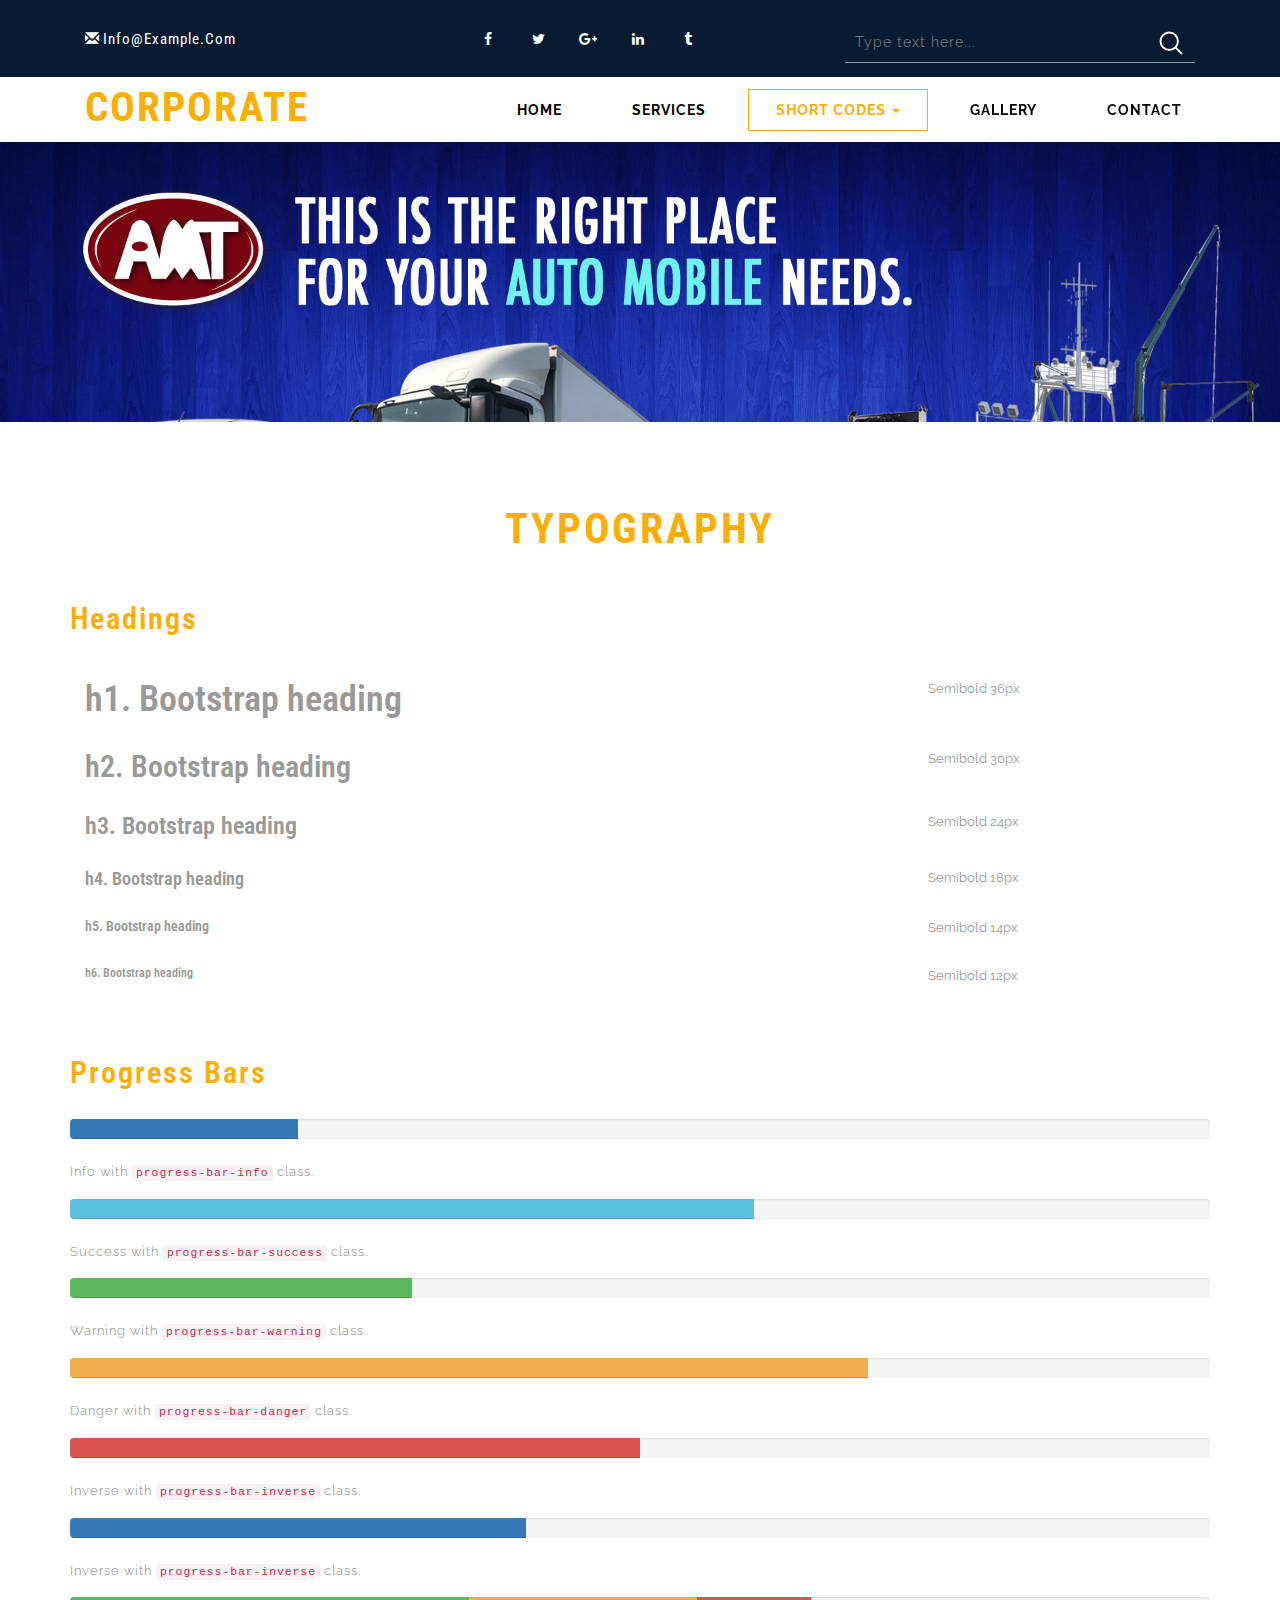
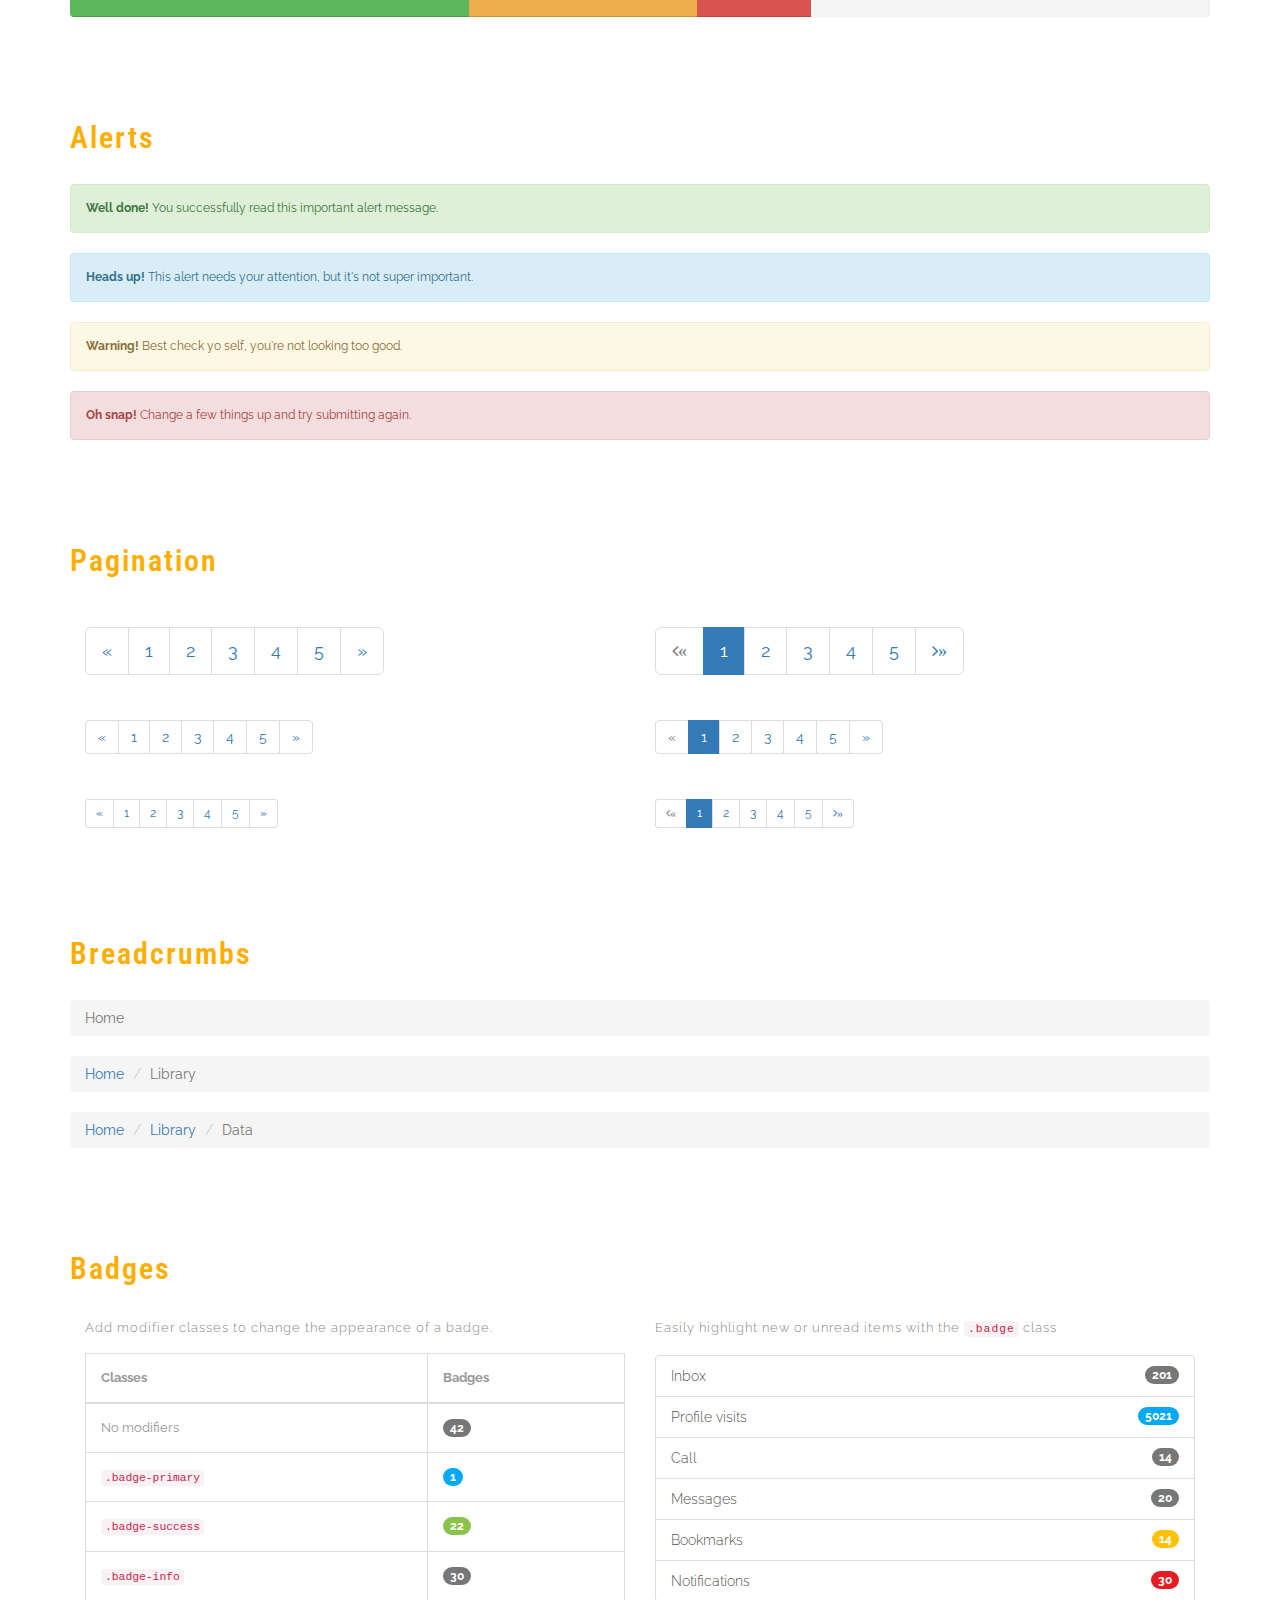
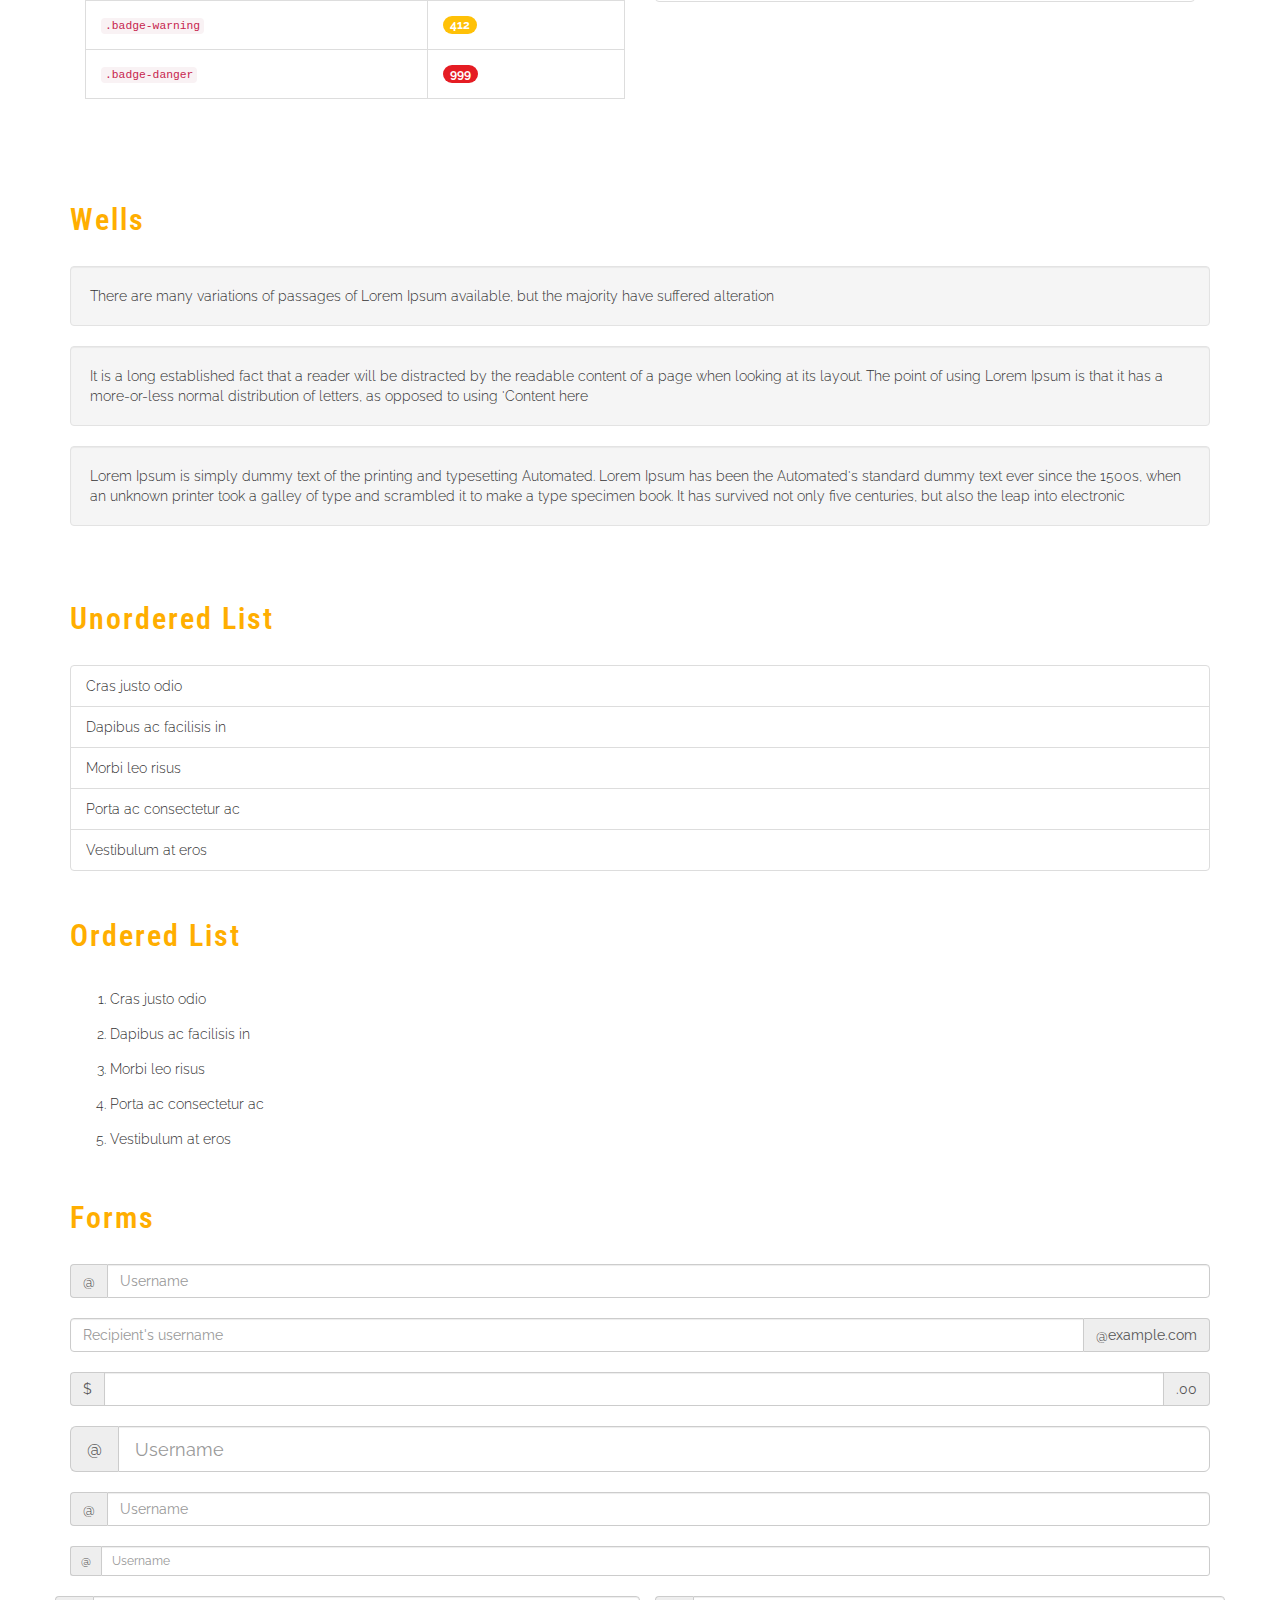
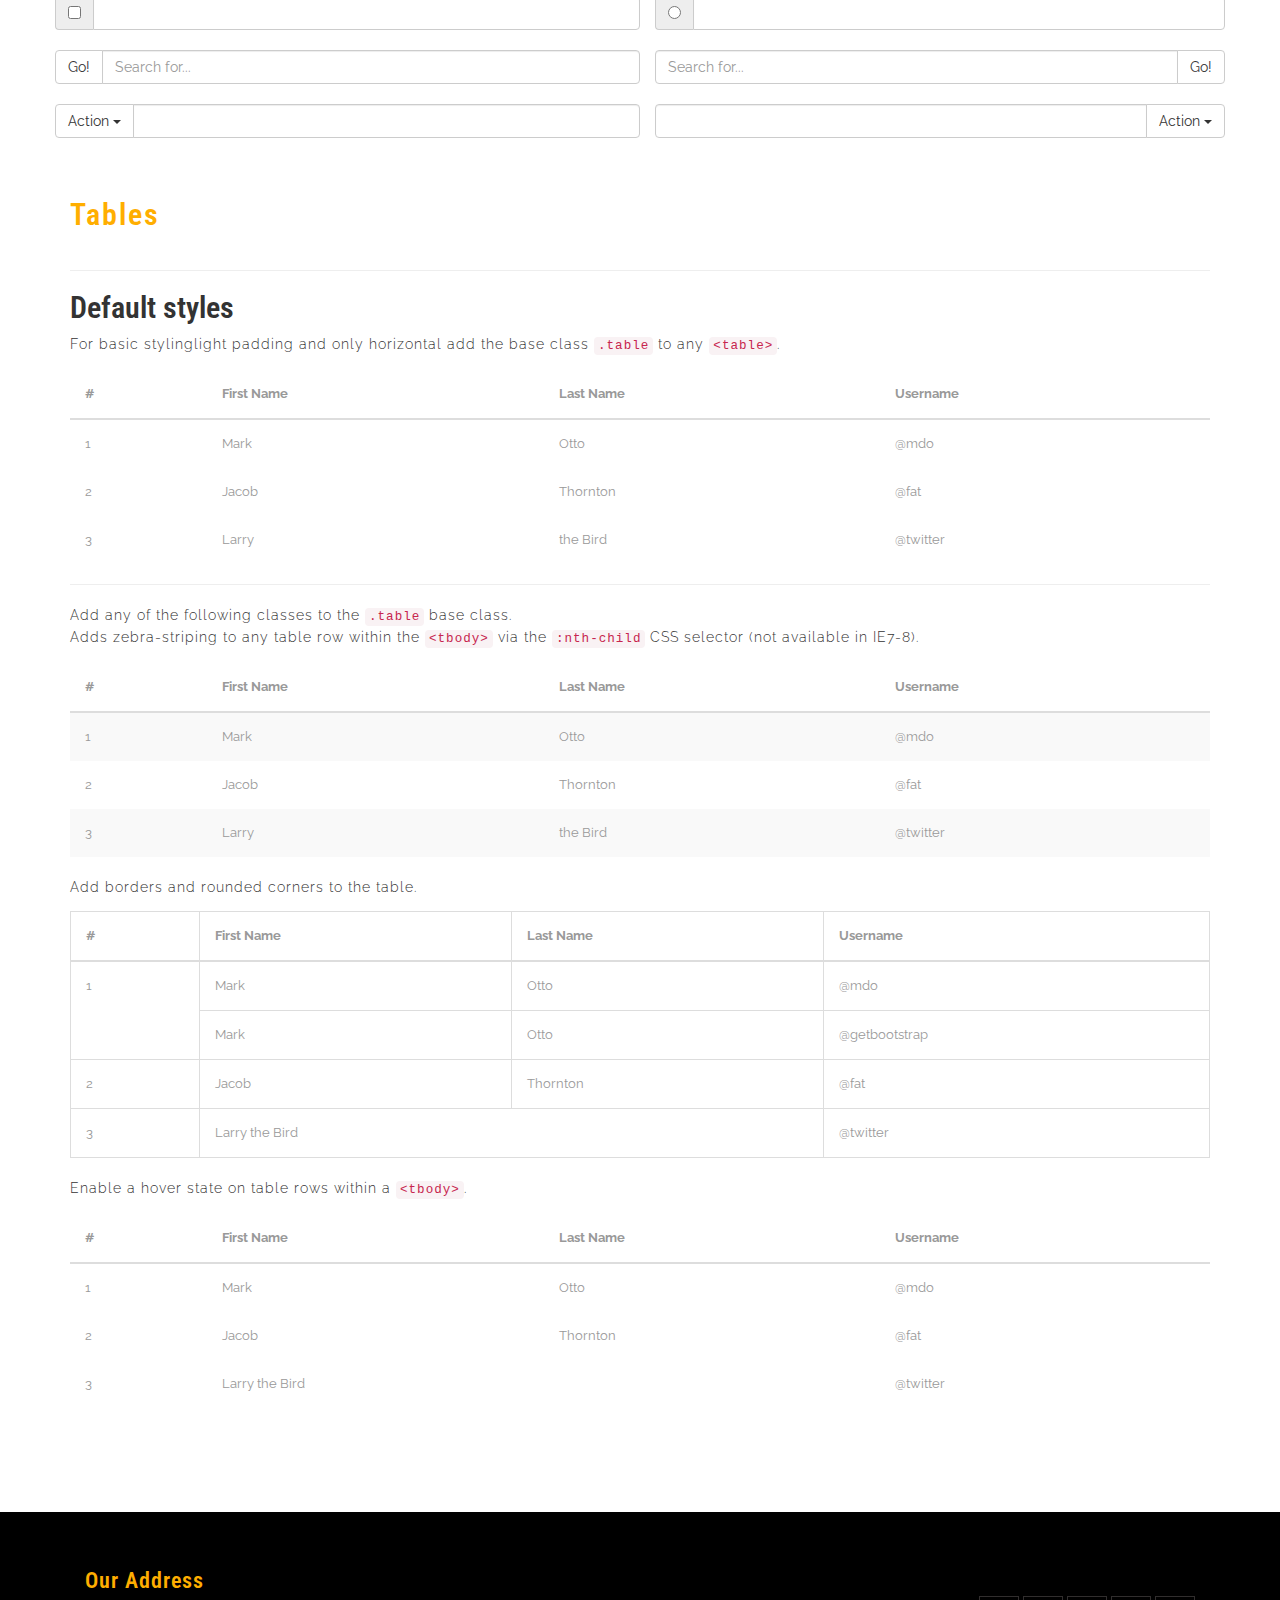
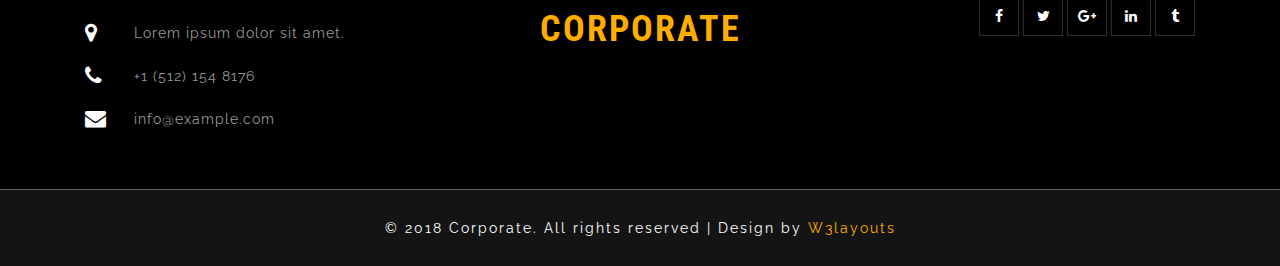
<file: typography.html>
<!--
	Author: W3layouts
	Author URL: http://w3layouts.com
	License: Creative Commons Attribution 3.0 Unported
	License URL: http://creativecommons.org/licenses/by/3.0/
-->
<!DOCTYPE html>
<html lang="en">
<head>
<title>Corporate Category Flat Bootstrap Responsive Website Template | Typography :: W3layouts</title>
<!-- Meta tag Keywords -->
<meta name="viewport" content="width=device-width, initial-scale=1">
<meta http-equiv="Content-Type" content="text/html; charset=utf-8" />
<meta name="keywords" content="Corporate web template, Bootstrap Web Templates, Flat Web Templates, Android Compatible web template, Smartphone Compatible web template, free webDesigns for Nokia, Samsung, LG, SonyEricsson, Motorola web Designs" />
<script type="application/x-javascript"> addEventListener("load", function() { setTimeout(hideURLbar, 0); }, false);
function hideURLbar(){ window.scrollTo(0,1); } </script>
<!--// Meta tag Keywords -->
<!-- css files -->
<link rel="stylesheet" href="css/bootstrap.css"> <!-- Bootstrap-Core-CSS -->
<link rel="stylesheet" href="css/style.css" type="text/css" media="all" /> <!-- Style-CSS --> 
<link rel="stylesheet" href="css/font-awesome.css"> <!-- Font-Awesome-Icons-CSS -->
<!-- //css files -->
<!-- web-fonts -->
<link href="//fonts.googleapis.com/css?family=Roboto+Condensed:300,300i,400,400i,700,700i&amp;subset=cyrillic,cyrillic-ext,greek,greek-ext,latin-ext,vietnamese" rel="stylesheet">
<link href="//fonts.googleapis.com/css?family=Raleway:100,100i,200,200i,300,300i,400,400i,500,500i,600,600i,700,700i,800,800i,900,900i&amp;subset=latin-ext" rel="stylesheet">
<!-- //web-fonts -->
</head>
<body>
<div class="main-agile">
	<!-- header -->
	<div class="header">
		<div class="container">
		<div class="col-md-4 w3l_header_right w3l-r">
				<ul>
					<li><span class="glyphicon glyphicon-envelope" aria-hidden="true"></span> <a href="mailto:info@example.com">info@example.com</a></li>
				</ul>
			</div>
			<div class="col-md-4 w3l_header_left">
				<div class="w3ls-social-icons">
					<a class="facebook" href="#"><i class="fa fa-facebook"></i></a>
					<a class="twitter" href="#"><i class="fa fa-twitter"></i></a>
					<a class="pinterest" href="#"><i class="fa fa-google-plus"></i></a>
					<a class="linkedin" href="#"><i class="fa fa-linkedin"></i></a>
					<a class="tumblr" href="#"><i class="fa fa-tumblr"></i></a>
				</div>
			</div>
			<div class="col-md-4 w3l_header_right">
				<div class="agileinfo_search">
					<form action="#" method="post">
						<input type="text" name="Search" placeholder="Type text here..." required="">
						<input type="submit" value=" ">
					</form>
				</div>
			</div>
			<div class="clearfix"> </div>
		</div>
	</div>
	<div class="header-bottom">
		<!-- navigation section -->
		<div class="w3_navigation">
			<div class="container">
				<nav class="navbar navbar-default">
					<div class="navbar-header navbar-left">
						<button type="button" class="navbar-toggle collapsed" data-toggle="collapse" data-target="#bs-example-navbar-collapse-1">
							<span class="sr-only">Toggle navigation</span>
							<span class="icon-bar"></span>
							<span class="icon-bar"></span>
							<span class="icon-bar"></span>
						</button>
						<div class="logo">
							<h1><a class="navbar-brand" href="index.html">Corporate</a></h1>
						</div>	
					</div>
					<!-- Collect the nav links, forms, and other content for toggling -->
					<div class="collapse navbar-collapse navbar-right" id="bs-example-navbar-collapse-1">
						<nav class="menu menu--miranda">
							<ul class="nav navbar-nav menu__list">
								<li class="menu__item"><a href="index.html" class="menu__link">Home</a></li>
								<li class="menu__item"><a href="services.html" class="menu__link">Services</a></li>
								<li class="dropdown menu__item menu__item--current">
									<a href="#" class="dropdown-toggle menu__link" data-toggle="dropdown">Short Codes <b class="caret"></b></a>
										<ul class="dropdown-menu agile_short_dropdown">
											<li><a href="icons.html">Icons</a></li>
											<li><a href="typography.html">Typography</a></li>
										</ul>
								</li>
								<li class="menu__item"><a href="gallery.html" class="menu__link">Gallery</a></li>
								<li class="menu__item"><a href="contact.html" class="menu__link">Contact</a></li>
							</ul>
						</nav>
					</div>
				</nav>	
				<div class="clearfix"></div>
			</div>	
		</div>
		<!-- /navigation section -->
	</div>
	<!-- //header -->
</div>
<!-- Slider -->
<div class="banner">
</div>
<!-- typography -->
	<div class="typo">
		<div class="container">
			<div class="w3-agileits-heading">
				<h3 class="title">Typography</h3> 
			</div>
			<div class="grid_3 grid_4 w3layouts">
				<h3 class="hdg">Headings</h3>
				<div class="bs-example">
					<table class="table">
						<tbody>
							<tr>
								<td><h1 id="h1.-bootstrap-heading">h1. Bootstrap heading<a class="anchorjs-link" href="#h1.-bootstrap-heading"><span class="anchorjs-icon"></span></a></h1></td>
								<td class="type-info">Semibold 36px</td>
							</tr>
							<tr>
								<td><h2 id="h2.-bootstrap-heading">h2. Bootstrap heading<a class="anchorjs-link" href="#h2.-bootstrap-heading"><span class="anchorjs-icon"></span></a></h2></td>
								<td class="type-info">Semibold 30px</td>
							</tr>
							<tr>
								<td><h3 id="h3.-bootstrap-heading">h3. Bootstrap heading<a class="anchorjs-link" href="#h3.-bootstrap-heading"><span class="anchorjs-icon"></span></a></h3></td>
								<td class="type-info">Semibold 24px</td>
							</tr>
							<tr>
								<td><h4 id="h4.-bootstrap-heading">h4. Bootstrap heading<a class="anchorjs-link" href="#h4.-bootstrap-heading"><span class="anchorjs-icon"></span></a></h4></td>
								<td class="type-info">Semibold 18px</td>
							</tr>
							<tr>
								<td><h5 id="h5.-bootstrap-heading">h5. Bootstrap heading<a class="anchorjs-link" href="#h5.-bootstrap-heading"><span class="anchorjs-icon"></span></a></h5></td>
								<td class="type-info">Semibold 14px</td>
							</tr>
							<tr>
								<td><h6>h6. Bootstrap heading</h6></td>
								<td class="type-info">Semibold 12px</td>
							</tr>
						</tbody>
					</table>
				</div>
			</div>
		
			<div class="grid_3 grid_5 w3l">
				<h3>Progress Bars</h3>
				<div class="tab-content">
					<div class="tab-pane active" id="domprogress">
						<div class="progress">    
							<div class="progress-bar progress-bar-primary" style="width: 20%"></div>
						</div>
						<p>Info with <code>progress-bar-info</code> class.</p>
						<div class="progress">    
							<div class="progress-bar progress-bar-info" style="width: 60%"></div>
						</div>
						<p>Success with <code>progress-bar-success</code> class.</p>
						<div class="progress">
							<div class="progress-bar progress-bar-success" style="width: 30%"></div>
						</div>
						<p>Warning with <code>progress-bar-warning</code> class.</p>
						<div class="progress">
							<div class="progress-bar progress-bar-warning" style="width: 70%"></div>
						</div>
						<p>Danger with <code>progress-bar-danger</code> class.</p>
						<div class="progress">
							<div class="progress-bar progress-bar-danger" style="width: 50%"></div>
						</div>
						<p>Inverse with <code>progress-bar-inverse</code> class.</p>
						<div class="progress">
							<div class="progress-bar progress-bar-inverse" style="width: 40%"></div>
						</div>
						<p>Inverse with <code>progress-bar-inverse</code> class.</p>
						<div class="progress">
							<div class="progress-bar progress-bar-success" style="width: 35%"><span class="sr-only">35% Complete (success)</span></div>
							<div class="progress-bar progress-bar-warning" style="width: 20%"><span class="sr-only">20% Complete (warning)</span></div>
							<div class="progress-bar progress-bar-danger" style="width: 10%"><span class="sr-only">10% Complete (danger)</span></div>
						</div>
					</div>
				</div>
			</div>
			<div class="grid_3 grid_5 w3ls">
				<h3>Alerts</h3>
				<div class="alert alert-success" role="alert">
					<strong>Well done!</strong> You successfully read this important alert message.
				</div>
				<div class="alert alert-info" role="alert">
					<strong>Heads up!</strong> This alert needs your attention, but it's not super important.
				</div>
				<div class="alert alert-warning" role="alert">
					<strong>Warning!</strong> Best check yo self, you're not looking too good.
				</div>
				<div class="alert alert-danger" role="alert">
					<strong>Oh snap!</strong> Change a few things up and try submitting again.
				</div>
			</div>
			<div class="grid_3 grid_5 agileits">
				<h3>Pagination</h3>
				<div class="col-md-6">
					<nav>
						<ul class="pagination pagination-lg">
							<li><a href="#" aria-label="Previous"><span aria-hidden="true">«</span></a></li>
							<li><a href="#">1</a></li>
							<li><a href="#">2</a></li>
							<li><a href="#">3</a></li>
							<li><a href="#">4</a></li>
							<li><a href="#">5</a></li>
							<li><a href="#" aria-label="Next"><span aria-hidden="true">»</span></a></li>
						</ul>
					</nav>
					<nav>
						<ul class="pagination">
							<li><a href="#" aria-label="Previous"><span aria-hidden="true">«</span></a></li>
							<li><a href="#">1</a></li>
							<li><a href="#">2</a></li>
							<li><a href="#">3</a></li>
							<li><a href="#">4</a></li>
							<li><a href="#">5</a></li>
							<li><a href="#" aria-label="Next"><span aria-hidden="true">»</span></a></li>
						</ul>
					</nav>
					<nav>
						<ul class="pagination pagination-sm">
							<li><a href="#" aria-label="Previous"><span aria-hidden="true">«</span></a></li>
							<li><a href="#">1</a></li>
							<li><a href="#">2</a></li>
							<li><a href="#">3</a></li>
							<li><a href="#">4</a></li>
							<li><a href="#">5</a></li>
							<li><a href="#" aria-label="Next"><span aria-hidden="true">»</span></a></li>
						</ul>
					</nav>
				</div>
				<div class="col-md-6">
					<ul class="pagination pagination-lg">
						<li class="disabled"><a href="#"><i class="fa fa-angle-left">«</i></a></li>
						<li class="active"><a href="#">1</a></li>
						<li><a href="#">2</a></li>
						<li><a href="#">3</a></li>
						<li><a href="#">4</a></li>
						<li><a href="#">5</a></li>
						<li><a href="#"><i class="fa fa-angle-right">»</i></a></li>
					</ul>
					<nav>
						<ul class="pagination">
							<li class="disabled"><a href="#" aria-label="Previous"><span aria-hidden="true">«</span></a></li>
							<li class="active"><a href="#">1 <span class="sr-only">(current)</span></a></li>
							<li><a href="#">2</a></li>
							<li><a href="#">3</a></li>
							<li><a href="#">4</a></li>
							<li><a href="#">5</a></li>
							<li><a href="#" aria-label="Next"><span aria-hidden="true">»</span></a></li>
						</ul>
					</nav>
					<ul class="pagination pagination-sm">
						<li class="disabled"><a href="#"><i class="fa fa-angle-left">«</i></a></li>
						<li class="active"><a href="#">1</a></li>
						<li><a href="#">2</a></li>
						<li><a href="#">3</a></li>
						<li><a href="#">4</a></li>
						<li><a href="#">5</a></li>
						<li><a href="#"><i class="fa fa-angle-right">»</i></a></li>
					</ul>
				</div>
				<div class="clearfix"> </div>
			</div>
			<div class="grid_3 grid_5 agileinfo">
				<h3>Breadcrumbs</h3>
				<ol class="breadcrumb">
					<li class="active">Home</li>
				</ol>
				<ol class="breadcrumb">
					<li><a href="#">Home</a></li>
					<li class="active">Library</li>
				</ol>
				<ol class="breadcrumb">
					<li><a href="#">Home</a></li>
					<li><a href="#">Library</a></li>
					<li class="active">Data</li>
				</ol>
			</div>
			<div class="grid_3 grid_5 wthree">
				<h3>Badges</h3>
				<div class="col-md-6 agileits-w3layouts">
					<p>Add modifier classes to change the appearance of a badge.</p>
					<table class="table table-bordered">
						<thead>
							<tr>
								<th>Classes</th>
								<th>Badges</th>
							</tr>
						</thead>
						<tbody>
							<tr>
								<td>No modifiers</td>
								<td><span class="badge">42</span></td>
							</tr>
							<tr>
								<td><code>.badge-primary</code></td>
								<td><span class="badge badge-primary">1</span></td>
							</tr>
							<tr>
								<td><code>.badge-success</code></td>
								<td><span class="badge badge-success">22</span></td>
							</tr>
							<tr>
								<td><code>.badge-info</code></td>
								<td><span class="badge badge-info">30</span></td>
							</tr>
							<tr>
								<td><code>.badge-warning</code></td>
								<td><span class="badge badge-warning">412</span></td>
							</tr>
							<tr>
								<td><code>.badge-danger</code></td>
								<td><span class="badge badge-danger">999</span></td>
							</tr>
						</tbody>
					</table>                    
				</div>
				<div class="col-md-6 w3-agileits">
					<p>Easily highlight new or unread items with the <code>.badge</code> class</p>
					<div class="list-group list-group-alternate"> 
						<a href="#" class="list-group-item"><span class="badge">201</span> <i class="ti ti-email"></i> Inbox </a> 
						<a href="#" class="list-group-item"><span class="badge badge-primary">5021</span> <i class="ti ti-eye"></i> Profile visits </a> 
						<a href="#" class="list-group-item"><span class="badge">14</span> <i class="ti ti-headphone-alt"></i> Call </a> 
						<a href="#" class="list-group-item"><span class="badge">20</span> <i class="ti ti-comments"></i> Messages </a> 
						<a href="#" class="list-group-item"><span class="badge badge-warning">14</span> <i class="ti ti-bookmark"></i> Bookmarks </a> 
						<a href="#" class="list-group-item"><span class="badge badge-danger">30</span> <i class="ti ti-bell"></i> Notifications </a> 
					</div>
				</div>
			   <div class="clearfix"> </div>
			</div>	 
			<div class="grid_3 grid_5 agile">
				<h3>Wells</h3>
				<div class="well">
					There are many variations of passages of Lorem Ipsum available, but the majority have suffered alteration
				</div>
				<div class="well">
					It is a long established fact that a reader will be distracted by the readable content of a page when looking at its layout. The point of using Lorem Ipsum is that it has a more-or-less normal distribution of letters, as opposed to using 'Content here
				</div>
				<div class="well">
						Lorem Ipsum is simply dummy text of the printing and typesetting Automated. Lorem Ipsum has been the Automated's standard dummy text ever since the 1500s, when an unknown printer took a galley of type and scrambled it to make a type specimen book. It has survived not only five centuries, but also the leap into electronic
				</div>
			</div>
			<h3 class="bars">Unordered List</h3>
			<ul class="list-group w3-agile">
			  <li class="list-group-item">Cras justo odio</li>
			  <li class="list-group-item">Dapibus ac facilisis in</li>
			  <li class="list-group-item">Morbi leo risus</li>
			  <li class="list-group-item">Porta ac consectetur ac</li>
			  <li class="list-group-item">Vestibulum at eros</li>
			</ul>
			<h3 class="bars">Ordered List</h3>
			<ol>
				<li class="list-group-item1">Cras justo odio</li>
				<li class="list-group-item1">Dapibus ac facilisis in</li>
				<li class="list-group-item1">Morbi leo risus</li>
				<li class="list-group-item1">Porta ac consectetur ac</li>
				<li class="list-group-item1">Vestibulum at eros</li>
			</ol>
			<h3 class="bars">Forms</h3>
			<div class="input-group w3_w3layouts">
				<span class="input-group-addon" id="basic-addon1">@</span>
				<input type="text" class="form-control" placeholder="Username" aria-describedby="basic-addon1">
			</div>
			<div class="input-group w3_w3layouts">
				<input type="text" class="form-control" placeholder="Recipient's username" aria-describedby="basic-addon2">
				<span class="input-group-addon" id="basic-addon2">@example.com</span>
			</div>
			<div class="input-group w3_w3layouts">
				<span class="input-group-addon">$</span>
					<input type="text" class="form-control" aria-label="Amount (to the nearest dollar)">
				<span class="input-group-addon">.00</span>
			</div>
			<div class="input-group input-group-lg w3_w3layouts">
				<span class="input-group-addon" id="sizing-addon1">@</span>
				<input type="text" class="form-control" placeholder="Username" aria-describedby="sizing-addon1">
			</div>
			<div class="input-group w3_w3layouts">
				<span class="input-group-addon" id="sizing-addon2">@</span>
				<input type="text" class="form-control" placeholder="Username" aria-describedby="sizing-addon2">
			</div>
			<div class="input-group input-group-sm w3_w3layouts">
				<span class="input-group-addon" id="sizing-addon3">@</span>
				<input type="text" class="form-control" placeholder="Username" aria-describedby="sizing-addon3">
			</div>
			<div class="row">
				<div class="col-lg-6 in-gp-tl">
					<div class="input-group">
						<span class="input-group-addon">
							<input type="checkbox" aria-label="...">
						</span>
						<input type="text" class="form-control" aria-label="...">
					</div><!-- /input-group -->
				</div><!-- /.col-lg-6 -->
				<div class="col-lg-6 in-gp-tb">
					<div class="input-group">
						<span class="input-group-addon">
							<input type="radio" aria-label="...">
						</span>
						<input type="text" class="form-control" aria-label="...">
					</div><!-- /input-group -->
				</div><!-- /.col-lg-6 -->
			</div><!-- /.row -->
			<div class="row">
				<div class="col-lg-6 in-gp-tl">
					<div class="input-group">
						<span class="input-group-btn">
							<button class="btn btn-default" type="button">Go!</button>
						</span>
						<input type="text" class="form-control" placeholder="Search for...">
					</div><!-- /input-group -->
				</div><!-- /.col-lg-6 -->
				<div class="col-lg-6 in-gp-tb">
					<div class="input-group">
						<input type="text" class="form-control" placeholder="Search for...">
						<span class="input-group-btn">
							<button class="btn btn-default" type="button">Go!</button>
						</span>
					</div><!-- /input-group -->
				</div><!-- /.col-lg-6 -->
			</div><!-- /.row -->
			<div class="row">
				<div class="col-lg-6 in-gp-tl">
					<div class="input-group">
						<div class="input-group-btn">
							<button type="button" class="btn btn-default dropdown-toggle" data-toggle="dropdown" aria-haspopup="true" aria-expanded="false">Action <span class="caret"></span></button>
							<ul class="dropdown-menu">
								<li><a href="#">Action</a></li>
								<li><a href="#">Another action</a></li>
								<li><a href="#">Something else here</a></li>
								<li role="separator" class="divider"></li>
								<li><a href="#">Separated link</a></li>
							</ul>
						</div><!-- /btn-group -->
						<input type="text" class="form-control" aria-label="...">
					</div><!-- /input-group -->
				</div><!-- /.col-lg-6 -->
				<div class="col-lg-6 in-gp-tb">
					<div class="input-group">
						<input type="text" class="form-control" aria-label="...">
						<div class="input-group-btn">
							<button type="button" class="btn btn-default dropdown-toggle" data-toggle="dropdown" aria-haspopup="true" aria-expanded="false">Action <span class="caret"></span></button>
							<ul class="dropdown-menu dropdown-menu-right">
								<li><a href="#">Action</a></li>
								<li><a href="#">Another action</a></li>
								<li><a href="#">Something else here</a></li>
								<li role="separator" class="divider"></li>
								<li><a href="#">Separated link</a></li>
							</ul>
						</div><!-- /btn-group -->
					</div><!-- /input-group -->
				</div><!-- /.col-lg-6 -->
			</div><!-- /.row -->
			<div class="page-header">
				<h3 class="bars">Tables</h3>
			</div>
			<h2 class="typoh2">Default styles</h2>
			<p>For basic stylinglight padding and only horizontal add the base class <code>.table</code> to any <code>&lt;table&gt;</code>.</p>
			<div class="bs-docs-example">
				<table class="table">
					<thead>
						<tr>
							<th>#</th>
							<th>First Name</th>
							<th>Last Name</th>
							<th>Username</th>
						</tr>
					</thead>
					<tbody>
						<tr>
							<td>1</td>
							<td>Mark</td>
							<td>Otto</td>
							<td>@mdo</td>
						</tr>
						<tr>
							<td>2</td>
							<td>Jacob</td>
							<td>Thornton</td>
							<td>@fat</td>
						</tr>
						<tr>
							<td>3</td>
							<td>Larry</td>
							<td>the Bird</td>
							<td>@twitter</td>
						</tr>
					</tbody>
				</table>
			</div>
			<hr class="bs-docs-separator">
			<p>Add any of the following classes to the <code>.table</code> base class.</p>
			<p>Adds zebra-striping to any table row within the <code>&lt;tbody&gt;</code> via the <code>:nth-child</code> CSS selector (not available in IE7-8).</p>
			<div class="bs-docs-example">
				<table class="table table-striped">
					<thead>
						<tr>
							<th>#</th>
							<th>First Name</th>
							<th>Last Name</th>
							<th>Username</th>
						</tr>
					</thead>
					<tbody>
						<tr>
							<td>1</td>
							<td>Mark</td>
							<td>Otto</td>
							<td>@mdo</td>
						</tr>
						<tr>
							<td>2</td>
							<td>Jacob</td>
							<td>Thornton</td>
							<td>@fat</td>
						</tr>
						<tr>
							<td>3</td>
							<td>Larry</td>
							<td>the Bird</td>
							<td>@twitter</td>
						</tr>
					</tbody>
				</table>
			</div>
			<p>Add borders and rounded corners to the table.</p>
			<div class="bs-docs-example">
				<table class="table table-bordered">
					<thead>
						<tr>
							<th>#</th>
							<th>First Name</th>
							<th>Last Name</th>
							<th>Username</th>
						</tr>
					</thead>
					<tbody>
						<tr>
							<td rowspan="2">1</td>
							<td>Mark</td>
							<td>Otto</td>
							<td>@mdo</td>
						</tr>
						<tr>
							<td>Mark</td>
							<td>Otto</td>
							<td>@getbootstrap</td>
						</tr>
						<tr>
							<td>2</td>
							<td>Jacob</td>
							<td>Thornton</td>
							<td>@fat</td>
						</tr>
						<tr>
							<td>3</td>
							<td colspan="2">Larry the Bird</td>
							<td>@twitter</td>
						</tr>
					</tbody>
				</table>
			</div>
			<p>Enable a hover state on table rows within a <code>&lt;tbody&gt;</code>.</p>
			<div class="bs-docs-example">
				<table class="table table-hover">
					<thead>
						<tr>
						  <th>#</th>
						  <th>First Name</th>
						  <th>Last Name</th>
						  <th>Username</th>
						</tr>
					</thead>
					<tbody>
						<tr>
						  <td>1</td>
						  <td>Mark</td>
						  <td>Otto</td>
						  <td>@mdo</td>
						</tr>
						<tr>
						  <td>2</td>
						  <td>Jacob</td>
						  <td>Thornton</td>
						  <td>@fat</td>
						</tr>
						<tr>
						  <td>3</td>
						  <td colspan="2">Larry the Bird</td>
						  <td>@twitter</td>
						</tr>
					</tbody>
				</table>
			</div>
		</div>
	</div>
<!-- //type -->

<!-- Footer -->
<div class="footer w3ls">
	<div class="footer-2 w3ls">
		<div class="container">
			<div class="footer-main">
				<div class="footer-top">
					<div class="col-md-4 ftr-grid fg2">
						<h3>Our Address</h3>
						<div class="ftr-address">
							<div class="local">
								<i class="fa fa-map-marker" aria-hidden="true"></i>
							</div>
							<div class="ftr-text">
								<p>Lorem ipsum dolor sit amet.</p>
							</div>
							<div class="clearfix"> </div>
						</div>
						<div class="ftr-address">
							<div class="local">
								<i class="fa fa-phone" aria-hidden="true"></i>
							</div>
							<div class="ftr-text">
								<p>+1 (512) 154 8176</p>
							</div>
							<div class="clearfix"> </div>
						</div>
						<div class="ftr-address">
							<div class="local">
								<i class="fa fa-envelope" aria-hidden="true"></i>
							</div>
							<div class="ftr-text">
								<p><a href="mailto:info@example.com">info@example.com</a></p>
							</div>
							<div class="clearfix"> </div>
						</div>
					</div>
					<div class="col-md-4 ftr-grid">
						<div class="logo-fo">
							<h2><a href="index.html">Corporate</a></h2>
						</div>
					</div>
					<div class="col-md-4 w3l_header_left-2">
						<div class="w3ls-social-icons-2">
							<a class="facebook" href="#"><i class="fa fa-facebook"></i></a>
							<a class="twitter" href="#"><i class="fa fa-twitter"></i></a>
							<a class="pinterest" href="#"><i class="fa fa-google-plus"></i></a>
							<a class="linkedin" href="#"><i class="fa fa-linkedin"></i></a>
							<a class="tumblr" href="#"><i class="fa fa-tumblr"></i></a>
						</div>
					</div>
					<div class="clearfix"> </div>
				</div>
			</div>
		</div>
	</div>
	<div class="copyrights">
		<p>&copy; 2018 Corporate. All rights reserved | Design by <a href="http://w3layouts.com">W3layouts</a></p>
	</div>	
</div>
<!-- //Footer -->
<!-- js-scripts -->					
	<script type="text/javascript" src="js/jquery-2.1.4.min.js"></script>
	<script type="text/javascript" src="js/bootstrap.js"></script> <!-- Necessary-JavaScript-File-For-Bootstrap --> 
<!-- //js -->	
<!-- start-smoth-scrolling -->
<script type="text/javascript" src="js/move-top.js"></script>
<script type="text/javascript" src="js/easing.js"></script>
<script type="text/javascript">
	jQuery(document).ready(function($) {
		$(".scroll").click(function(event){		
			event.preventDefault();
			$('html,body').animate({scrollTop:$(this.hash).offset().top},1000);
		});
	});
</script>
<!-- start-smoth-scrolling -->
</body>
</html>
</file>
<file: css/style.css>
/*--
Author: W3layouts
Author URL: http://w3layouts.com
License: Creative Commons Attribution 3.0 Unported
License URL: http://creativecommons.org/licenses/by/3.0/
--*/
body{
	padding:0;
	margin:0;
	background:#fff;
	position:relative;
	font-family: 'Raleway', sans-serif;
}
body a{
    transition:0.5s all;
	-webkit-transition:0.5s all;
	-moz-transition:0.5s all;
	-o-transition:0.5s all;
	-ms-transition:0.5s all;
}
a:hover{
	text-decoration:none;
}
input[type="button"],input[type="submit"],.contact-form input[type="submit"]{
	transition:0.5s all;
	-webkit-transition:0.5s all;
	-moz-transition:0.5s all;
	-o-transition:0.5s all;
	-ms-transition:0.5s all;
}
h1,h2,h3,h4,h5,h6{
	margin:0;	
	font-weight: 600;
	font-family: 'Roboto Condensed', sans-serif;
}	
p{
	margin:0;
	letter-spacing:1px;
	font-weight: 400;
	font-family: 'Raleway', sans-serif;
}
ul{
	margin:0;
	padding:0;
}
label{
	margin:0;
}
/* -- Top-Header --*/
.header {
    padding: 1em 0;
    background: #071c33;
}
/*-- social-icons --*/
.w3ls-social-icons i {
	font-size: 1em;
    color: #fff;
	width: 32px;
    height: 32px;
    text-align: center;
    line-height: 31px;
	margin:0 0.5em;
	transition:0.5s all;
	-webkit-transition:0.5s all;
	-o-transition:0.5s all;
	-ms-transition:0.5s all;
	-moz-transition:0.5s all;
}
.w3ls-social-icons i:hover {
	background: #ffae00;
    color: #fff;
    transition: 0.5s all;
    -webkit-transition: 0.5s all;
    -o-transition: 0.5s all;
    -ms-transition: 0.5s all;
    -moz-transition: 0.5s all;
}
/*-- //social-icons --*/
.logo h1 a {
    font-size: 1.13em;
    color: #ffae00;
    text-transform: uppercase;
    letter-spacing: 2px;
    font-weight: 700;
	font-family: 'Roboto Condensed', sans-serif;
}

.navbar-default .navbar-brand {
    color: #ffae00;
}
.navbar-default .navbar-brand:hover, .navbar-default .navbar-brand:focus {
    color: #ffae00;
    background-color: transparent;
}
.w3l_header_right ul li{
    list-style: none;
    display: inline-block;
	padding-top: 1em;
}
.w3l_header_right ul li a{
    color: #fff;
    font-size: 1.1em;
    letter-spacing: 1px;
    text-transform: capitalize;
	font-family: 'Roboto Condensed', sans-serif;
}
.w3l_header_right ul li a:hover {
    color: #ffae00;
}
.w3l_header_right ul li:nth-child(2) {
    padding-left: 2em;
}
.w3l_header_right ul li:nth-child(3) {
    font-size: 1em;
    color: #fff;
    padding-left: 1.4em;
    padding-top: 0.5em;
}
.w3l_header_right ul li:nth-child(3) a {
    color: #fff;
	padding-left: 0.2em;
}
.w3ls-social-icons {
    padding-top: 0.7em;
}

/*-- bootstrap-pop-up --*/
.modal-header {
    font-size: 2em;
    color:#0a9dbd;
    text-align: center;
    text-transform: uppercase;
	font-weight: 600;
}
.close {
    opacity: 1;
}
.modal-body p {
    color: #999;
    text-align: left;
	padding:2em 2em 1em;
	margin: 0 !important;
	line-height:2em;
}
.modal-body p i {
    display: block;
    margin: 2em 0 0;
	color:#212121;
}
.modal-body {
    padding:2em;
}
button.close {
    font-size: 1em;
    color: #212121;
	outline: none;
}
/*-- //bootstrap-pop-up --*/
.portfolio-item.web-Designs,.portfolio-item.graphic-Designs,.portfolio-item.books {
    width:25%;
    float: left;
}
.portfolio-item.web-Designs a.thumbnail {
    margin-bottom: 0px;
}
.thumbnail {
    margin-bottom: 0px;
	padding:0 !important;
    border: none !important;
	background: #000 !important;
	border-radius: 0 !important;
}
.portfolio-item  img {
	transition:0.5s all;
	-webkit-transition:0.5s all;
	-o-transition:0.5s all;
	-ms-transition:0.5s all;
	-moz-transition:0.5s all;
}
.portfolio-item:hover img {
    opacity: 0.5;
	transition:0.5s all;
	-webkit-transition:0.5s all;
	-o-transition:0.5s all;
	-ms-transition:0.5s all;
	-moz-transition:0.5s all;
}
/*-- sign-in --*/
.agileits_signin_form input[type="text"], .agileits_signin_form input[type="password"], .agileits_signin_form input[type="email"] {
    width: 100%;
    padding: 15px 10px;
    font-size: 0.9em;
    margin: 0 0 1em;
    outline: none;
    color: #000;
    border: 1px solid #bfbfbf;
    letter-spacing: 1px;
    text-align: left;
}
.agileits_signin_form input[type="text"] {
    background: none;
    display: block;
}
.agileits_signin_form input[type="password"] {
    background: none;
    display: block;
}
.agileits_signin_form input[type="submit"] {
    padding: 10px 0;
    width: 36%;
    font-size: 1em;
    border: none;
    color: #fff;
    background:#ffae00;
    outline: none;
    font-weight: 600;
    letter-spacing: 1px;
}
.agileits_signin_form input[type="submit"]:hover {
    background:#23B684;
}
.agileits_signin_form p{
    font-size: 0.9em;
    color: #212121;
    letter-spacing: 1px;
    padding:2em 0;
}
.agileits_signin_form p a {
    color: #23B684;
	text-decoration:underline;
}
.agileits_signin_form p a:hover{
	color:#212121;
}
.agileinfo_sign {
    font-size: 2em;
    color:#23B684;
    margin-bottom: 1em;
    text-transform: uppercase;
}
.w3agile_social_icons ul li {
    display: inline-block;
	margin-right:1em;
}
.w3agile_social_icons ul li:last-child{
	margin-right:0;
}
.wthree_follow{
	font-size:1.2em;
	color:#212121;
}
.agile_remember_left {
    float: left;
}
.agile_remember_left label,.agileinfo_subscribe label{
    font-size: 14px;
    font-weight: 600;
    color: #212121;
    text-transform: capitalize;
    margin: 0;
}
.w3agile_social_icons ul li i {
    color: #ffae00;
    font-size: 1em;
}
.w3agile_social_icons ul li i:hover {
    color: #000;
}
.agile_remember_right {
    float: right;
}
.checkbox {
    position: relative;
	padding-left:30px !important;
    cursor: pointer;
}
.checkbox i {
    position: absolute;
    bottom: 2px;
    left: 0;
    display: block;
    width: 15px;
    height: 15px;
    outline: none;
    border: 1px solid #5B5B5B;
    background: #FFF;
}
.checkbox input + i:after,.radio input + i:after {
    position: absolute;
    opacity: 0;
    transition: opacity 0.1s;
    -o-transition: opacity 0.1s;
    -ms-transition: opacity 0.1s;
    -moz-transition: opacity 0.1s;
    -webkit-transition: opacity 0.1s;
}
.checkbox input:checked + i:after,.radio input:checked + i:after{
    opacity: 1;
}
.checkbox input,.radio input {
    position: absolute;
    left: -9999px;
}
.checkbox input + i:after {
    content: '';
    background: url(../images/tick.png) no-repeat 0px 0px;
    top: -4px;
    left: 0px;
    width: 18px;
    height: 18px;
    text-align: center;
}
.agile_remember_right a {
    font-size: 14px;
    color:#23B684;
	letter-spacing:1px;
    text-decoration: underline;
}
.agile_remember_right a:hover {
    color: #212121;
}
.agile_remember {
    padding: 1.5em 0;
}
/*-- //sign-in --*/
/* -- //Top-Header --*/

/*-- navigation --*/
.header-bottom {
    padding: 0.3em 0;
}
/*-- nav --*/
.navbar-default {
    background: none;
    border: none;
}
.navbar {
    margin-bottom: 0;
}
.navbar-nav {
    float: right;
}
.navbar-collapse {
    padding: 0;
}
.navbar-right {
    float: none !important;
    margin-right: 0;
}
.navbar-default .navbar-nav > .active > a, .navbar-default .navbar-nav > .active > a:hover, .navbar-default .navbar-nav > .active > a:focus {
    color:#fa3d03;
    background: none;
}
.navbar-default .navbar-nav > li > a {
    color: #000;
}
.navbar-nav > li > a {
    margin: 0;
    padding: 1em 2em;
    line-height: 1em;
    text-transform: uppercase;
    letter-spacing: 1px;
	font-size: 1em;
}
.w3_navigation_pos{
	position: absolute;
    top:13%;
    left: 42.5%;
    z-index:999;
}
.w3_navigation_pos h1 a{
	font-size: 1.1em;
    color: #212121;
    text-decoration: none;
    border: 1px solid #65b126;
    padding: 0.1em 1.2em;
    position: relative;
    display: block;
}
.w3_navigation_pos h1 a span:before,.w3_navigation_pos h1 a span:after{
	content: '';
    position: absolute;
    top: 11%;
    width: 40px;
    height: 42px;
}
.w3_navigation_pos h1 a span:before{
	left: 3%;
	background: url(../images/1.png) no-repeat 0px 0px;
}
.w3_navigation_pos h1 a span:after{
	right: 3%;
	background: url(../images/2.png) no-repeat 0px 0px;
}
.w3_navigation_pos h1 a i{
	display: block;
    font-size: .25em;
    text-align: center;
    text-transform: uppercase;
    font-family: 'Open Sans', sans-serif;
    font-style: normal;
    letter-spacing: 8px;
    color: #65b126;
}
.navbar-default .navbar-nav > li > a:hover{
    color: #ffae00;
}
.menu__list {
	position: relative;
	margin: 0;
	padding: 0;
	list-style: none;
}

.menu__link {
	font-size: 1.05em;
	font-weight: bold;
	display: block;
	cursor: pointer;
	-webkit-tap-highlight-color: rgba(0, 0, 0, 0);
}
/* Miranda */
.menu--miranda .menu__item {
	position: relative;
	margin: 0.5em 0.5em;
}
.menu--miranda .menu__item:last-child{
	margin-right:0;
}
.menu--miranda .menu__link {
	position: relative;
	display: block;
	text-align: center;
	-webkit-transition: color 0.3s;
	transition: color 0.3s;
}

.menu--miranda .menu__link:hover,
.menu--miranda .menu__link:focus {
	color: #ffae00;
}

.menu--miranda .menu__item--current .menu__link {
	color: #ffae00;
}

.menu--miranda .menu__item::before,
.menu--miranda .menu__item::after,
.menu--miranda .menu__link::before,
.menu--miranda .menu__link::after {
	content: '';
	position: absolute;
	background: #ffae00;
	-webkit-transition: -webkit-transform 0.1s;
	transition: transform 0.1s;
	-webkit-transition-timing-function: cubic-bezier(1, 0.68, 0.16, 0.9);
	transition-timing-function: cubic-bezier(1, 0.68, 0.16, 0.9);
}

/* left and right line */
.menu--miranda .menu__item::before,
.menu--miranda .menu__item::after {
	top: 0;
	width: 1px;
	height: 100%;
	-webkit-transform: scale3d(1, 0, 1);
	transform: scale3d(1, 0, 1);
}

/* left line */
.menu--miranda .menu__item::before {
	left: 0;
	-webkit-transform-origin: 50% 100%;
	transform-origin: 50% 100%;
}

/* right line */
.menu--miranda .menu__item::after {
	right: 0;
	-webkit-transform-origin: 50% 0%;
	transform-origin: 50% 0%;
}

/* top and bottom line */
.menu--miranda .menu__link::before,
.menu--miranda .menu__link::after {
	left: 0;
	width: 100%;
	height: 1px;
	-webkit-transform: scale3d(0, 1, 1);
	transform: scale3d(0, 1, 1);
}

/* top line */
.menu--miranda .menu__link::before {
	top: 0;
	-webkit-transform-origin: 0 50%;
	transform-origin: 0 50%;
}

/* bottom line */
.menu--miranda .menu__link::after {
	bottom: 0;
	-webkit-transform-origin: 100% 50%;
	transform-origin: 100% 50%;
}

/* Delays (first reverse, then current) */

/* These rules can be simplified, but let's keep it for better readability */

/* bottom line */
.menu--miranda .menu__item .menu__link::after {
	-webkit-transition-delay: 0.3s;
	transition-delay: 0.3s;
}
.menu--miranda .menu__item--current .menu__link::after {
	-webkit-transition-delay: 0s;
	transition-delay: 0s;
}
/* left line */
.menu--miranda .menu__item::before {
	-webkit-transition-delay: 0.1s;
	transition-delay: 0.1s;
}
.menu--miranda .menu__item--current::before {
	-webkit-transition-delay: 0.3s;
	transition-delay: 0.3s;
}
/* top line */
.menu--miranda .menu__item .menu__link::before {
	-webkit-transition-delay: 0.2s;
	transition-delay: 0.2s;
}
.menu--miranda .menu__item--current .menu__link::before {
	-webkit-transition-delay: 0.4s;
	transition-delay: 0.4s;
}
/* right line */
.menu--miranda .menu__item--current::after {
	-webkit-transition-delay: 0.3s;
	transition-delay: 0.3s;
}
.menu--miranda .menu__item--current::before,
.menu--miranda .menu__item--current::after,
.menu--miranda .menu__item--current .menu__link::before,
.menu--miranda .menu__item--current .menu__link::after,.menu__item:hover::before,.menu__item:hover::after,
.menu--miranda .menu__link:hover::before,
.menu--miranda .menu__link:hover::after {
	-webkit-transform: scale3d(1, 1, 1);
	transform: scale3d(1, 1, 1);
}
.agile_short_dropdown {
    border-radius: 0;
    background: #ffffff;
    text-align: center;
	padding:0;
	border: none;
}
.agile_short_dropdown li a{
	text-transform:uppercase;
	color:#212121;
	font-size:13px;
	font-weight:600;
	padding: .8em 0;
}
.agile_short_dropdown > li > a:hover{
    color: #fff;
    text-decoration: none;
   background-color: #ffae00;
}
.navbar-default .navbar-nav > .open > a, .navbar-default .navbar-nav > .open > a:hover, .navbar-default .navbar-nav > .open > a:focus {
    background: none ! important;
}
/*-- //navigation --*/
.agileinfo_search{
    border-bottom: 1px solid #999;
    margin-top: .6em;
}
.agileinfo_search input[type="text"] {
    outline: none;
    width: 87%;
    background: none;
    color: #7d7d7d;
    padding: 10px;
    font-size: 14px;
    border: none;
    letter-spacing: 1px;
}
.agileinfo_search input[type="submit"] {
    outline: none;
    width: 10%;
    background: url(../images/search.png) no-repeat 5px 2px;
    border: none;
    padding: 3px;
}
.w3l_header_right.w3l-r li span{
    color: #fff;
}
/*--slider--*/
#slider2,
#slider3 {
  box-shadow: none;
  -moz-box-shadow: none;
  -webkit-box-shadow: none;
  margin: 0 auto;
}
.rslides_tabs li:first-child {
  margin-left: 0;
}
.rslides_tabs .rslides_here a {
  background: rgba(255,255,255,.1);
  color: #fff;
  font-weight: bold;
}
.events {
  list-style: none;
}
.callbacks_container {
  position: relative;
  float: left;
  width: 100%;
}
.callbacks {
  position: relative;
  list-style: none;
  overflow: hidden;
  width: 100%;
  padding: 0;
  margin: 0;
}
.callbacks li {
  position: absolute;
  width: 100%;
}
.callbacks img {
  position: relative;
  z-index: 1;
  height: auto;
  border: 0;
}
.callbacks .caption {
	display: block;
	position: absolute;
	z-index: 2;
	font-size: 20px;
	text-shadow: none;
	color: #fff;
	left: 0;
	right: 0;
	padding: 10px 20px;
	margin: 0;
	max-width: none;
	top: 10%;
	text-align: center;
}

.callbacks_nav {
    position: absolute;
    -webkit-tap-highlight-color: rgba(0,0,0,0);
    top: 42%;
    left: 40px;
    opacity: 0.7;
    z-index: 3;
    text-indent: -9999px;
    overflow: hidden;
    text-decoration: none;
    height: 47px;
    width: 47px;
}
.callbacks_nav.next {
    left: auto;
    background: url(../images/left.png) no-repeat 11px 9px #071c33;
    right: 0%;
}
.callbacks_nav.next:hover {
    background-color:#ffae00;
}
.callbacks_nav.prev {
    left: auto;
    background: url(../images/right.png) no-repeat 8px 10px #071c33;
    left: 0%;
}
.callbacks_nav.prev:hover {
    background-color:#ffae00;
}
#slider3-pager a {
  display: inline-block;
}
#slider3-pager span{
  float: left;
}
#slider3-pager span{
	width:100px;
	height:15px;
	background:#fff;
	display:inline-block;
	border-radius:30em;
	opacity:0.6;
}
#slider3-pager .rslides_here a {
  background: #FFF;
  border-radius:30em;
  opacity:1;
}
#slider3-pager a {
  padding: 0;
}
#slider3-pager li{
	display:inline-block;
}
.rslides {
  position: relative;
  list-style: none;
  overflow: hidden;
  width: 100%;
  padding: 0;
}
.rslides li {
  -webkit-backface-visibility: hidden;
  position: absolute;
  display:none;
  width: 100%;
  left: 0;
  top: 0;
}
.rslides li{
  position: relative;
  display:block;
  float: left;
}
.rslides img {
  height: 1349px;
  border: 0;
  }
.callbacks_tabs {
    list-style: none;
    position: absolute;
    top: 75%;
    left: 46%;
    padding: 0;
    margin: 0;
    display: block;
    z-index: 99;
}
.slider-top span{
	font-weight:600;
}
.callbacks_tabs li {
    display: inline-block;
    margin: 0px 7px;
    border: 1px solid #fff;
    border-radius: 50%;
    line-height: 0;
    width: 26px;
    height: 26px;
    padding: 0px 5px;
}
/*----*/
.callbacks_tabs a{
 visibility: hidden;
}
.callbacks_tabs a:after {
    content: "\f111";
    font-size: 0;
    font-family: FontAwesome;
    visibility: visible;
    display: block;
    height:15px;
    width:15px;
    display: inline-block;
    background: #ffffff;
    border-radius: 50%;
    -webkit-border-radius: 50%;
    -o-border-radius: 50%;
    -moz-border-radius: 50%;
    -ms-border-radius: 50%;
}
.callbacks_here a:after{
       background: #ff4c4c;
}
/*-- //slider --*/
.banner {
    background: url(../img/1.jpg) no-repeat 0px 0px;
    background-size: cover;
    min-height: 280px;	
}
/*-- banner-top --*/
.w3layouts-banner-top{
    background: url(../img/2.jpg) no-repeat 0px 0px;
    background-size: cover;	
	-webkit-background-size: cover;	
	-moz-background-size: cover;
	-o-background-size: cover;		
	-moz-background-size: cover;
	min-height:700px;
}
.w3layouts-banner-top1{
	background: url(../img/1.jpg) no-repeat 0px 0px;
    background-size: cover;	
	-webkit-background-size: cover;	
	-moz-background-size: cover;
	-o-background-size: cover;		
	-moz-background-size: cover;
	min-height:700px;
}
.w3layouts-banner-top3{
    background: url(../img/24.jpg) no-repeat 0px 0px;
    background-size: cover; 
    -webkit-background-size: cover; 
    -moz-background-size: cover;
    -o-background-size: cover;      
    -moz-background-size: cover;
    min-height:700px;
}
.w3layouts-banner-top5{
    background: url(../img/25.jpg) no-repeat 0px 0px;
    background-size: cover; 
    -webkit-background-size: cover; 
    -moz-background-size: cover;
    -o-background-size: cover;      
    -moz-background-size: cover;
    min-height:700px;
}
.w3layouts-banner-top2{
	background: url(../img/1.jpg) no-repeat 0px 0px;
    background-size: cover;	
	-webkit-background-size: cover;	
	-moz-background-size: cover;
	-o-background-size: cover;		
	-moz-background-size: cover;	
	min-height:700px;
}
/*-- //banner-top --*/ 
.slider-info {
    position: absolute;
    top: 34%;
    left: 0%;
    z-index: 999;
    text-align: left;
    width: 100%;
    text-align: center;
	resize: none;
}
.slider-info h4 {
    font-size: 2em;
    color: #fff;
    letter-spacing: 2px;
    font-weight: 100;
    padding: 0.8em 0em 0.8em;
    width: 54%;
    margin: 0 auto;
    line-height: 1.5em;
}
.slider-info h3 {
    font-size: 4em;
    color: #fff;
    text-transform: uppercase;
    font-weight: 600;
    letter-spacing: 3px;
    
}
.slider-info p {
    font-size: 1.1em;
    color: #fff;
    letter-spacing: 5px;
    font-weight: 200;
    text-transform: capitalize;
}
.slider-info i {
    margin-bottom: 1em;
    font-size: 4em;
    color: #fff;
}
/*--about--*/
.about-left_w3ls_img {
      border: 6px solid #ffae00;
    padding: 20px;
}
.about-left1_w3ls_img {
    background: url(../images/ab.jpg)no-repeat center;
    min-height: 440px;
    background-size: cover;
    -webkit-background-size: cover;
    -moz-background-size: cover;
    -o-background-size: cover;
    -moz-background-size: cover;
}
.about-top_agile_its h3 {
	font-size:3em;
    font-weight: 700;
	color: #000;
	text-transform: uppercase;
}
.about-top_agile_its {
    padding: 4em 0em 0em 3em;
}
.about {
    padding: 6em 0;
}
.about-top_agile_its h5 {
      font-size: 14px;
    font-weight: 400;
    color: #ffae00;
    padding: 0px 0px 10px 0px;
    margin: 0px 0px 15px 0px;
    letter-spacing: 3px;
}
.about-top_agile_its span {
    font-style: italic;
    color: #ff401b;
    font-size: 1.1em;
    letter-spacing: 1px;
    line-height: 2em;
}
.about-top_agile_its p {
  font-size:1em;
  font-weight: 400;
     color: #252d31;
  line-height: 2em;
  letter-spacing:1px;
  margin-bottom:1em;
}
p.w3l_sub_para_agile {
    color: #33cc99;
    letter-spacing: 5px;
    font-size: 0.9em;
    text-align: center;
    font-weight: 400;
}
/*--about end here--*/
/*-- welcome --*/
h3.title span {
    width: 18%;
    height: 2px;
    display: block;
    margin: 22px auto 0;
    position: relative;
    border: 4px double #636363;
}
h3.title {
    color: #ffae00;
    font-size: 3em;
    text-align: center;
    letter-spacing: 3px;
    font-weight: 700;
    text-transform: uppercase;
}
.all_pad {
    background: url(../images/bg1.jpg) no-repeat center fixed;
    background-size: cover;
    -webkit-background-size: cover;
    -moz-background-size: cover;
    -o-background-size: cover;
    -ms-background-size: cover;
    padding: 6em 0;
}
.wel-img i {
    color: #ffae00;
    font-size: 35px;
    background: #fff;
    border-radius: 50%;
    width: 75px;
    height: 75px;
    line-height: 75px;
}
/*-- agileits --*/
.wel-grid-one p {
    color: #464646;
    line-height: 2.2em;
    font-size: 15px;
    text-align: center;
}
.wel-grid-one h4 {
    color: #000;
    font-size: 22px;
    text-transform: uppercase;
    text-align: center;
    margin: 27px 0 18px;
	letter-spacing: 2px;
}
.wel-grids {
    width: 100%;
    padding: 4em;
    margin: 0 auto;
    box-shadow: 0 0 21px 0 rgba(0,0,0,0.31);
    background: #fff;
}
.wel-grid-one {
    padding: 2em 2em;
}
.bor_one{
	border-bottom:1px solid #ccc;
	border-right:1px solid #ccc;
}
.bor_two{
	border-bottom:1px solid #ccc;
}
.bor_three{
	border-right:1px solid #ccc;
}
.wel-img img {
    border: 1px solid #D6D6D6;
    padding: 1.2em 1.2em;
    border-top-left-radius: 30px;
    border-bottom-right-radius: 30px;
}
.wel-grid-one:hover {
    background: #ffad00;
	transition:0.5s all;
	-webkit-transition:0.5s all;
	-moz-transition:0.5s all;
	-o-transition:0.5s all;
	-ms-transition:0.5s all;
}
.wel-grid-one:hover.wel-grid-one h4{
	color:#fff;
	transition:0.5s all;
	/*-- w3layouts --*/
	-webkit-transition:0.5s all;
	-moz-transition:0.5s all;
	-o-transition:0.5s all;
	-ms-transition:0.5s all;
}
.wel-grid-one:hover.wel-grid-one p{
	color:#fff;
	transition:0.5s all;
	-webkit-transition:0.5s all;
	-moz-transition:0.5s all;
	-o-transition:0.5s all;
	-ms-transition:0.5s all;
}
.wel-grid-one:hover img{
	background:#fff;
    border: 1px solid #ffad00;
	transition:0.5s all;
	-webkit-transition:0.5s all;
	-moz-transition:0.5s all;
	-o-transition:0.5s all;
	-ms-transition:0.5s all;
}
/*-- //welcome --*/
/*--team--*/
.team {
	padding:6em 0
  }
.spldishes-w3left {
    padding: 2.3em;
    background-color: #fd463e;
	-webkit-transition:.5s all;
	-moz-transition:.5s all;
	-o-transition:.5s all;
	-ms-transition:.5s all;
	transition:.5s all;
}
.w3agile-spldishes p.para-agileits-w3layouts {
    color: #8a8888!important;
}
.spldishes-agileinfo:hover .spldishes-w3left {
    background-color: #09c4dc;
}
.spldishes-agileinfo {
    position:relative
}
.spldishes-agileinfo h5{
    font-size: 2em;
    color: #fff;
}
.spldishes-w3left p {
    color: #fff;
    margin-top: 1.4em;
}
.spldishes-grids {
    padding: 0;
}
.g1 {
	position: relative;
	display: block;
}  
.agile-dish-caption {
    position: absolute;
    width: 100%;
    bottom: 0px;
    z-index: 999;
    background: rgba(39, 91, 187, 0.72);
    padding:5em 2em;
    transition: all 0.8s;
    -webkit-transition: all 0.8s;
    -moz-transition: all 0.8s;
    -o-transition: all 0.8s;
    -ms-transition: all 0.8s;
    transform-style: preserve-3d;
    -webkit-transform: scale(0);
    -moz-transform: scale(0);
    -o-transform: scale(0);
    -ms-transform: scale(0);
    transform: scale(0);
}
.agile-dish-caption h4 {
    font-size: 1.5em;
    color:#ffae00;
    font-weight: 500;
    letter-spacing: 1px;
}
.agile-dish-caption p {
    color: #e0e0e0;
    font-size: 15px;
    letter-spacing: 1px;
    padding: 5px 0 11px;
    border-bottom: 1px solid #f7f7f7;
    margin-bottom: 1em;
}
.agile-dish-caption span {
    margin: 0;
    padding: 0;
    display: block;
    font-size: 14.5px;
    line-height: 30px;
    color: #fff;
    margin-bottom: 1em;
    letter-spacing: 0.5px;
}
.g1:hover .agile-dish-caption {
	display: block; 
	-webkit-transform:scale(1);
	-moz-transform:scale(1);
	-o-transform:scale(1);
	-ms-transform:scale(1);
	transform:scale(1);
}
#owl-demo .item img { 
    width: 100%;
}
@media(max-width:480px) {
.agile-dish-caption {
	padding: 0.5em;
}
.agile-dish-caption span {
	font-size: 0.8em;
}
}
ul.top-links li {
    margin-left: 5px;
    margin-top: 5px;
    display: inline-block;
}
ul.top-links li a i.fa {
	color: #000;
    background-color: #fff;
    width: 37px;
    height: 37px;
    font-size: 15px;
    border-radius: 50%;
    -webkit-border-radius: 50%;
    -moz-border-radius: 50%;
    -o-border-radius: 50%;
    -ms-border-radius: 50%;
    line-height: 36px;
    text-align: center;
	transition:all 0.5s ease-in-out;
	-webkit-transition:all 0.5s ease-in-out;
	-moz-transition:all 0.5s ease-in-out;
	-o-transition:all 0.5s ease-in-out;
	-ms-transition:all 0.5s ease-in-out;
} 
ul.top-links li a i.fa:hover {
	color: #fff;
    background-color: #ffa200;
}
/*--//team--*/
.spldishes-agileinfo {
    margin-top: 5em;
}
/*-- news --*/
.posts{
    padding:6em 0;
}
.w3-agile-post-img a{
    background: url(../images/g1.jpg) no-repeat 0px 0px;
    background-size: cover;
    min-height: 230px;
    display: block;
	text-decoration:none;
	outline: none;
}
.w3-agile-post-img1 a{
	background: url(../images/g2.jpg) no-repeat 0px 0px;
    background-size: cover;
}
.w3-agile-post-img2 a{
	background: url(../images/g3.jpg) no-repeat 0px 0px;
    background-size: cover;
}
.w3-agile-post-img a ul{
    margin: 0;
    background:#ffae00;
    padding: 1em;
    width: 20%;
    text-align: center;
}
.w3-agile-post-img a ul li{
	display:block;
	color: #FFFFFF;
    font-size: 1em;
    text-decoration: none;
}
.w3-agile-post-img a ul li:nth-child(2){
    font-size: 1.5em;
    font-weight: 600;
}
.w3-agile-post-info h4{
	margin: 1em 0;
	outline:none;
}
.w3-agile-post-info h4 a{
    color: #000000;
    font-size: 1em;
    font-weight: 600;
	text-decoration:none;
	outline:none;
	text-transform: uppercase;
	letter-spacing: 2px;
}	
.w3-agile-post-info h4 a:hover{
	color:#ffae00;
}
.w3-agile-post-info p{
    color: #999999;
    font-size: .9em;
    margin: 0;
    line-height: 1.8em;
} 
.posts-grids {
    margin-top: 5em;
}
/*-- //news --*/
/*-- subscribe --*/
.subscribe {
    background:url(../images/bg2.jpg) no-repeat center fixed;
	background-size: cover;
	-webkit-background-size: cover;
	-moz-background-size: cover;
	-o-background-size: cover;
	padding:6em 0;
} 
.subscribe ::-webkit-input-placeholder{
	color:#fff !important;
}
.subscribe form {
    margin: 0 auto;
    width: 60%;
}
.subscribe input[type="email"] {
    width: 100%;
    padding: 15px 25px;
    font-size: 15px;
    color: #000;
    outline: none;
    border: 1px solid #fff;
    background: none;
    -webkit-appearance: none;
    -webkit-transition: 0.5s all;
    -moz-transition: 0.5s all;
    transition: 0.5s all;
    border-radius: 30px;

}
.subscribe input[type="submit"] {
    width: 100%;
    margin-top: 20px;
    color: #000;
    font-size: 16px;
    outline: none;
    padding: 14px 0;
    border: 1px solid #fff;
    -webkit-transition: 0.5s all;
    -moz-transition: 0.5s all;
    transition: 0.5s all;
    -webkit-appearance: none;
    background: #fff;
    border-radius: 30px;

}
.subscribe input[type="text"]:hover {
    border-color: #3be8b0;
}
.subscribe input[type="submit"]:hover {
	color:#fff;
    border-color: #ffae00;
    background: #ffae00; 
}
.heading {
    margin-top: 5em;
}
/*-- //subscribe --*/
/*-- Footer --*/
.foote-w3l {
    background: #000;
    padding: 1.5em 0em;
    border-bottom: 1px solid #23B684;
}
.ag-w3 {
    list-style: none;
}
.ag-w3, .ag-w3-2 {
    padding-top: 1em;
}
a.dropdown-toggle.menu__link {
    color: #fff;
    font-size: 1em;
    letter-spacing: 1px;
}
.ag-w3-2  span {
    padding-left: 1em;
}
.ag-w3-2  {
    font-size: 1em;
    color: #fff;
    letter-spacing: 1px;
    text-align: right;
}
.footer{
    background: #000;
}
.footer-2 {
    padding: 4em 0em;
}
.ftr-grid h3, .services-grids h3 {
    color: #ffae00;
    font-size: 1.6em;
    letter-spacing: 1px;
    margin-bottom: 0.5em;
}
.ftr-grid p {
    font-size: 1em;
    color: #999;
    line-height: 2;
    margin-top: 5%;
}
.ftr-grid.fg1 a {
    color: #fff;
    margin-top: 0.5em;
    display: inline-block;
    font-size: 1em;
}
.ftr-text p a {
    color: #999;
}
.ftr-grid ul {
    padding: 0em;
    list-style: none;
}
.ftr-grid ul li {
    font-size: 0.95em;
    color: #fff;
    line-height: 1.8em;
}
.local {
    float: left;
    width: 13%;
}
.ftr-text {
    float: right;
    width: 86%;
}
.local i {
    font-size: 1.5em;
    color: #fff;
    margin-top: 41%;
}
.logo-fo {
    text-align: center;
	margin-top: 3em;
}
.logo-fo h2 a {
    font-size: 1.2em;
    color:#ffae00;
    text-align: center;
    text-transform: uppercase;
    letter-spacing: 2px;
    font-weight: 700;
    font-family: 'Roboto Condensed', sans-serif;
}
.logo-fo h2 a span {
    display: block;
    font-size: 14px;
    line-height: 1;
    margin-top: 0.5em;
}
/*-- social-icons --*/
.w3l_header_left-2 {
    text-align: right;
    margin-top: 2em;
}
.w3ls-social-icons-2 i {
    font-size: 1em;
    color: #fff;
    width: 40px;
    height: 40px;
    text-align: center;
    line-height: 38px;
    margin: 0 0 0em;
    transition: 0.5s all;
    -webkit-transition: 0.5s all;
    -o-transition: 0.5s all;
    -ms-transition: 0.5s all;
    -moz-transition: 0.5s all;
    border: 1px solid #312e2e;
}
.w3ls-social-icons-2 i:hover {
	background: #ffae00;
    color: #fff;
    transition: 0.5s all;
    -webkit-transition: 0.5s all;
    -o-transition: 0.5s all;
    -ms-transition: 0.5s all;
    -moz-transition: 0.5s all;
}
/*-- //social-icons --*/

.copyrights {
    text-align: center;
    padding: 2em 0em;
    border-top: 1px solid #656161;
    background: rgba(165, 164, 164, 0.12);
}
.copyrights p {
    color: #fff;
    letter-spacing: 2px;
    font-size: 1em;
}
.copyrights p a {
    color: #ffae00;
}
.copyrights p a:hover {
    color: #fff;
}
.footer-main{
	position:relative;
}
.ag-w3-3 {
    text-align: center;
}
 .ag-w3-3 i {
    width: 50px;
    height: 50px;
    background: #ffae00;
    line-height: 46px;
    color: #fff;
    font-size: 1.5em;
}
span.menu {
    display: none;
}
/*-- //Footer --*/
/*-- gallery --*/
.gallery {
    padding: 6em 0;
}
.w3layouts-grids.gal-wthree-agileits {
    margin-top: 5em;
}
.gallery-grid {
       margin-top: 0em;
    padding: 0;
    margin: 1px 1px;
    width: 24.8%;
}
.wpf-demo-4 {
        background-color: #2567ff;
    display: block;
    overflow: hidden;
    position: relative;
    -webkit-transition: all 0.5s;
    -moz-transition: all 0.5s;
    -ms-transition: all 0.5s;
    -o-transition: all 0.5s;
    transition: all 0.5s;
    width: 100%;
       height:220px;
}
.wpf-demo-4 a.item-hover {
    display: block;
}
.wpf-demo-4 img {
	width: 100%;
	-webkit-transition: all 0.5s;
	-moz-transition: all 0.5s;
	-ms-transition: all 0.5s;
	-o-transition: all 0.5s;
	transition: all 0.5s;
	-moz-transform: scale(1.08);
	-o-transform: scale(1.08);
	-ms-transform: scale(1.08);
	-webkit-transform: scale(1.08);
	transform: scale(1.08);
}
.wpf-demo-4:hover img {
    height: 100%;
    margin-left: -42px;
    margin-top: -7px;
	-webkit-transform: translateY(-10%) rotate(-42deg) scale(1.5);
	-moz-transform: translateY(-10%) rotate(-42deg) scale(1.5);
	-o-transform: translateY(-10%) rotate(-42deg) scale(1.5);
	-moz-transform: translateY(-10%) rotate(-42deg) scale(1.5);
    transform: translateY(-10%) rotate(-42deg) scale(1.5);
	-webkit-transition: all 0.5s;
	-moz-transition: all 0.5s; 
    transition: all 0.5s;
    width: 134%;
}
.wpf-demo-4:hover .view-caption {
    text-align: right;
    -webkit-transform: translateY(-111%);
    -moz-transform: translateY(-111%);
    -o-transform: translateY(-111%);
    -moz-transform: translateY(-111%);
    transform: translateY(-111%);
    -webkit-transition: all 0.5s;
    -moz-transition: all 0.5s;
    transition: all 0.5s;
    bottom: -17px;
}
.wpf-demo-4 .view-caption {
    -webkit-transition: all 0.5s;
    -moz-transition: all 0.5s;
    -ms-transition: all 0.5s;
    -o-transition: all 0.5s;
    transition: all 0.5s;
    text-align: right;
    position: absolute;
    right: 0;
    bottom: -35px;
}
.wpf-demo-4 .view-caption p {
    color: #fff;
    font-size: 1em;
    padding-right: 3px;
}
/*-- jzBox-lightbox --*/
#jzBox {
	top: 0;
	left: 0;
	z-index: 10000;
	position: fixed;
	background-color: rgba(30, 30, 30, 0.9);
	margin: 0 !important;
	text-align: center;
	width: 100%;
	height: 100%;
	display: none;
	color: #fff;
}
#jzBoxTargetImg {
	margin:6% 0 1% 0;
	max-width: 96%;
	max-height: 73%;
	cursor: pointer;
}
#jzBoxCounter {
	margin-bottom: 1%;
	font-size: 12px;
}

#jzBox i:hover {
	cursor: pointer;
	color: #2aabd2;
}

#jzBoxBottom { max-height: 22%; }

#jzBoxNextBig, #jzBoxPrevBig {
	cursor: pointer;
	top: 0;
	left: 0;
	width: 35%;
	position: fixed;
	z-index: 10001;
}

#jzBoxNextBig { left: 65%; }

.close {
    float: none;
    opacity:1;
    background: url(../images/close.png) no-repeat 0px 0px;
    display: block;
    width: 32px;
    height: 32px;
	margin:1em auto 0;
}
.arrow-left{
	background: url(../images/left-1.png) no-repeat 0px 0px;
    display: inline-block;
    width: 50px;
    height: 50px;
    margin: 0 auto;
	margin-right: 2em;
}
.arrow-right{
	background: url(../images/right-1.png) no-repeat 0px 0px;
    display: inline-block;
    width: 50px;
    width: 50px;
    height: 50px;
    margin: 0 auto;
} 
.item-type-move .item-hover {
    -webkit-transition: all 300ms ease-out;
    -moz-transition: all 300ms ease-out;
    -o-transition: all 300ms ease-out;
    transition: all 300ms ease-out;
    text-decoration: none;
    background: #FF69B4;
	display:block;
} 
/*-- //jzBox-lightbox --*/
/*-- //gallery --*/
/*-- contact --*/
.contact {
    padding: 6em 0;
}  
.map iframe {
    width: 100%;
    height: 300px;
    border: none;
}
.contact-agileinfo {
    margin-top: 3em;
}
.contact-left ul {
	margin: 1.5em 0 0 0;
	padding: 0;
}
.contact-left ul li {
    display: block;
    margin-top: 1em;
    font-size: 1em;
    color: #999;
}
.contact-left ul li a{
	color: #ffae00;
}
.contact-left ul li a:hover{
	color:#999; 
}
.contact-left ul li span {
    width: 15px;
    height: 15px;
    margin-right: 0.5em;
} 
.contact-right input[type="text"] {
	border: 1px solid #999;
	width: 32.3%;
	margin: 0 0 1em 0;
	outline: none;
	font-size: 1em;
	color: #777;
	padding: 10px 12px;
	-webkit-appearance: none;
}
.contact-right input[type="email"] {
	border: 1px solid #999;
	margin: 0 .5em 1em 0.5em;
	outline: none;
	font-size: 1em;
	color: #777;
	padding: 10px 12px;
	width: 32%;
	-webkit-appearance: none;
}
.contact-right textarea {
    border: 1px solid #999;
    outline: none;
    font-size: 1em;
    color: #777;
    padding: 10px 12px;
    width: 100%;
    resize: none;
    height: 15em;
    -webkit-appearance: none;
}
.contact-right input[type="submit"] {
    border: 1px solid #ffae00;
    padding: .7em 0;
    width: 22%;
    margin-top: 0.8em;
    font-size: 1.1em;
    color: #fff;
    letter-spacing: 1px;
    outline: none;
    background-color: #ffae00;
    transition: 0.5s all;
    -webkit-transition: 0.5s all;
    -moz-transition: 0.5s all; 
    -webkit-appearance: none;
}
.contact-right input[type="submit"]:hover{ 
	color:#ffae00;
	background:#fff;
	border-color:#ffae00;
}
.map {
    margin-top: 5em;
}
/*-- //contact --*/
/*-- icons --*/
.codes a {
    color: #999;
}
.icon-box {
    padding: 8px 15px;
    background:rgba(149, 149, 149, 0.18);
    margin: 1em 0 1em 0;
    border: 5px solid #ffffff;
    text-align: left;
    -moz-box-sizing: border-box;
    -webkit-box-sizing: border-box;
    box-sizing: border-box;
    font-size: 13px;
    transition: 0.5s all;
    -webkit-transition: 0.5s all;
    -o-transition: 0.5s all;
    -ms-transition: 0.5s all;
    -moz-transition: 0.5s all;
    cursor: pointer;
} 
.icon-box:hover {
    background: #000;
	transition:0.5s all;
	-webkit-transition:0.5s all;
	-o-transition:0.5s all;
	-ms-transition:0.5s all;
	-moz-transition:0.5s all;
}
.icon-box:hover i.fa {
	color:#fff !important;
}
.icon-box:hover a.agile-icon {
	color:#fff !important;
}
.codes .bs-glyphicons li {
    float: left;
    width: 12.5%;
    height: 115px;
    padding: 10px; 
    line-height: 1.4;
    text-align: center;  
    font-size: 12px;
    list-style-type: none;	
}
.codes .bs-glyphicons .glyphicon {
    margin-top: 5px;
    margin-bottom: 10px;
    font-size: 24px;
}
.codes .glyphicon {
    position: relative;
    top: 1px;
    display: inline-block;
    font-family: 'Glyphicons Halflings';
    font-style: normal;
    font-weight: 400;
    line-height: 1;
    -webkit-font-smoothing: antialiased;
    -moz-osx-font-smoothing: grayscale;
	color: #777;
} 
.codes .bs-glyphicons .glyphicon-class {
    display: block;
    text-align: center;
    word-wrap: break-word;
}
h3.icon-subheading {
    font-size: 28px;
    color: #ffae00 !important;
    margin: 30px 0 15px;
    font-weight: 600;
    letter-spacing: 2px;
}
h3.agileits-icons-title {
    text-align: center;
    font-size: 33px;
    color: #222222;
    font-weight: 600;
    letter-spacing: 2px;
}
.icons a {
    color: #999;
}
.icon-box i {
    margin-right: 10px !important;
    font-size: 20px !important;
    color: #282a2b !important;
}
.bs-glyphicons li {
    float: left;
    width: 18%;
    height: 115px;
    padding: 10px;
    line-height: 1.4;
    text-align: center;
    font-size: 12px;
    list-style-type: none;
    background:rgba(149, 149, 149, 0.18);
    margin: 1%;
}
.bs-glyphicons .glyphicon {
    margin-top: 5px;
    margin-bottom: 10px;
    font-size: 24px;
	color: #282a2b;
}
.glyphicon {
    position: relative;
    top: 1px;
    display: inline-block;
    font-family: 'Glyphicons Halflings';
    font-style: normal;
    font-weight: 400;
    line-height: 1;
    -webkit-font-smoothing: antialiased;
    -moz-osx-font-smoothing: grayscale;
	color: #777;
} 
.bs-glyphicons .glyphicon-class {
    display: block;
    text-align: center;
    word-wrap: break-word;
}
@media (max-width:991px){
	h3.agileits-icons-title {
		font-size: 28px;
	}
	h3.icon-subheading {
		font-size: 22px;
	}
}
@media (max-width:768px){
	h3.agileits-icons-title {
		font-size: 28px;
	}
	h3.icon-subheading {
		font-size: 25px;
	}
	.row {
		margin-right: 0;
		margin-left: 0;
	}
	.icon-box {
		margin: 0;
	}
}
@media (max-width: 640px){
	.icon-box {
		float: left;
		width: 50%;
	}
}
@media (max-width: 480px){
	.bs-glyphicons li {
		width: 31%;
	}
}
@media (max-width: 414px){
	h3.agileits-icons-title {
		font-size: 23px;
	}
	h3.icon-subheading {
		font-size: 18px;
	}
	.bs-glyphicons li {
		width: 31.33%;
	}
}
@media (max-width: 384px){
	.icon-box {
		float: none;
		width: 100%;
	}
}
/*-- //icons --*/
.w3_wthree_agileits_icons.main-grid-border {
    padding: 6em 0;
}
/*--Typography--*/
.well {
    font-weight: 300;
    font-size: 14px;
}
.list-group-item {
    font-weight: 300;
    font-size: 14px;
}
li.list-group-item1 {
    font-size: 14px;
    font-weight: 300;
}
.typo p {
    margin: 0;
    font-size: 14px;
    font-weight: 300;
}
.show-grid [class^=col-] {
    background: #fff;
	text-align: center;
	margin-bottom: 10px;
	line-height: 2em;
	border: 10px solid #f0f0f0;
}
.show-grid [class*="col-"]:hover {
	background: #e0e0e0;
}
.grid_3{
	margin-bottom:2em;
}
.xs h3, h3.m_1{
	color:#000;
	font-size:1.7em;
	font-weight:300;
	margin-bottom: 1em;
}
.grid_3 p{
	color: #999;
	font-size: 0.85em;
	margin-bottom: 1em;
	font-weight: 300;
}
.grid_4{
	background:none;
	margin-top:50px;
}
.label {
	font-weight: 300 !important;
	border-radius:4px;
}  
.grid_5{
	background:none;
	padding:2em 0;
}
.grid_5 h3, .grid_5 h2, .grid_5 h1, .grid_5 h4, .grid_5 h5, h3.hdg, h3.bars {
    margin-bottom: 1em;
    color: #ffae00;
    font-weight: 600;
    font-size: 30px;
    letter-spacing: 2px;
}
.table > thead > tr > th, .table > tbody > tr > th, .table > tfoot > tr > th, .table > thead > tr > td, .table > tbody > tr > td, .table > tfoot > tr > td {
	border-top: none !important;
}
.tab-content > .active {
	display: block;
	visibility: visible;
}
.pagination > .active > a, .pagination > .active > span, .pagination > .active > a:hover, .pagination > .active > span:hover, .pagination > .active > a:focus, .pagination > .active > span:focus {
	z-index: 0;
}
.badge-primary {
	background-color: #03a9f4;
}
.badge-success {
	background-color: #8bc34a;
}
.badge-warning {
	background-color: #ffc107;
}
.badge-danger {
	background-color: #e51c23;
}
.grid_3 p{
	line-height: 2em;
	color: #888;
	font-size: 0.9em;
	margin-bottom: 1em;
	font-weight: 300;
}
.bs-docs-example {
	margin: 1em 0;
}
section#tables  p {
	margin-top: 1em;
}
.tab-container .tab-content {
	border-radius: 0 2px 2px 2px;
	border: 1px solid #e0e0e0;
	padding: 16px;
	background-color: #ffffff;
}
.table td, .table>tbody>tr>td, .table>tbody>tr>th, .table>tfoot>tr>td, .table>tfoot>tr>th, .table>thead>tr>td, .table>thead>tr>th {
	padding: 15px!important;
}
.table > thead > tr > th, .table > tbody > tr > th, .table > tfoot > tr > th, .table > thead > tr > td, .table > tbody > tr > td, .table > tfoot > tr > td {
	font-size: 0.9em;
	color: #999;
	border-top: none !important;
}
.tab-content > .active {
	display: block;
	visibility: visible;
}
.label {
	font-weight: 300 !important;
}
.label {
	padding: 4px 6px;
	border: none;
	text-shadow: none;
}
.alert {
	font-size: 0.85em;
}
h1.t-button,h2.t-button,h3.t-button,h4.t-button,h5.t-button {
	line-height:2em;
	margin-top:0.5em;
	margin-bottom: 0.5em;
}
li.list-group-item1 {
	line-height: 2.5em;
}
.input-group {
	margin-bottom: 20px;
}
.in-gp-tl{
	padding:0;
}
.in-gp-tb{
	padding-right:0;
}
.list-group {
	margin-bottom: 48px;
}
ol {
	margin-bottom: 44px;
}
h2.typoh2{
    margin: 0 0 10px;
}
@media (max-width:768px){
.grid_5 {
	padding: 0 0 1em;
}
.grid_3 {
	margin-bottom: 0em;
}
}
@media (max-width:640px){
h1, .h1, h2, .h2, h3, .h3 {
	margin-top: 0px;
	margin-bottom: 0px;
}
.grid_5 h3, .grid_5 h2, .grid_5 h1, .grid_5 h4, .grid_5 h5, h3.hdg, h3.bars {
	margin-bottom: .5em;
}
.progress {
	height: 10px;
	margin-bottom: 10px;
}
ol.breadcrumb li,.grid_3 p,ul.list-group li,li.list-group-item1 {
	font-size: 14px;
}
.breadcrumb {
	margin-bottom: 25px;
}
.well {
	font-size: 14px;
	margin-bottom: 10px;
}
h2.typoh2 {
	font-size: 1.5em;
}
.label {
	font-size: 60%;
}
.in-gp-tl {
	padding: 0 1em;
}
.in-gp-tb {
	padding-right: 1em;
}
}
@media (max-width:480px){
.grid_5 h3, .grid_5 h2, .grid_5 h1, .grid_5 h4, .grid_5 h5, h3.hdg, h3.bars {
	font-size: 1.2em;
}
.table h1 {
	font-size: 26px;
}
.table h2 {
	font-size: 23px;
	}
.table h3 {
	font-size: 20px;
}
.label {
	font-size: 53%;
}
.alert,p {
	font-size: 14px;
}
.pagination {
	margin: 20px 0 0px;
}
.grid_3.grid_4.w3layouts {
	margin-top: 25px;
}
}
@media (max-width: 320px){
.grid_4 {
	margin-top: 18px;
}
h3.title {
	font-size: 1.6em;
}
.alert, p,ol.breadcrumb li, .grid_3 p,.well, ul.list-group li, li.list-group-item1,a.list-group-item {
	font-size: 13px;
}
.alert {
	padding: 10px;
	margin-bottom: 10px;
}
ul.pagination li a {
	font-size: 14px;
	padding: 5px 11px;
}
.list-group {
	margin-bottom: 10px;
}
.well {
	padding: 10px;
}
.nav > li > a {
	font-size: 14px;
}
table.table.table-striped,.table-bordered,.bs-docs-example {
		display: none;
}
}
/*-- //typography --*/
.typo {
    padding: 6em 0;
}
/*-- services --*/
.services {
    padding: 5em 0;
}
.agile-heading h3{
	text-align:center;
}
.wthree-services-grids,.agileinfo-gallery,.agile-team-grids,.wthree-news-grids,.agile-contact-form{
	margin:4em 0 0 0;
}
.wthree-services-grid {
	overflow: hidden;
	position: relative;
	display: block;
	box-shadow: 0 0px 1px rgb(107, 107, 107),0 1px 2px rgba(0,0,0,.24);
}
.wthree-services-info{
    padding: 6em 0;
    background: #FFFFFF;
    text-align: center;
}
.wthree-services-info i.fa.fa-money,.wthree-services-info i.fa.fa-comment-o,.wthree-services-info i.fa.fa-scissors,.wthree-services-info i.fa.fa-thumbs-o-up,.wthree-services-info i.fa.fa-bell-o,.wthree-services-info i.fa.fa-sun-o,.wthree-services-info i.fa.fa-credit-card,.wthree-services-info i.fa.fa-bullhorn{
	color: #212121;
    font-size: 3em;
}
.wthree-services-info h4{
    color: #212121;
    font-size: 1.2em;
    margin: 1em 0 0 0;
    text-transform: uppercase;
    font-weight: 600;
}
.w3ls-border{
    width: 30%;
    margin: 1em auto 0;
    border: double 4px #000;
}
.wthree-services-captn {
	height: 100%;
    width: 100%;
    position: absolute;
    padding: 6em 1em;
    text-align: center;
    top: -100%;
    right: 0;
    background-color: #ffae00;
	 -o-transition: all 0.5s ease;
    -moz-transition: all 0.5s ease;
    -ms-transition: all 0.5s ease;
    -webkit-transition: all 0.5s ease;
    transition: all 0.5s ease;
}
.wthree-services-captn h4 {
    color: #fff;
    font-size: 1em;
    text-transform: uppercase;
    font-weight: 600;
    letter-spacing: 4px;
    margin: 0;
}
.wthree-services-captn p {
    font-size: .9em;
    margin-top: 1em;
    color: #fff;
    line-height: 1.8em;
}
.wthree-services-grid:hover .wthree-services-captn {
	display:block;
	top: 0%;
}
.services-grids1{
	margin:2em 0 0 0 !important;
}
/*-- //services --*/
/*-- about-top --*/
.agileits-about-top-heading{
	text-align:center;
}
.wthree-top-grid img{
	width:100%;
}
.wthree-top-grid h4 {
    color: #212121;
    font-size: 22px;
    text-transform: uppercase;
    line-height: 1.5em;
    margin: 10px;
    font-weight: 600;
    letter-spacing: 2px;
}
.wthree-top-grid p{
	color:#777;
	font-size:14px;
	line-height:28px;
	margin:0;
}
.agileits-about-top {
    padding: 0 0 5em;
}
.agileinfo-top-grids {
    margin-top: 4em;
}
/*-- //about-top --*/
/*--responsive--*/
@media(max-width: 1440px){
	.w3layouts-banner-top, .w3layouts-banner-top1, .w3layouts-banner-top3 {
		min-height: 620px;
	}
	.slider-info {
		top: 36%;
	}
}
@media(max-width: 1366px){
	.slider-info h3 {
		font-size: 3.8em;
	}
	.slider-info h4 {
		font-size: 1.8em;
	}
}
@media(max-width: 1280px){
}
@media(max-width: 1080px){
	.logo h1 a {
		font-size:0.98em;
		letter-spacing: 0px;
	}
	.w3l_header_right ul li a {
		font-size: 1.05em;
		letter-spacing: 0px;
	}
	.w3l_header_right ul li:nth-child(2) {
		padding-left: 1em;
	}
	.w3l_header_right ul li:nth-child(3) {
		padding-left: 1em;
	}
	.agileinfo_search input[type="text"] {
		font-size: 13px;
	}
	.agileinfo_search input[type="submit"] {
		background: url(../images/search.png) no-repeat 0px 3px;
	}
	.w3layouts-banner-top, .w3layouts-banner-top1, .w3layouts-banner-top3 {
		min-height: 450px;
	}
	.slider-info h4{
		font-size: 1.5em;
	}
	.slider-info h3 {
		font-size: 3.4em;
	}
	.slider-info p {
		font-size: 1em;
	}
	.logo-fo h2 a {
		font-size: 1.1em;
	}
	.navbar-nav > li > a {
		letter-spacing: 0px;
		font-size: 0.95em;
		padding: 1em 1.8em;
	}
	.menu--miranda .menu__item {
		margin: 1em 0.4em;
	}
	.slider-info {
    top: 35%;
}
.about-top_agile_its {
    padding: 2em 0em 0em 2em;
}
.agile-dish-caption {
    padding: 6em 2em;
}
.contact-right input[type="text"] {
    width: 31.9%;
}
.contact-right input[type="email"] {
    width: 31.9%;
}
.gallery-grid {
    width: 24.7%;
}
.wpf-demo-4 {
    height: 184px;
}
.owl-pagination {
    right: -31px ! important;
}
}
@media(max-width: 1050px){

}
@media(max-width: 1024px){
	.slider-info h4 {
		font-size: 1.3em;
	}
	.slider-info h3 {
		font-size: 3em;
	}
	.slider-info p {
		font-size: 0.9em;
	}
}
@media(max-width: 991px){
	.w3l_header_left {
		float: left;
    width: 33.33%;
	}
	.w3l_header_right {
    float: left;
    width: 33.33%;
}
	.w3l_header_right.w3l-r {
		float: left;
    width: 33.33%;
	}
	.w3l_header_right ul li a {
		font-size: 1.1em;
		letter-spacing: 1px;
	}
	.logo h1 a {
		font-size: 1.05em;
		letter-spacing: 1px;
	}
	.navbar-nav > li > a {
    font-size: 0.85em;
    padding: 1em 1em;
}
	.menu--miranda .menu__item {
		margin: 0.6em 0.2em;
	}
	.agileinfo_search input[type="submit"] {
		background-position: 0px;
		background-size: 19px;
	}
	.slider-info h3 {
		font-size: 2.8em;
	}
	.slider-info h4 {
		font-size: 1.2em;
		letter-spacing: 5px;
	}
	.ag-w3, .ag-w3-3 {
		float: left;
		width: 33%;
	}
	.w3l_header_right ul li:nth-child(2) {
		padding-left: 2em;
	}
	.w3l_header_right ul li:nth-child(3) {
		padding-left: 2em;
	}
	.ftr-grid.fg2{
		float: left;
		width: 50%;
	}
	.ftr-grid {
		float: right;
		width: 50%;
	}
	.w3l_header_left-2 {
		margin-top:4em;
		float: right;
		width: 50%;
	}
	.logo-fo {
		text-align: right;
		margin-top: 0em;
	}
	.copyrights p {
		font-size: 0.95em;
	}
	.w3layouts-banner-top, .w3layouts-banner-top1, .w3layouts-banner-top3 {
		min-height: 400px;
	}
	.ag-w3-2 {
		float: right;
		width: 33%;
	}
	.slider-info i {
		font-size: 3.5em;
	}
	.w3ls-social-icons i {
    margin: 0 0.1em;
}
a.dropdown-toggle.menu__link {
    font-size: 0.85em;
}
.slider-info {
		top: 34%;
	}
	.about {
    padding: 3em 0;
}
.all_pad {
    padding: 3em 0;
}
.wel-grids {
    padding: 2em;
}
.wel-grid-one {
    padding: 2em 1em;
    float: left;
    width: 50%;
}
.team {
    padding: 3em 0;
}
.spldishes-agileinfo {
    margin-top: 3em;
}
.agile-dish-caption {
    padding: 3em 2em;
}
.subscribe {
    padding: 3em 0;
}
.heading {
    margin-top: 3em;
}
.posts {
    padding: 3em 0 2em;
}
.posts-grids {
    margin-top: 3em;
}
.w3-agile-post-grids {
    margin-bottom: 2em;
}
.footer-2 {
    padding: 3em 0em;
}
.contact-right input[type="text"] {
    width: 32.3%;
}
.contact-right input[type="email"] {
    width: 32%;
}
.contact-left {
    margin-top: 2em;
}
.contact {
    padding: 3em 0;
}
.map {
    margin-top: 3em;
}
.banner {
    min-height: 220px;
}
.gallery {
    padding: 3em 0;
}
.w3layouts-grids.gal-wthree-agileits {
    margin-top: 3em;
}
.gallery-grid {
    width: 49.5%;
    float: left;
}
.wpf-demo-4 {
    height: 283px;
}
.w3_wthree_agileits_icons.main-grid-border {
    padding: 3em 0;
}
.typo {
    padding: 3em 0;
}
.services {
    padding: 3em 0;
}
.wthree-services-grids, .agileinfo-gallery, .agile-team-grids, .wthree-news-grids, .agile-contact-form {
    margin: 3em 0 0 0;
}
.agileinfo-top-grids {
    margin-top: 3em;
}
}
@media(max-width: 800px){
	.logo h1 a {
		font-size: 1em;
		letter-spacing: 1px;
	}
	.slider-info h4 {
		font-size: 1.1em;
	}
	.slider-info h3 {
		font-size: 2.6em;
	}
	.slider-info p {
		font-size: 0.8em;
	}
	.owl-pagination {
    right: 3px ! important;
    bottom: -25px ! important;
}
.owl-theme .owl-controls .owl-page span {
    margin: 11px 4px 0 ! important;
}
}
@media(max-width: 768px){
	.agileinfo_search input[type="submit"] {
		background-size: 18px;
	}
}
@media(max-width: 767px){
	.navbar-default .navbar-toggle .icon-bar {
		background-color: #ffae00 !important;
	}
	.navbar-default .navbar-toggle {
		border-color: #000 !important;
	}
	.navbar-toggle {
		float: right;
	}
	.navbar-default .navbar-collapse, .navbar-default .navbar-form {
		border-color: none !important;
	}
	.navbar-nav > li > a {
		font-size: 0.95em;
		padding: 1em 1.8em;
	}
	.menu--miranda .menu__item {
		margin: 1.4em 0em;
	}
	nav.navbar.navbar-default {
		width: 100%;
	}
	ul.nav.navbar-nav.menu__list {
    width: 100%;
}
.w3layouts-banner-top, .w3layouts-banner-top1, .w3layouts-banner-top3 {
    min-height: 370px;
}
}
@media(max-width: 736px){
	.agile-dish-caption {
    padding: 3em 1em;
}
.wpf-demo-4 {
    height: 270px;
}
.wthree-services {
    margin-bottom: 1em;
}
.services-grids1 {
    margin: 0em 0 0 0 !important;
}
.wthree-top-grid {
    margin-bottom: 2em;
}
.agileits-about-top {
    padding: 0 0 1em;
}
}
@media(max-width: 667px){
	.w3ls-social-icons i {
		margin: 0 0.3em;
	}
	.about-img2, .about-img1 {
		padding: 0 5em;
	}
	.ftr-grid p {
		font-size: 0.95em;
	}
	.w3ls-social-icons i {
    margin: 0 0.1em;
}
.w3l_header_left {
    padding: 0;
}
.slider-info {
    top: 30%;
}
.slider-info h4 {
    width: 72%;
}
.agile-dish-caption {
    padding: 6em 2em;
}
.subscribe form {
    width: 80%;
}
.contact-right input[type="text"] {
    width: 32%;
}
.banner {
    min-height: 180px;
}
.wpf-demo-4 {
    height: 243px;
}
.owl-pagination {
    width: 70px ! important;
}
}
@media(max-width: 640px){
	.w3ls-social-icons i {
    margin: 0 0.1em;
}
	.logo h1 a {
		font-size: 0.95em;
	}
	.w3l_header_right ul li a {
		font-size: 1em;
	}
	.header-bottom {
		padding: 0.2em 0;
	}
	.agileinfo_search {
		margin-top: .3em;
	}
	.w3layouts-banner-top, .w3layouts-banner-top1, .w3layouts-banner-top3 {
		min-height: 370px;
	}
	.slider-info {
		top: 36%;
	}
	.slider-info h4 {
		font-size: 1em;
	}
	.slider-info h3 {
		font-size: 2.2em;
	}
	.slider-info p {
		font-size: 0.75em;
	}
	.logo-fo h2 a {
		font-size: 1em;
	}
	.slider-info i {
		font-size: 3.5em;
	}
	.w3l-fisrt {
		margin-bottom: 1em;
	}
	.about-img1 i, .about-img2 i {
		font-size: 3.5em;
	}
	.about-top_agile_its h3,h3.title {
    font-size: 2.5em;
}
.about-top_agile_its {
    padding: 2em 0em 0em 1em;
}
.wel-grid-one h4 {
    font-size: 20px;
}
.wpf-demo-4 {
    height: 232px;
}
}
@media(max-width: 600px){
	.w3ls-social-icons i {
		margin: 0 0em;
	}
	.copyrights p {
		font-size: 0.9em;
	}
	.contact-right input[type="email"] {
    width: 31.9%;
}
.wpf-demo-4 {
    height: 217px;
}
}
@media(max-width: 568px){
	.w3ls-social-icons i {
		font-size: 0.9em;
		width: 30px;
		height: 30px;
	}
	.logo h1 a {
		font-size: 0.9em;
	}
	.ftr-grid p {
		font-size: 0.9em;
	}
	.local i {
		font-size: 1.2em;
	}
	.logo-fo h2 a {
		font-size: 0.95em;
		letter-spacing: 1px;
	}
	.w3ls-social-icons-2 i {
		font-size: 0.85em;
		width: 38px;
		height: 38px;
	}
	.w3l_header_left-2 {
		margin-top: 3em;
	}
	.footer-2 {
		padding: 3em 0em;
	}
	.copyrights p {
		font-size: 0.85em;
	}	
	.contact-right input[type="email"] {
    width: 31.6%;
}
.wpf-demo-4 {
    height: 205px;
}
}
@media(max-width: 480px){
	.w3l_header_right {
    width: 100%;
    text-align: center;
    padding: 0;
}
	.w3l_header_left {
    width: 65%;
	float:right;
    text-align: right;
}
.w3l_header_right ul li {
    padding-top: 0.5em;
}
	.w3ls-social-icons {
		padding-top: 0em;
		padding-bottom: 0.4em;
	}
	.navbar-toggle .icon-bar {
		width: 18px !important;
	}
	.navbar-toggle {
		padding: 7px 9px !important;
	}
	.agileinfo_search input[type="submit"] {
		background-size: 17px;
	}
	.w3layouts-banner-top, .w3layouts-banner-top1, .w3layouts-banner-top3 {
		min-height: 300px;
	}
	.slider-info h4 {
		font-size: 0.95em;
		letter-spacing: 4px;
	}
	.slider-info h3 {
		font-size: 1.8em;
	}
	.slider-info p {
		font-size: 0.7em;
	}

	.logo-fo h2 a {
		font-size: 0.85em;
		letter-spacing: 0px;
	}
	.w3ls-social-icons-2 i {
		font-size: 0.8em;
		width: 34px;
		height: 34px;
		line-height: 34px;
	}
	.copyrights p {
		font-size: 0.8em;
		line-height: 2em;
	}
	.copyrights {
		padding: 1.5em 0em;
	}
	.logo h1 a {
		font-size: 0.85em;
	}
	.ag-w3-2 {
		font-size: 0.85em;
		letter-spacing: 0px;
	}
	.foote-w3l {
		padding: 1em 0em;
	}
	.slider-info i {
		font-size: 3em;
		margin-bottom: .8em;
	}
.w3l_header_right.w3l-r {
    float: left;
    padding: 0;
    width: 35%;
}
.slider-info {
    top: 35%;
}
.agile-dish-caption {
    padding: 2em 1em;
}
.contact-right input[type="text"] {
    width: 100%;
}
.contact-right input[type="email"] {
    width: 100%;
    margin: 0 0 1em;
}
.banner {
    min-height: 150px;
}
.wpf-demo-4 {
    height: 171px;
}
}
@media(max-width: 414px){
	.w3layouts-banner-top, .w3layouts-banner-top1, .w3layouts-banner-top3 {
		min-height: 270px;
	}
	.slider-info h4 {
		padding: 0.4em 0em 0.8em;
	}
	.ag-w3, .ag-w3-3 {
		width: 100%;
		text-align: center;
	}
	.w3l-services-grid:nth-child(2), .w3l-services-grid:nth-child(3) {
		margin-top: 1.5em;
	}
	.ag-w3, .ag-w3-3{
		padding-top: 0em;
		padding-bottom: 1.5em;
	}
	.ag-w3-2 {
		width: 100%;
		text-align: center;
	}
	.ftr-grid.fg2 {
		width: 100%;
		padding-bottom: 2em;
	}
	.ftr-grid {
		width: 100%;
	}
	.w3l_header_left-2 {
    width: 100%;
    text-align: left;
	margin-top: 1em;
}
	.logo-fo h2 a {
		padding-right: 0em;
	}
	.slider-info {
    top: 31%;
}
.slider-info h3 {
    font-size: 1.6em;
}
.wel-grid-one {
    padding: 2em 1em;
    width: 100%;
    border: none;
}
.agile-dish-caption {
    padding: 10em 3em;
}
.subscribe form {
    width: 100%;
}
.logo-fo {
    text-align: left;
}
.w3l_header_right.w3l-r {
    width: 41%;
}
.w3l_header_left {
    width: 58%;
}
.contact-right input[type="submit"] {
    width: 35%;
}
.gallery-grid {
    margin: 1px 0px;
    width: 100%;
}
.wpf-demo-4 {
    height: 291px;
}
.wthree-top-grid h4 {
    font-size: 19px;
}
.owl-pagination {
    width: 125px ! important;
}
}
@media(max-width: 384px){
	.w3l_header_right ul li:nth-child(2) {
		padding-left: 1em;
	}
	.w3l_header_right ul li:nth-child(3) {
		padding-left: 1em;
	}
	.navbar-brand {
		padding: 13px 0px;
	}
	.w3l_header_right ul li {
		padding-top: 0.5em;
	}
	.agileinfo_search input[type="text"] {
		padding: 6px 0px;
	}
	.agileinfo_search input[type="submit"] {
		background-size: 14px;
	}
	.header-bottom {
		padding: 0em 0;
	}
	.w3l_header_right.w3l-r {
    width: 44%;
}
.w3l_header_left {
    width: 55%;
}
.wpf-demo-4 {
    height: 267px;
}
}
@media(max-width: 375px){
	.w3layouts-banner-top, .w3layouts-banner-top1, .w3layouts-banner-top3 {
		min-height: 270px;
	}
	.w3l_header_right ul li a {
		font-size: 0.9em;
	}
	.logo h1 a {
		font-size: 0.8em;
	}
	.menu--miranda .menu__item {
		margin: 0.8em 0em;
	}
	.slider-info h4 {
		font-size: 0.9em;
	}
	.slider-info h3 {
		font-size: 1.5em;
	}
	.wpf-demo-4 {
    height: 259px;
}
}
@media(max-width: 320px){
	.w3ls-social-icons i {
		font-size: 0.85em;
	}
	.logo h1 a {
    font-size: 0.75em;
    padding: 0.48em 0em 0em 0em;
}
	.w3l_header_right ul li:nth-child(2) {
		padding-left: 0.5em;
	}
	.w3l_header_right ul li a {
		font-size: 0.8em;
	}
	.w3l_header_right ul li:nth-child(3) {
		padding-left: 0.5em;
	}
	.agileinfo_search {
		width: 100%;
	}
	.slider-info h4 {
		font-size: 0.8em;
		letter-spacing: 3px;
	}
	.slider-info h3 {
		font-size: 1.4em;
	}
	.logo-fo h2 a {
		padding-right: 1.2em;
	}
	.w3l_header_left-2 {
		margin-top: 2.5em;
	}
	.copyrights p {
		letter-spacing: 1px;
	}
	.slider-info i {
		font-size: 2.8em;
		margin-bottom: .7em;
	}
	.w3l_header_right.w3l-r {
    width: 45%;
}
.w3ls-social-icons i {
    line-height:25px;
    width: 25px;
    height: 25px;
}
.w3l_header_right ul li {
    padding-top: 0em;
}
.w3layouts-banner-top, .w3layouts-banner-top1, .w3layouts-banner-top3 {
    min-height: 240px;
}
.about {
    padding: 2em 0;
}
.about-left_w3ls_img {
    padding: 10px;
}
.about-top_agile_its h3, h3.title {
    font-size: 2.2em;
}
.about-top_agile_its {
    padding: 2em 0em 0em 0em;
}
.about-right_w3ls {
    padding: 0;
}
.wel-grids {
    padding: 1em;
}
.wel-grid-one p {
    line-height: 1.8em;
    font-size: 14px;
}
.agile-dish-caption {
    padding: 5em 3em;
}
.spldishes-agileinfo {
    margin-top: 2em;
}
.team {
    padding: 2em 0;
}
.subscribe {
    padding: 2em 0;
}
.heading {
    margin-top: 2em;
}
.posts {
    padding: 2em 0 1em;
}
.posts-grids {
    margin-top: 2em;
}
.w3-agile-post-grids {
    padding: 0;
}
.contact {
    padding: 2em 0;
}
.map iframe {
    height: 240px;
}
.map {
    margin-top: 2em;
}
.contact-right {
    padding: 0;
}
.banner {
    min-height: 110px;
}
.wpf-demo-4 {
    height: 216px;
}
.w3_wthree_agileits_icons.main-grid-border {
    padding: 2em 0;
}
.typo {
    padding: 2em 0;
}
.wthree-services-grids, .agileinfo-gallery, .agile-team-grids, .wthree-news-grids, .agile-contact-form {
    margin: 2em 0 0 0;
}
.services {
    padding: 2em 0;
}
.agileinfo-top-grids {
    margin-top: 2em;
}
.wthree-top-grid {
    padding: 0;
}
}
/*--//responsive--*/
</file>
